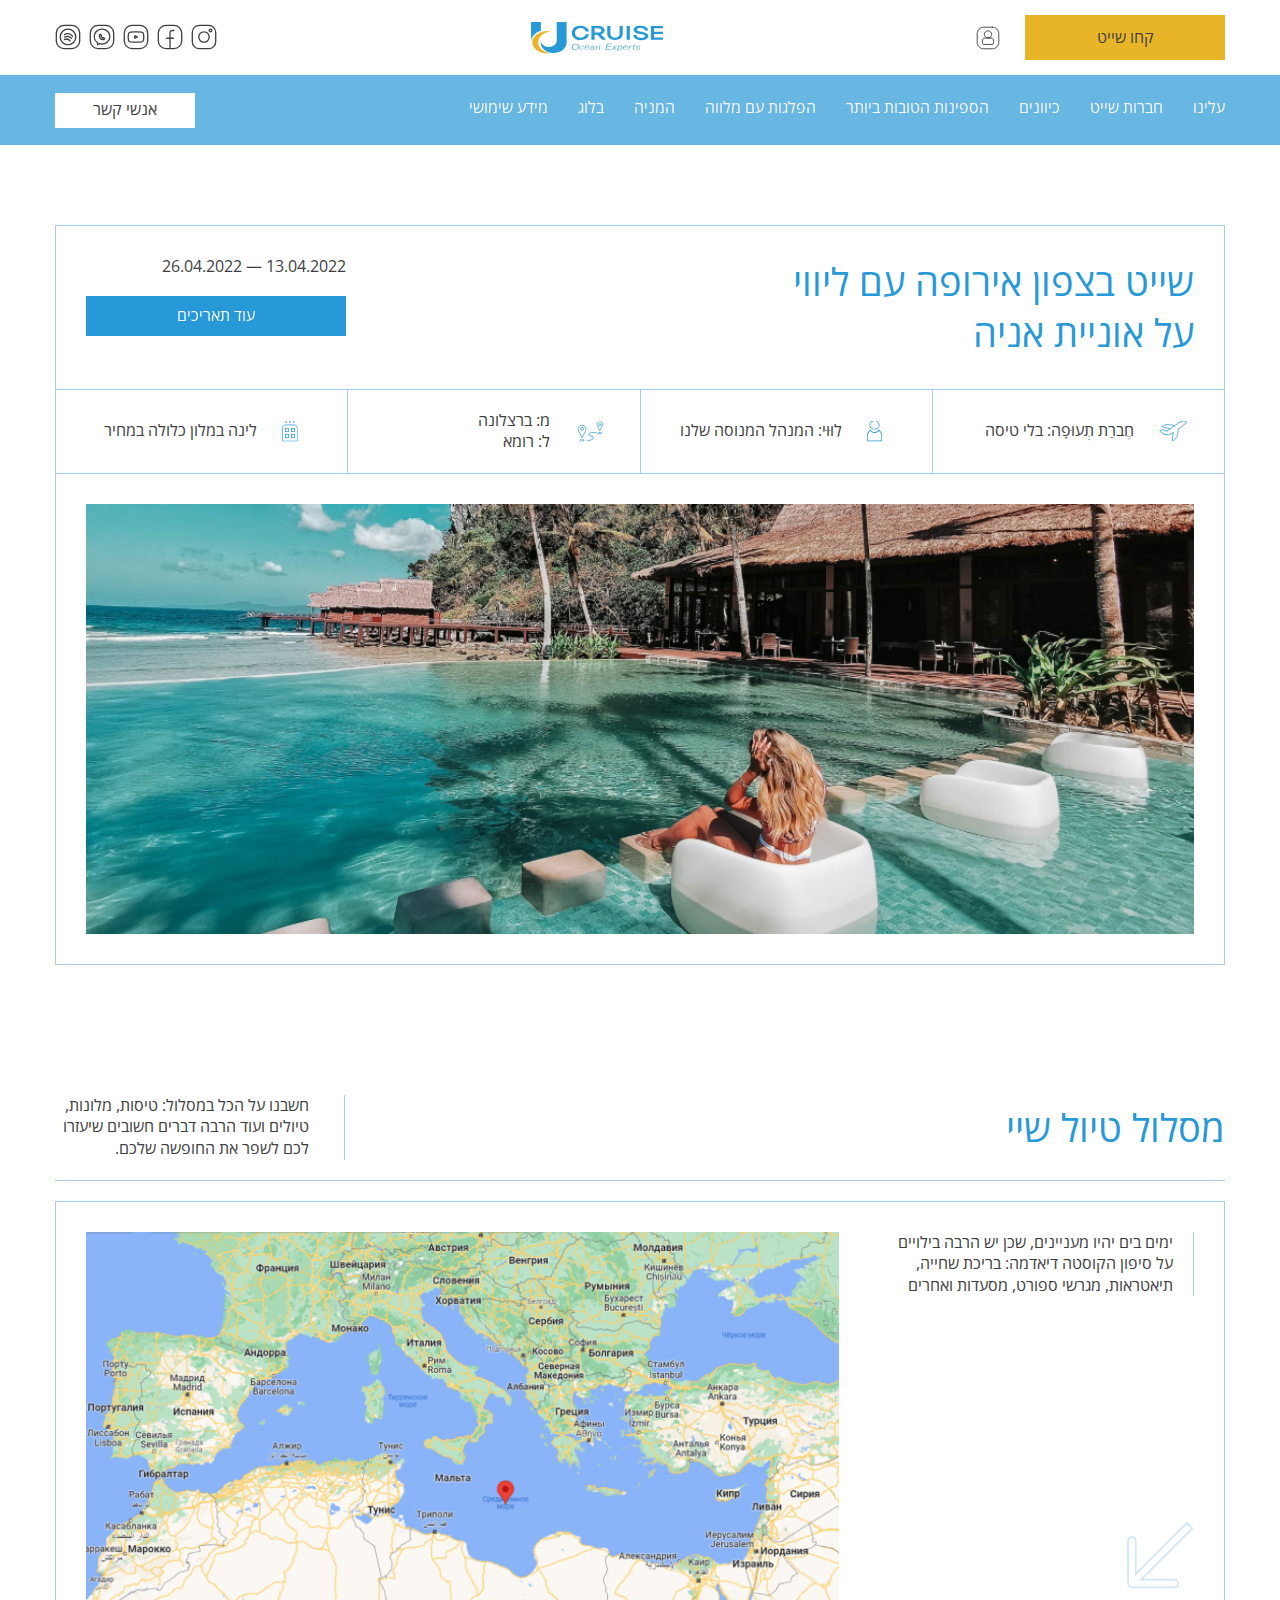
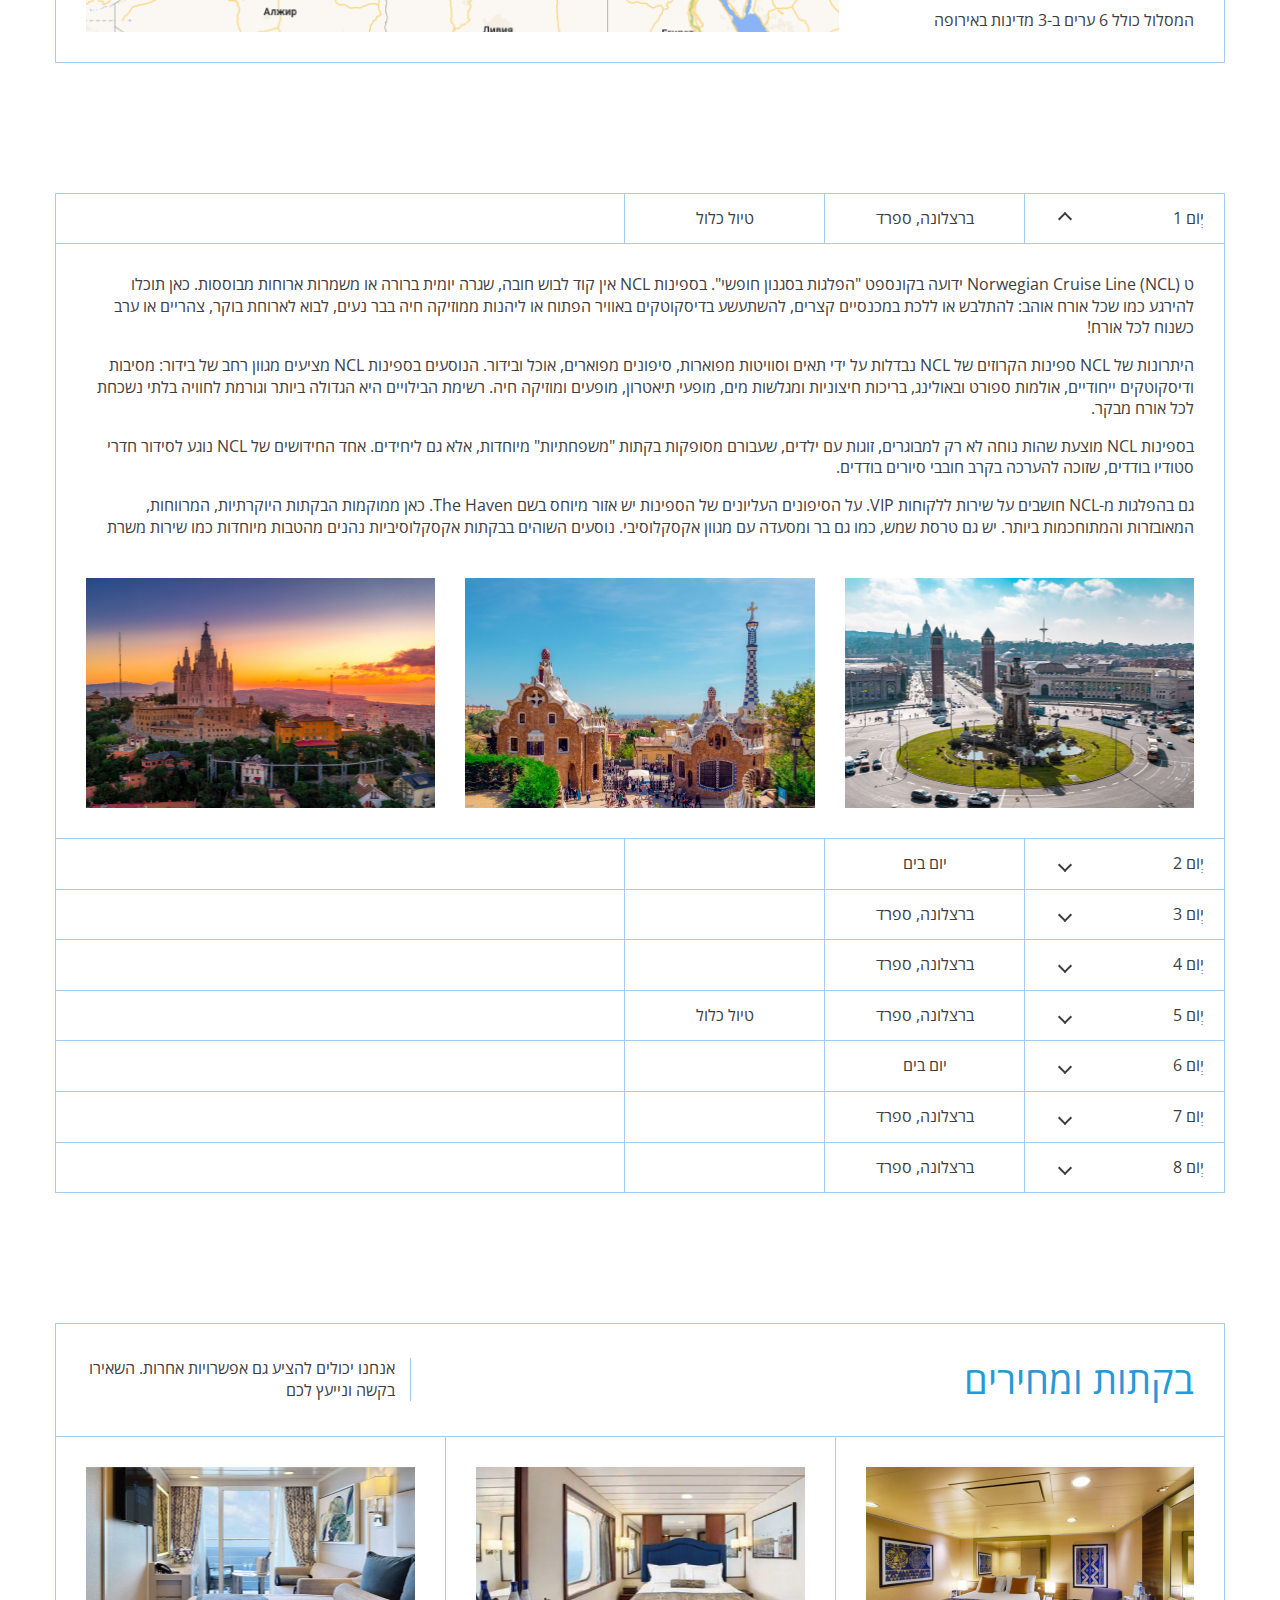
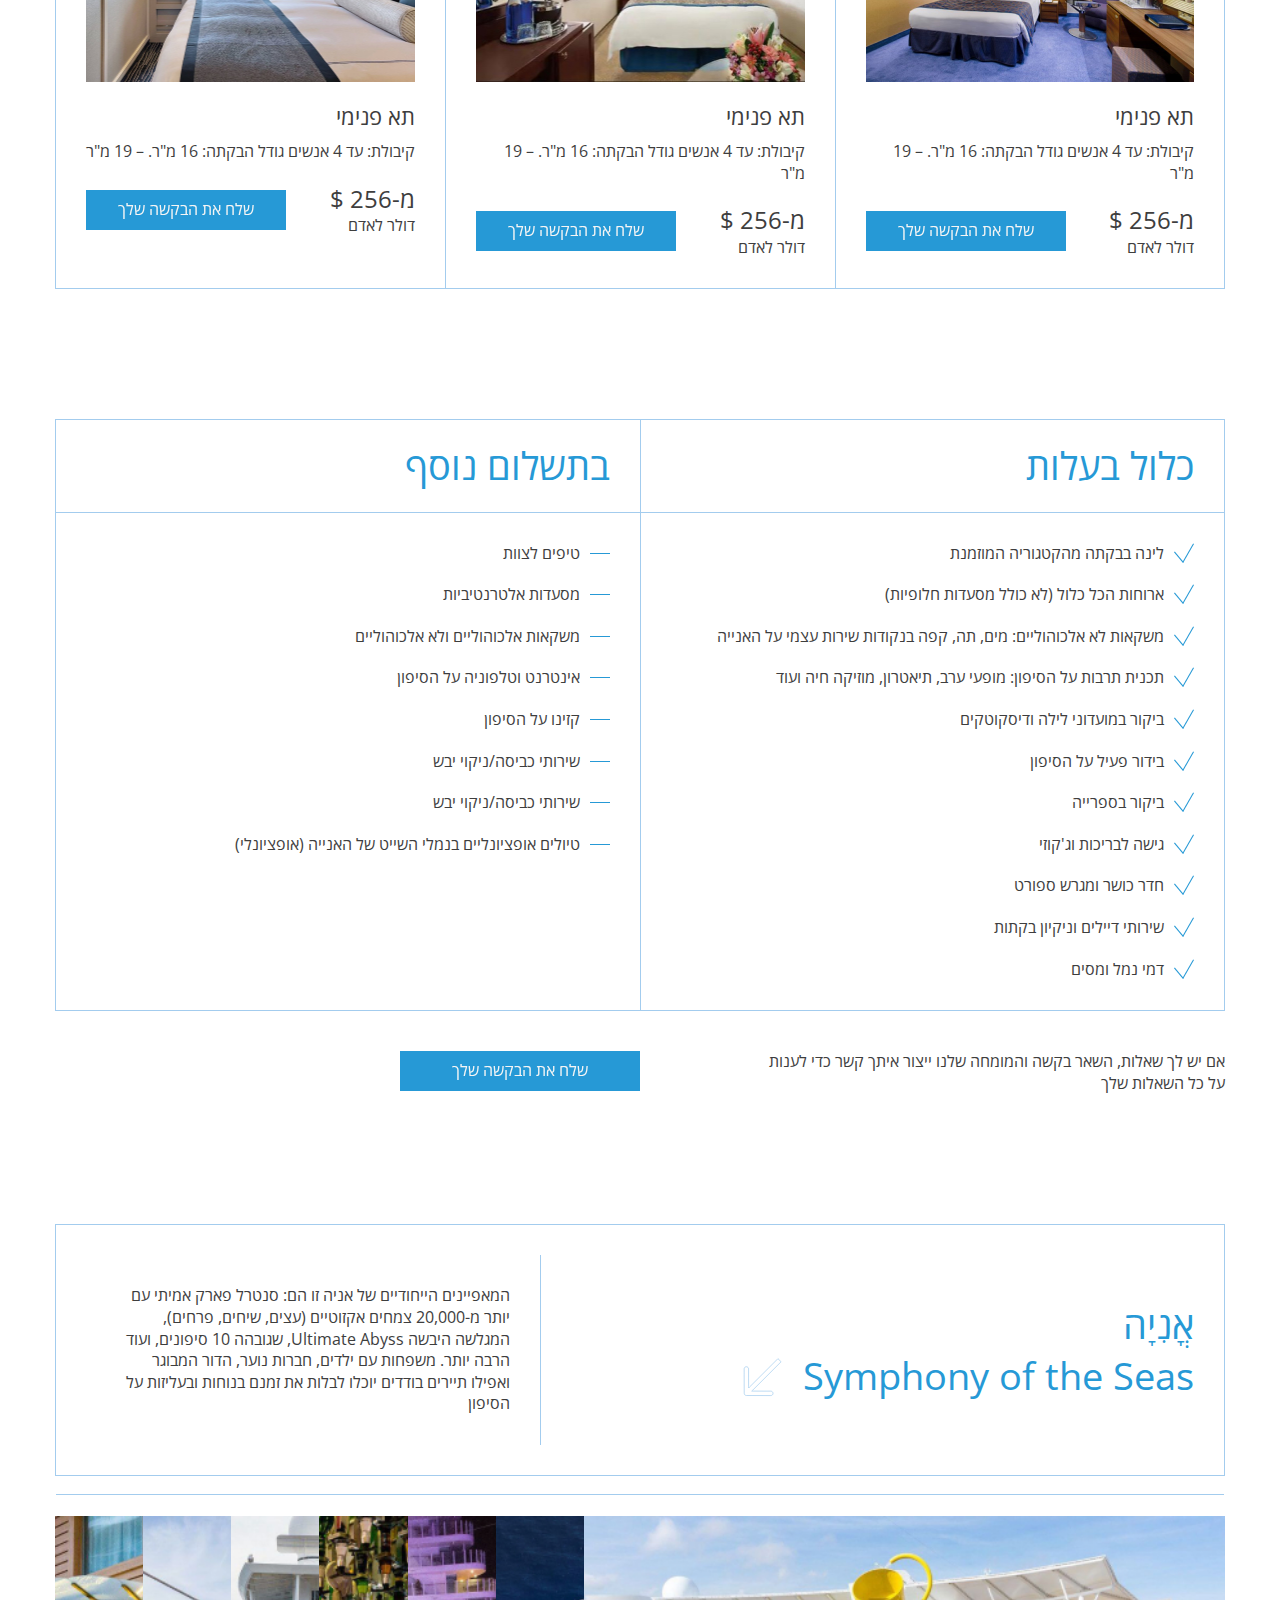
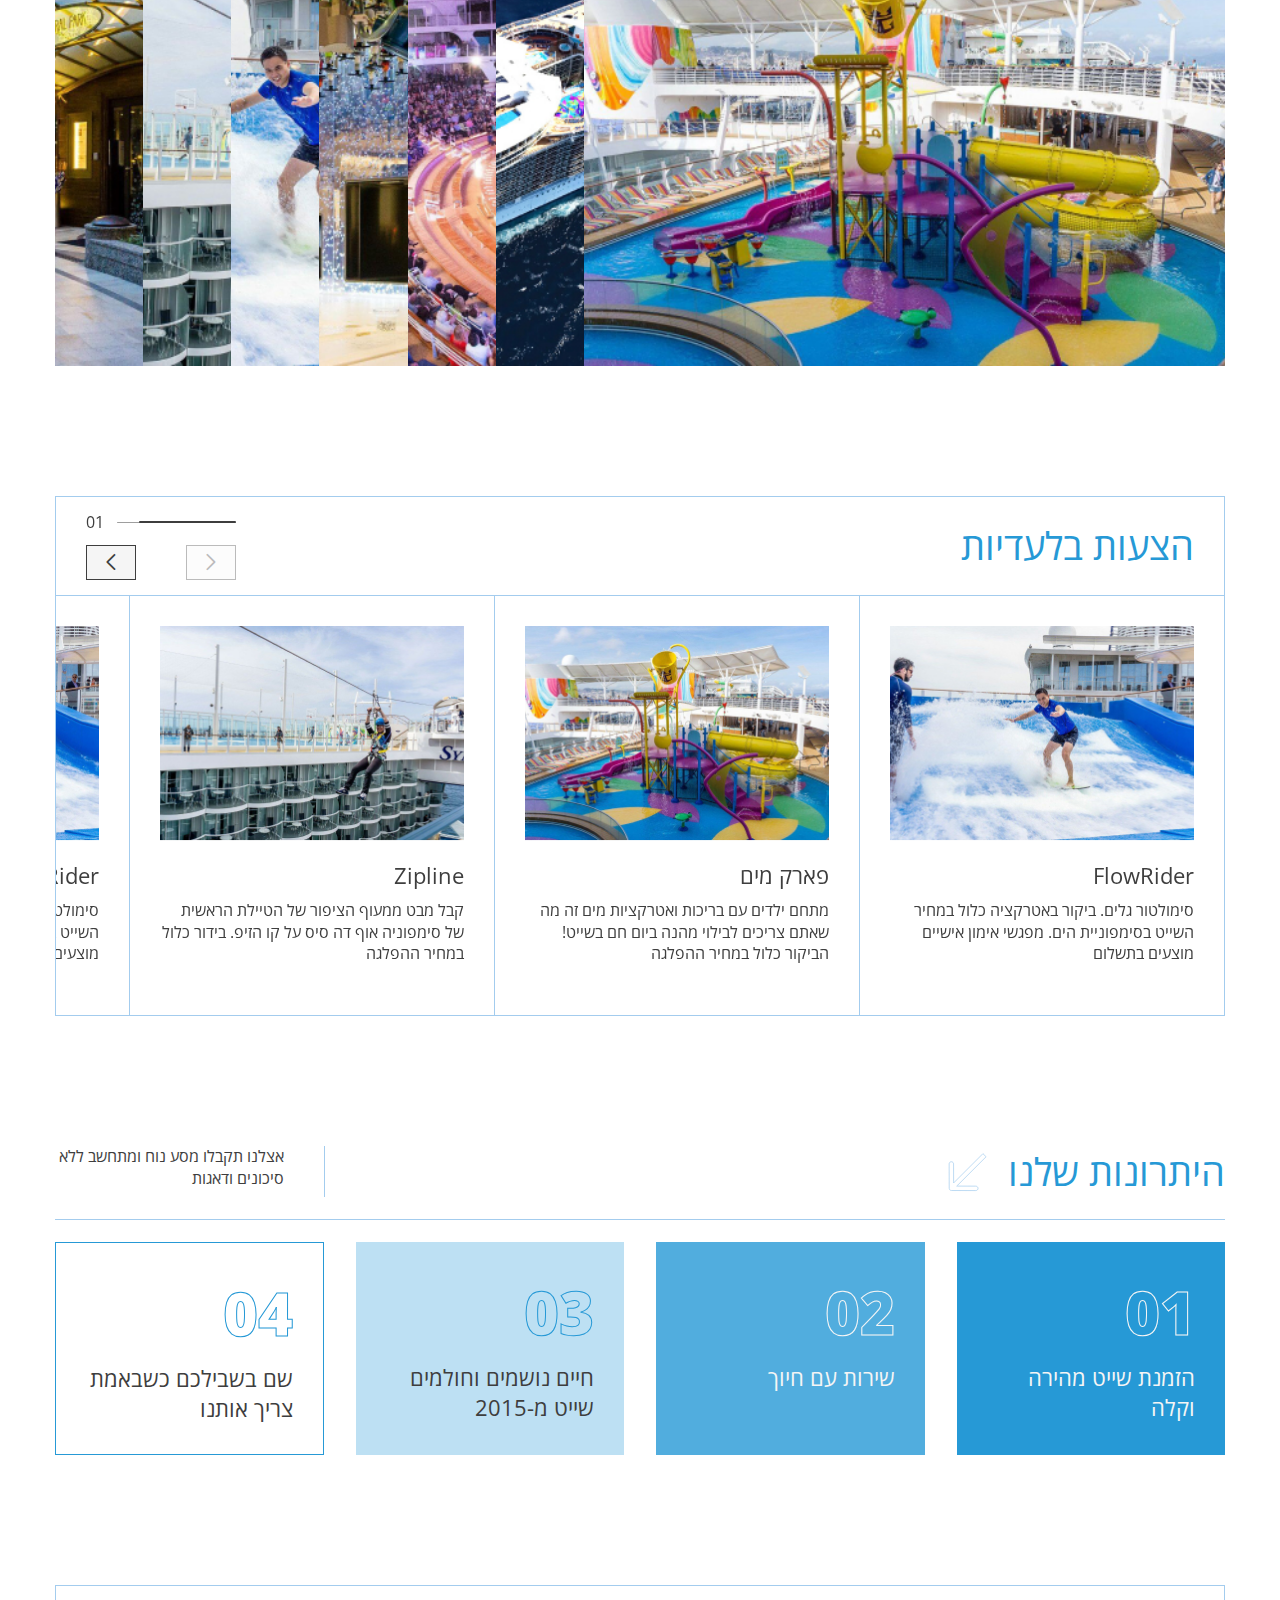
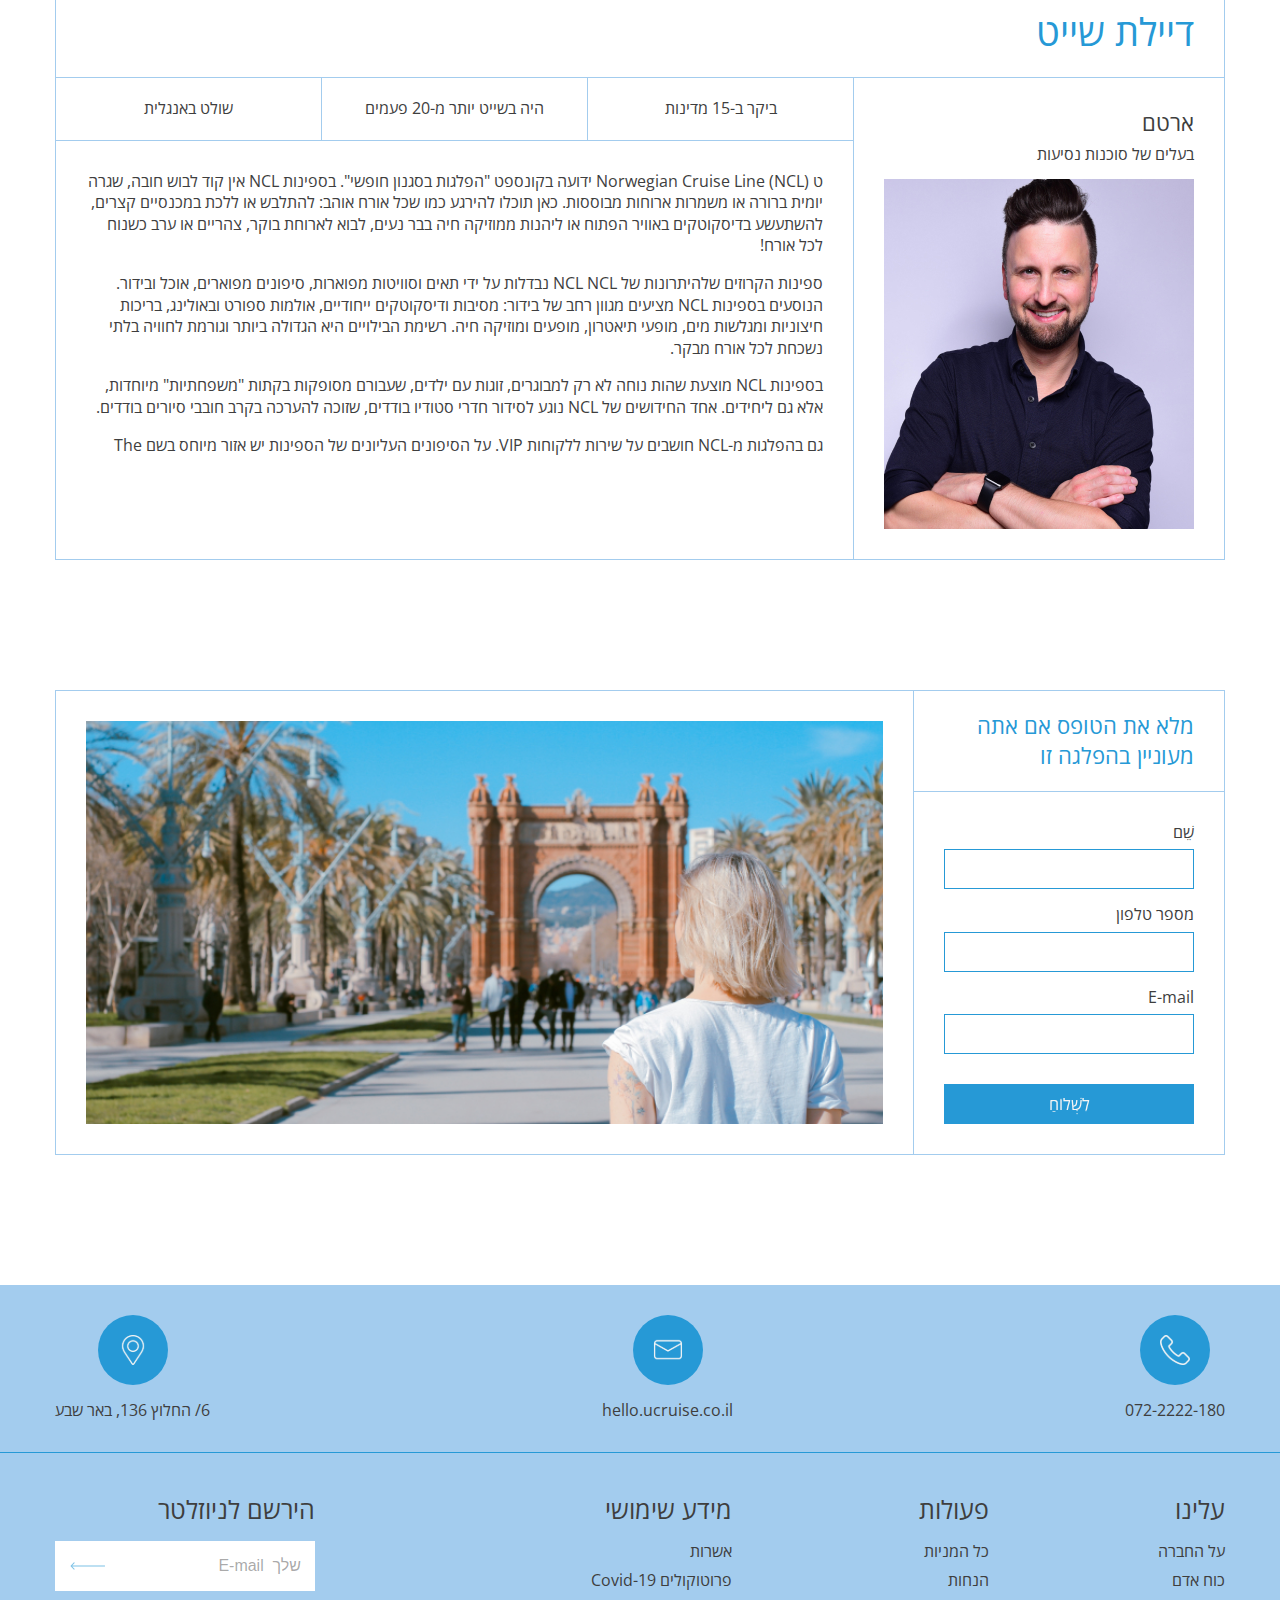
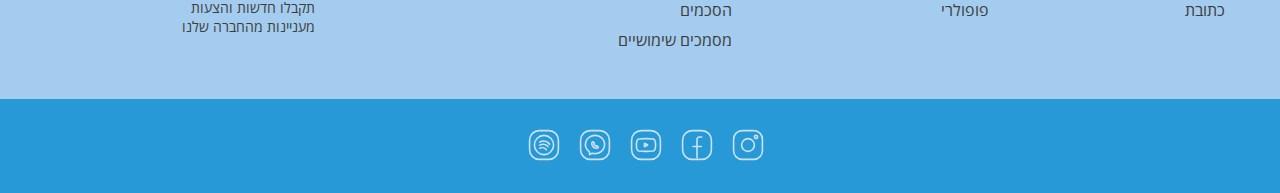
<file: accompany.html>
<!DOCTYPE html>
<html lang="en" dir="rtl">

<head>
	<meta charset="UTF-8" />
	<meta http-equiv="X-UA-Compatible" content="IE=edge" />
	<meta name="viewport" content="width=device-width, initial-scale=1.0" />

	<link rel="stylesheet" href="css/swiper.css" />
	<link rel="stylesheet" href="css/web.css" />
	<!-- <link rel="stylesheet" href="css/home.css" /> -->
	<link rel="stylesheet" href="css/accompany.css">
	<title>Accompany</title>
</head>

<body>
	<div class="wrapper">
		<header class="header">
	<div class="header-toolbar">
		<div class="header-toolbar__container  container">
			<div class="header-toolbar__right-wrap">
				<a href="##" class="header__btn-order">קחו שייט</a>
				<a href="##" class="header__btn-account"></a>
			</div>

			<a href="" class="header__logo">
			</a>

			<div class="header-toolbar__left-wrap">

				<div class="header__socials">
					<ul class="socials">
						<li class="socials__item">
							<a href="##">
								<svg width="20" height="20" viewBox="0 0 20 20" fill="none" xmlns="http://www.w3.org/2000/svg">
									<g clip-path="url(#clip0_1251_5816)">
										<path
											d="M13.642 1H6.35797C3.39885 1 1 3.39885 1 6.35797V13.642C1 16.6012 3.39885 19 6.35797 19H13.642C16.6012 19 19 16.6012 19 13.642V6.35797C19 3.39885 16.6012 1 13.642 1Z"
											stroke="#3E3E3E" stroke-linecap="round" stroke-linejoin="round" />
										<path
											d="M10 14C12.2091 14 14 12.2091 14 10C14 7.79086 12.2091 6 10 6C7.79086 6 6 7.79086 6 10C6 12.2091 7.79086 14 10 14Z"
											stroke="#3E3E3E" stroke-linecap="round" stroke-linejoin="round" />
										<path
											d="M15 6C15.5523 6 16 5.55228 16 5C16 4.44772 15.5523 4 15 4C14.4477 4 14 4.44772 14 5C14 5.55228 14.4477 6 15 6Z"
											stroke="#3E3E3E" stroke-linecap="round" stroke-linejoin="round" />
									</g>
									<defs>
										<clipPath id="clip0_1251_5816">
											<rect width="20" height="20" fill="white" />
										</clipPath>
									</defs>
								</svg>
							</a>
						</li>
						<li class="socials__item">
							<a href="##">
								<svg width="20" height="20" viewBox="0 0 20 20" fill="none" xmlns="http://www.w3.org/2000/svg">
									<g clip-path="url(#clip0_1251_5801)">
										<path
											d="M12.9723 1H7.02773C3.69871 1 1 3.69871 1 7.02773V12.9723C1 16.3013 3.69871 19 7.02773 19H12.9723C16.3013 19 19 16.3013 19 12.9723V7.02773C19 3.69871 16.3013 1 12.9723 1Z"
											stroke="#3E3E3E" stroke-linecap="round" stroke-linejoin="round" />
										<path
											d="M10 18V6.58422C10 6.16406 10.1557 5.76111 10.433 5.46401C10.7102 5.16691 11.0862 5 11.4783 5H13"
											stroke="#3E3E3E" stroke-linecap="round" stroke-linejoin="round" />
										<path d="M7.47351 10.9604H12.6923" stroke="#3E3E3E" stroke-linecap="round"
											stroke-linejoin="round" />
									</g>
									<defs>
										<clipPath id="clip0_1251_5801">
											<rect width="20" height="20" fill="white" />
										</clipPath>
									</defs>
								</svg>
							</a>
						</li>
						<li class="socials__item">
							<a href="##">
								<svg width="20" height="20" viewBox="0 0 20 20" fill="none" xmlns="http://www.w3.org/2000/svg">
									<g clip-path="url(#clip0_1251_5805)">
										<path
											d="M10 13.9926C11.4778 14.0267 12.9561 13.9432 14.4182 13.743C14.654 13.6936 14.8745 13.5962 15.0634 13.4579C15.2523 13.3196 15.4046 13.1441 15.5091 12.9445C15.5091 12.9445 16 11.9963 16 10C16 8.00371 15.5091 7.05547 15.5091 7.05547C15.3961 6.86156 15.241 6.69075 15.0535 6.55346C14.8659 6.41617 14.6498 6.31529 14.4182 6.25696C12.9561 6.05679 11.4778 5.9733 10 6.00743C8.52215 5.9733 7.04386 6.0568 5.58182 6.25697C5.34603 6.30638 5.12547 6.40384 4.93658 6.5421C4.7477 6.68036 4.59535 6.85585 4.49091 7.05548C4.49091 7.05548 4 8.00371 4 10C4 11.9963 4.49091 12.9445 4.49091 12.9445C4.60394 13.1384 4.75896 13.3093 4.94652 13.4465C5.13408 13.5838 5.35024 13.6847 5.58182 13.743C7.04386 13.9432 8.52215 14.0267 10 13.9926V13.9926Z"
											stroke="#3E3E3E" stroke-linecap="round" stroke-linejoin="round" />
										<path
											d="M9 10.8048V9.19524C9 9.16069 9.01059 9.12676 9.03069 9.09691C9.05078 9.06706 9.07967 9.04236 9.11439 9.02534C9.14911 9.00832 9.18843 8.99958 9.22833 9.00002C9.26823 9.00045 9.30728 9.01005 9.34149 9.02782L10.8905 9.83258C10.9239 9.84993 10.9515 9.87447 10.9707 9.90381C10.9899 9.93314 11 9.96628 11 10C11 10.0337 10.9899 10.0669 10.9707 10.0962C10.9515 10.1255 10.9239 10.1501 10.8905 10.1674L9.34149 10.9722C9.30728 10.99 9.26823 10.9995 9.22833 11C9.18843 11.0004 9.14911 10.9917 9.11439 10.9747C9.07967 10.9576 9.05078 10.9329 9.03069 10.9031C9.01059 10.8732 9 10.8393 9 10.8048V10.8048Z"
											stroke="#3E3E3E" stroke-linecap="round" stroke-linejoin="round" />
										<path
											d="M12.9723 1H7.02773C3.69871 1 1 3.69871 1 7.02773V12.9723C1 16.3013 3.69871 19 7.02773 19H12.9723C16.3013 19 19 16.3013 19 12.9723V7.02773C19 3.69871 16.3013 1 12.9723 1Z"
											stroke="#3E3E3E" stroke-linecap="round" stroke-linejoin="round" />
									</g>
									<defs>
										<clipPath id="clip0_1251_5805">
											<rect width="20" height="20" fill="white" />
										</clipPath>
									</defs>
								</svg>
							</a>
						</li>
						<li class="socials__item">
							<a href="##">
								<svg width="20" height="20" viewBox="0 0 20 20" fill="none" xmlns="http://www.w3.org/2000/svg">
									<g clip-path="url(#clip0_1251_5821)">
										<path
											d="M10 4.00002C8.73282 3.99904 7.49788 4.37869 6.4725 5.08448C5.44712 5.79026 4.68405 6.78587 4.29284 7.92836C3.90163 9.07085 3.90241 10.3015 4.29505 11.4435C4.68769 12.5856 5.45202 13.5803 6.47828 14.2849L6.67189 16L8.20041 15.1136C9.02552 15.3594 9.89696 15.4333 10.755 15.3301C11.613 15.2269 12.4374 14.9491 13.1716 14.5157C13.9058 14.0823 14.5324 13.5036 15.0086 12.8192C15.4848 12.1348 15.7993 11.3609 15.9305 10.5506C16.0618 9.74021 16.0066 8.91255 15.7689 8.12429C15.5311 7.33602 15.1164 6.6058 14.5532 5.98364C13.9899 5.36149 13.2914 4.86211 12.5055 4.51973C11.7196 4.17735 10.8649 4.00005 10 4L10 4.00002Z"
											stroke="#3E3E3E" stroke-linecap="round" stroke-linejoin="round" />
										<path
											d="M8.90438 8.11082L9.45322 8.65967C9.48837 8.69482 9.51625 8.73655 9.53526 8.78247C9.55428 8.82839 9.56406 8.87761 9.56405 8.92731C9.56404 8.97702 9.55424 9.02623 9.5352 9.07214C9.51616 9.11806 9.48827 9.15977 9.45311 9.1949V9.1949C9.41795 9.23003 9.39005 9.27175 9.37101 9.31766C9.35198 9.36357 9.34217 9.41279 9.34216 9.46249C9.34215 9.5122 9.35193 9.56141 9.37095 9.60734C9.38997 9.65326 9.41784 9.69499 9.45299 9.73013L10.2681 10.5452C10.3032 10.5804 10.3449 10.6082 10.3909 10.6273C10.4368 10.6463 10.486 10.6561 10.5357 10.6561C10.5853 10.6561 10.6345 10.6463 10.6805 10.6273C10.7264 10.6082 10.7681 10.5804 10.8032 10.5452L10.8034 10.545C10.8386 10.5099 10.8803 10.482 10.9262 10.463C10.9721 10.444 11.0213 10.4342 11.071 10.4342C11.1207 10.4342 11.1699 10.444 11.2158 10.463C11.2617 10.482 11.3034 10.5099 11.3386 10.545L11.8892 11.0956C11.9243 11.1308 11.9522 11.1725 11.9712 11.2184C11.9902 11.2643 12 11.3135 12 11.3632C12 11.4129 11.9902 11.4621 11.9712 11.508C11.9522 11.5539 11.9243 11.5956 11.8892 11.6307L11.6952 11.8247C11.6444 11.8755 11.5803 11.911 11.5103 11.9271V11.9271C11.0367 12.036 10.5431 12.0227 10.076 11.8885C9.60894 11.7544 9.18361 11.5037 8.83997 11.16C8.49633 10.8164 8.24565 10.3911 8.11147 9.92398C7.97729 9.45688 7.96402 8.96336 8.07289 8.48973V8.48973C8.08898 8.41971 8.12446 8.35563 8.17526 8.30483L8.36926 8.11083C8.4044 8.07569 8.44611 8.04782 8.49202 8.02881C8.53792 8.00979 8.58713 8 8.63682 8C8.68651 8 8.73571 8.00979 8.78162 8.0288C8.82753 8.04782 8.86924 8.07569 8.90438 8.11082V8.11082Z"
											stroke="#3E3E3E" stroke-linecap="round" stroke-linejoin="round" />
										<path
											d="M12.9723 1H7.02773C3.69871 1 1 3.69871 1 7.02773V12.9723C1 16.3013 3.69871 19 7.02773 19H12.9723C16.3013 19 19 16.3013 19 12.9723V7.02773C19 3.69871 16.3013 1 12.9723 1Z"
											stroke="#3E3E3E" stroke-linecap="round" stroke-linejoin="round" />
									</g>
									<defs>
										<clipPath id="clip0_1251_5821">
											<rect width="20" height="20" fill="white" />
										</clipPath>
									</defs>
								</svg>
							</a>
						</li>
						<li class="socials__item">
							<a href="##">
								<svg width="20" height="20" viewBox="0 0 20 20" fill="none" xmlns="http://www.w3.org/2000/svg">
									<g clip-path="url(#clip0_1251_5809)">
										<path
											d="M10 16C13.3137 16 16 13.3137 16 10C16 6.68629 13.3137 4 10 4C6.68629 4 4 6.68629 4 10C4 13.3137 6.68629 16 10 16Z"
											stroke="#3E3E3E" stroke-linecap="round" stroke-linejoin="round" />
										<path d="M7.27723 8.21944C9.48864 7.04926 12.0466 7.50197 13.5434 9.48891" stroke="#3E3E3E"
											stroke-linecap="round" stroke-linejoin="round" />
										<path d="M7.29878 10.0916C9.26852 9.19397 11.5001 9.50012 12.5348 10.987" stroke="#3E3E3E"
											stroke-linecap="round" stroke-linejoin="round" />
										<path d="M7.31421 12.0319C8.54223 11.444 10.4999 11.5 11.4799 13.0122" stroke="#3E3E3E"
											stroke-linecap="round" stroke-linejoin="round" />
										<path
											d="M12.9723 1H7.02773C3.69871 1 1 3.69871 1 7.02773V12.9723C1 16.3013 3.69871 19 7.02773 19H12.9723C16.3013 19 19 16.3013 19 12.9723V7.02773C19 3.69871 16.3013 1 12.9723 1Z"
											stroke="#3E3E3E" stroke-linecap="round" stroke-linejoin="round" />
									</g>
									<defs>
										<clipPath id="clip0_1251_5809">
											<rect width="20" height="20" fill="white" />
										</clipPath>
									</defs>
								</svg>
							</a>
						</li>
					</ul>
				</div>

				<div class="header__lang lang">
					<div class="lang__head">
						<div class="lang__item">
							<span class="lang__item-name">עברית</span>
							<span class="lang__item-img">
								<img src="img/icons/flag-is.jpg" alt="">
							</span>
						</div>
					</div>

					<div class="lang__list">
						<div class="lang__item">
							<span class="lang__item-name">English</span>
							<span class="lang__item-img">
								<img src="img/icons/flag-en.jpg" alt="">
							</span>
						</div>
						<div class="lang__item">
							<span class="lang__item-name">עברית</span>
							<span class="lang__item-img">
								<img src="img/icons/flag-is.jpg" alt="">
							</span>
						</div>
					</div>
				</div>

			</div>

		</div>
	</div>

	<div class="header__menu">
		<div class="container">
			<nav class="menu">
				<ul class="menu__list">

					<li class="menu__item">
						<span class="menu__item-name">
							<a href="##">עלינו</a>
						</span>
					</li>

					<li class="menu__item">
						<span class="menu__item-name">חברות שייט </span>
						<ul class="menu__item-list">
							<li>
								<a href="##" class="menu__item-link">link1</a>
							</li>
							<li>
								<a href="##" class="menu__item-link">link2</a>
							</li>
						</ul>
					</li>

					<li class="menu__item">
						<span class="menu__item-name">כיוונים </span>
						<ul class="menu__item-list">
							<li>
								<a href="##" class="menu__item-link">link1</a>
							</li>
							<li>
								<a href="##" class="menu__item-link">link2</a>
							</li>
						</ul>
					</li>

					<li class="menu__item">
						<span class="menu__item-name">הספינות הטובות ביותר </span>
						<ul class="menu__item-list">
							<li>
								<a href="##" class="menu__item-link">link1</a>
							</li>
							<li>
								<a href="##" class="menu__item-link">link2</a>
							</li>
						</ul>
					</li>

					<li class="menu__item">
						<span class="menu__item-name">הפלגות עם מלווה </span>
						<ul class="menu__item-list">
							<li>
								<a href="##" class="menu__item-link">link1</a>
							</li>
							<li>
								<a href="##" class="menu__item-link">link2</a>
							</li>
						</ul>
					</li>

					<li class="menu__item">
						<span class="menu__item-name">המניה </span>
						<ul class="menu__item-list">
							<li>
								<a href="##" class="menu__item-link">link1</a>
							</li>
							<li>
								<a href="##" class="menu__item-link">link2</a>
							</li>
						</ul>
					</li>
					<li class="menu__item">
						<span class="menu__item-name"> בלוג </span>
						<ul class="menu__item-list">
							<li>
								<a href="##" class="menu__item-link">link1</a>
							</li>
							<li>
								<a href="##" class="menu__item-link">link2</a>
							</li>
						</ul>
					</li>
					<li class="menu__item">
						<span class="menu__item-name">מידע שימושי </span>
						<ul class="menu__item-list">
							<li>
								<a href="##" class="menu__item-link">link1</a>
							</li>
							<li>
								<a href="##" class="menu__item-link">link2</a>
							</li>
						</ul>
					</li>

					<li class="menu__socials-mobile"></li>

					<li class="menu__contacts-info">
						<a href="tel:+0722222180">072-2222-180</a>
						<a href="mailto:hello.ucruise.co.il">hello.ucruise.co.il</a>
						<span>6/ החלוץ 136, באר שבע</span>
					</li>

				</ul>
				<a href="##" class="menu__contacts">
					<span>אנשי קשר </span>
				</a>
				<div class="menu__icon">
					<span></span>
					<span></span>
					<span></span>
				</div>
			</nav>
		</div>
	</div>
</header>

		<main>

			<section class="acompany-promo">
				<div class="container">
					<div class="acompany-promo__wrap">

						<div class="acompany-promo__head">
							<h2 class="acompany-promo__title title">שייט בצפון אירופה עם ליווי על אוניית אניה</h2>
							<div class="acompany-promo__head-left">
								<div class="acompany-promo__dates">13.04.2022 — 26.04.2022</div>
								<div class="acompany-promo__btn main-btn">עוד תאריכים</div>
							</div>
						</div>

						<ul class="acompany-promo__info">
							<li class="acompany-promo__info-item">
								<div class="acompany-promo__icon acompany-promo__icon_1"></div>
								<p>חֶברַת תְעוּפָה:
									בלי טיסה</p>
							</li>
							<li class="acompany-promo__info-item">
								<div class="acompany-promo__icon acompany-promo__icon_2"></div>
								<p>לִוּוּי:
									המנהל המנוסה שלנו</p>
							</li>
							<li class="acompany-promo__info-item">
								<div class="acompany-promo__icon acompany-promo__icon_3"></div>
								<p>
									<span> מ: ברצלונה </span>
									<span> ל: רומא</span>
								</p>
							</li>
							<li class="acompany-promo__info-item">
								<div class="acompany-promo__icon acompany-promo__icon_4"></div>
								<p>לינה במלון כלולה במחיר</p>
							</li>
						</ul>

						<div class="acompany-promo__img bgi" style="background-image: url(img/accompany/accompany-promo.jpg);">
						</div>
					</div>
				</div>
			</section>

			<section class="route">
				<div class="container">
					<div class="route__wrap">
						<div class="route__head">
							<h2 class="route__title title">מסלול טיול שיי </h2>
							<div class="route__head-desc">חשבנו על הכל במסלול: טיסות, מלונות, טיולים ועוד הרבה דברים חשובים שיעזרו לכם
								לשפר את החופשה שלכם.</div>
						</div>
						<div class="route__body">

							<div class="route__text-desc">ימים בים יהיו מעניינים, שכן יש הרבה בילויים על סיפון הקוסטה דיאדמה: בריכת
								שחייה, תיאטראות, מגרשי ספורט, מסעדות ואחרים</div>
							<strong class="route__text-label">המסלול כולל 6 ערים ב-3 מדינות באירופה</strong>

							<div class="route__map bgi" style="background-image: url(img/accompany/map-cruise.jpg);"></div>
						</div>
					</div>
			</section>

			<section class="days">
				<div class="container">
					<div class="days__wrap">
						<details class="days__day" open="true">
	<summary class="days__day-head">
		<div class="days__day-row">
			<div class="days__day-head-item days__day-name">יְוֹם 1</div>
			<div class="days__day-head-item days__day-region">ברצלונה, ספרד</div>
			<div class="days__day-head-item days__day-excursion">טיול כלול</div>
		</div>
	</summary>
	<div class="days__day-body">
		<div class="days__day-text text">
			<p>ט Norwegian Cruise Line (NCL) ידועה בקונספט "הפלגות בסגנון חופשי". בספינות NCL אין קוד לבוש חובה,
				שגרה יומית ברורה או משמרות ארוחות מבוססות. כאן תוכלו להירגע כמו שכל אורח אוהב: להתלבש או ללכת
				במכנסיים קצרים, להשתעשע בדיסקוטקים באוויר הפתוח או ליהנות ממוזיקה חיה בבר נעים, לבוא לארוחת בוקר,
				צהריים או ערב כשנוח לכל אורח! </p>
			<p>היתרונות של NCL

				ספינות הקרוזים של NCL נבדלות על ידי תאים וסוויטות מפוארות, סיפונים מפוארים, אוכל ובידור. הנוסעים
				בספינות NCL מציעים מגוון רחב של בידור: מסיבות ודיסקוטקים ייחודיים, אולמות ספורט ובאולינג, בריכות
				חיצוניות ומגלשות מים, מופעי תיאטרון, מופעים ומוזיקה חיה. רשימת הבילויים היא הגדולה ביותר וגורמת
				לחוויה בלתי נשכחת לכל אורח מבקר.</p>
			<p>בספינות NCL מוצעת שהות נוחה לא רק למבוגרים, זוגות עם ילדים, שעבורם מסופקות בקתות "משפחתיות"
				מיוחדות, אלא גם ליחידים. אחד החידושים של NCL נוגע לסידור חדרי סטודיו בודדים, שזוכה להערכה בקרב חובבי
				סיורים בודדים.</p>
			<p>גם בהפלגות מ-NCL חושבים על שירות ללקוחות VIP. על הסיפונים העליונים של הספינות יש אזור מיוחס בשם The
				Haven. כאן ממוקמות הבקתות היוקרתיות, המרווחות, המאובזרות והמתוחכמות ביותר. יש גם טרסת שמש, כמו גם בר
				ומסעדה עם מגוון אקסקלוסיבי. נוסעים השוהים בבקתות אקסקלוסיביות נהנים מהטבות מיוחדות כמו שירות משרת
			</p>
			<div class="text__btn-show-all"></div>
		</div>
		<div class="days__images">
			<div class="days__image bgi" style="background-image: url('img/accompany/days-1.jpg');"></div>
			<div class="days__image bgi" style="background-image: url('img/accompany/days-2.jpg');"></div>
			<div class="days__image bgi" style="background-image: url('img/accompany/days-3.jpg');"></div>
		</div>
	</div>
</details>
						<details class="days__day" >
	<summary class="days__day-head">
		<div class="days__day-row">
			<div class="days__day-head-item days__day-name">יְוֹם 2</div>
			<div class="days__day-head-item days__day-region">יום בים</div>
			<div class="days__day-head-item days__day-excursion"></div>
		</div>
	</summary>
	<div class="days__day-body">
		<div class="days__day-text text">
			<p>ט Norwegian Cruise Line (NCL) ידועה בקונספט "הפלגות בסגנון חופשי". בספינות NCL אין קוד לבוש חובה,
				שגרה יומית ברורה או משמרות ארוחות מבוססות. כאן תוכלו להירגע כמו שכל אורח אוהב: להתלבש או ללכת
				במכנסיים קצרים, להשתעשע בדיסקוטקים באוויר הפתוח או ליהנות ממוזיקה חיה בבר נעים, לבוא לארוחת בוקר,
				צהריים או ערב כשנוח לכל אורח! </p>
			<p>היתרונות של NCL

				ספינות הקרוזים של NCL נבדלות על ידי תאים וסוויטות מפוארות, סיפונים מפוארים, אוכל ובידור. הנוסעים
				בספינות NCL מציעים מגוון רחב של בידור: מסיבות ודיסקוטקים ייחודיים, אולמות ספורט ובאולינג, בריכות
				חיצוניות ומגלשות מים, מופעי תיאטרון, מופעים ומוזיקה חיה. רשימת הבילויים היא הגדולה ביותר וגורמת
				לחוויה בלתי נשכחת לכל אורח מבקר.</p>
			<p>בספינות NCL מוצעת שהות נוחה לא רק למבוגרים, זוגות עם ילדים, שעבורם מסופקות בקתות "משפחתיות"
				מיוחדות, אלא גם ליחידים. אחד החידושים של NCL נוגע לסידור חדרי סטודיו בודדים, שזוכה להערכה בקרב חובבי
				סיורים בודדים.</p>
			<p>גם בהפלגות מ-NCL חושבים על שירות ללקוחות VIP. על הסיפונים העליונים של הספינות יש אזור מיוחס בשם The
				Haven. כאן ממוקמות הבקתות היוקרתיות, המרווחות, המאובזרות והמתוחכמות ביותר. יש גם טרסת שמש, כמו גם בר
				ומסעדה עם מגוון אקסקלוסיבי. נוסעים השוהים בבקתות אקסקלוסיביות נהנים מהטבות מיוחדות כמו שירות משרת
			</p>
			<div class="text__btn-show-all"></div>
		</div>
		<div class="days__images">
			<div class="days__image bgi" style="background-image: url('img/accompany/days-1.jpg');"></div>
			<div class="days__image bgi" style="background-image: url('img/accompany/days-2.jpg');"></div>
			<div class="days__image bgi" style="background-image: url('img/accompany/days-3.jpg');"></div>
		</div>
	</div>
</details>
						<details class="days__day" >
	<summary class="days__day-head">
		<div class="days__day-row">
			<div class="days__day-head-item days__day-name">יְוֹם 3</div>
			<div class="days__day-head-item days__day-region">ברצלונה, ספרד</div>
			<div class="days__day-head-item days__day-excursion"></div>
		</div>
	</summary>
	<div class="days__day-body">
		<div class="days__day-text text">
			<p>ט Norwegian Cruise Line (NCL) ידועה בקונספט "הפלגות בסגנון חופשי". בספינות NCL אין קוד לבוש חובה,
				שגרה יומית ברורה או משמרות ארוחות מבוססות. כאן תוכלו להירגע כמו שכל אורח אוהב: להתלבש או ללכת
				במכנסיים קצרים, להשתעשע בדיסקוטקים באוויר הפתוח או ליהנות ממוזיקה חיה בבר נעים, לבוא לארוחת בוקר,
				צהריים או ערב כשנוח לכל אורח! </p>
			<p>היתרונות של NCL

				ספינות הקרוזים של NCL נבדלות על ידי תאים וסוויטות מפוארות, סיפונים מפוארים, אוכל ובידור. הנוסעים
				בספינות NCL מציעים מגוון רחב של בידור: מסיבות ודיסקוטקים ייחודיים, אולמות ספורט ובאולינג, בריכות
				חיצוניות ומגלשות מים, מופעי תיאטרון, מופעים ומוזיקה חיה. רשימת הבילויים היא הגדולה ביותר וגורמת
				לחוויה בלתי נשכחת לכל אורח מבקר.</p>
			<p>בספינות NCL מוצעת שהות נוחה לא רק למבוגרים, זוגות עם ילדים, שעבורם מסופקות בקתות "משפחתיות"
				מיוחדות, אלא גם ליחידים. אחד החידושים של NCL נוגע לסידור חדרי סטודיו בודדים, שזוכה להערכה בקרב חובבי
				סיורים בודדים.</p>
			<p>גם בהפלגות מ-NCL חושבים על שירות ללקוחות VIP. על הסיפונים העליונים של הספינות יש אזור מיוחס בשם The
				Haven. כאן ממוקמות הבקתות היוקרתיות, המרווחות, המאובזרות והמתוחכמות ביותר. יש גם טרסת שמש, כמו גם בר
				ומסעדה עם מגוון אקסקלוסיבי. נוסעים השוהים בבקתות אקסקלוסיביות נהנים מהטבות מיוחדות כמו שירות משרת
			</p>
			<div class="text__btn-show-all"></div>
		</div>
		<div class="days__images">
			<div class="days__image bgi" style="background-image: url('img/accompany/days-1.jpg');"></div>
			<div class="days__image bgi" style="background-image: url('img/accompany/days-2.jpg');"></div>
			<div class="days__image bgi" style="background-image: url('img/accompany/days-3.jpg');"></div>
		</div>
	</div>
</details>
						<details class="days__day" >
	<summary class="days__day-head">
		<div class="days__day-row">
			<div class="days__day-head-item days__day-name">יְוֹם 4</div>
			<div class="days__day-head-item days__day-region">ברצלונה, ספרד</div>
			<div class="days__day-head-item days__day-excursion"></div>
		</div>
	</summary>
	<div class="days__day-body">
		<div class="days__day-text text">
			<p>ט Norwegian Cruise Line (NCL) ידועה בקונספט "הפלגות בסגנון חופשי". בספינות NCL אין קוד לבוש חובה,
				שגרה יומית ברורה או משמרות ארוחות מבוססות. כאן תוכלו להירגע כמו שכל אורח אוהב: להתלבש או ללכת
				במכנסיים קצרים, להשתעשע בדיסקוטקים באוויר הפתוח או ליהנות ממוזיקה חיה בבר נעים, לבוא לארוחת בוקר,
				צהריים או ערב כשנוח לכל אורח! </p>
			<p>היתרונות של NCL

				ספינות הקרוזים של NCL נבדלות על ידי תאים וסוויטות מפוארות, סיפונים מפוארים, אוכל ובידור. הנוסעים
				בספינות NCL מציעים מגוון רחב של בידור: מסיבות ודיסקוטקים ייחודיים, אולמות ספורט ובאולינג, בריכות
				חיצוניות ומגלשות מים, מופעי תיאטרון, מופעים ומוזיקה חיה. רשימת הבילויים היא הגדולה ביותר וגורמת
				לחוויה בלתי נשכחת לכל אורח מבקר.</p>
			<p>בספינות NCL מוצעת שהות נוחה לא רק למבוגרים, זוגות עם ילדים, שעבורם מסופקות בקתות "משפחתיות"
				מיוחדות, אלא גם ליחידים. אחד החידושים של NCL נוגע לסידור חדרי סטודיו בודדים, שזוכה להערכה בקרב חובבי
				סיורים בודדים.</p>
			<p>גם בהפלגות מ-NCL חושבים על שירות ללקוחות VIP. על הסיפונים העליונים של הספינות יש אזור מיוחס בשם The
				Haven. כאן ממוקמות הבקתות היוקרתיות, המרווחות, המאובזרות והמתוחכמות ביותר. יש גם טרסת שמש, כמו גם בר
				ומסעדה עם מגוון אקסקלוסיבי. נוסעים השוהים בבקתות אקסקלוסיביות נהנים מהטבות מיוחדות כמו שירות משרת
			</p>
			<div class="text__btn-show-all"></div>
		</div>
		<div class="days__images">
			<div class="days__image bgi" style="background-image: url('img/accompany/days-1.jpg');"></div>
			<div class="days__image bgi" style="background-image: url('img/accompany/days-2.jpg');"></div>
			<div class="days__image bgi" style="background-image: url('img/accompany/days-3.jpg');"></div>
		</div>
	</div>
</details>
						<details class="days__day" >
	<summary class="days__day-head">
		<div class="days__day-row">
			<div class="days__day-head-item days__day-name">יְוֹם 5</div>
			<div class="days__day-head-item days__day-region">ברצלונה, ספרד</div>
			<div class="days__day-head-item days__day-excursion">טיול כלול</div>
		</div>
	</summary>
	<div class="days__day-body">
		<div class="days__day-text text">
			<p>ט Norwegian Cruise Line (NCL) ידועה בקונספט "הפלגות בסגנון חופשי". בספינות NCL אין קוד לבוש חובה,
				שגרה יומית ברורה או משמרות ארוחות מבוססות. כאן תוכלו להירגע כמו שכל אורח אוהב: להתלבש או ללכת
				במכנסיים קצרים, להשתעשע בדיסקוטקים באוויר הפתוח או ליהנות ממוזיקה חיה בבר נעים, לבוא לארוחת בוקר,
				צהריים או ערב כשנוח לכל אורח! </p>
			<p>היתרונות של NCL

				ספינות הקרוזים של NCL נבדלות על ידי תאים וסוויטות מפוארות, סיפונים מפוארים, אוכל ובידור. הנוסעים
				בספינות NCL מציעים מגוון רחב של בידור: מסיבות ודיסקוטקים ייחודיים, אולמות ספורט ובאולינג, בריכות
				חיצוניות ומגלשות מים, מופעי תיאטרון, מופעים ומוזיקה חיה. רשימת הבילויים היא הגדולה ביותר וגורמת
				לחוויה בלתי נשכחת לכל אורח מבקר.</p>
			<p>בספינות NCL מוצעת שהות נוחה לא רק למבוגרים, זוגות עם ילדים, שעבורם מסופקות בקתות "משפחתיות"
				מיוחדות, אלא גם ליחידים. אחד החידושים של NCL נוגע לסידור חדרי סטודיו בודדים, שזוכה להערכה בקרב חובבי
				סיורים בודדים.</p>
			<p>גם בהפלגות מ-NCL חושבים על שירות ללקוחות VIP. על הסיפונים העליונים של הספינות יש אזור מיוחס בשם The
				Haven. כאן ממוקמות הבקתות היוקרתיות, המרווחות, המאובזרות והמתוחכמות ביותר. יש גם טרסת שמש, כמו גם בר
				ומסעדה עם מגוון אקסקלוסיבי. נוסעים השוהים בבקתות אקסקלוסיביות נהנים מהטבות מיוחדות כמו שירות משרת
			</p>
			<div class="text__btn-show-all"></div>
		</div>
		<div class="days__images">
			<div class="days__image bgi" style="background-image: url('img/accompany/days-1.jpg');"></div>
			<div class="days__image bgi" style="background-image: url('img/accompany/days-2.jpg');"></div>
			<div class="days__image bgi" style="background-image: url('img/accompany/days-3.jpg');"></div>
		</div>
	</div>
</details>
						<details class="days__day" >
	<summary class="days__day-head">
		<div class="days__day-row">
			<div class="days__day-head-item days__day-name">יְוֹם 6</div>
			<div class="days__day-head-item days__day-region">יום בים</div>
			<div class="days__day-head-item days__day-excursion"></div>
		</div>
	</summary>
	<div class="days__day-body">
		<div class="days__day-text text">
			<p>ט Norwegian Cruise Line (NCL) ידועה בקונספט "הפלגות בסגנון חופשי". בספינות NCL אין קוד לבוש חובה,
				שגרה יומית ברורה או משמרות ארוחות מבוססות. כאן תוכלו להירגע כמו שכל אורח אוהב: להתלבש או ללכת
				במכנסיים קצרים, להשתעשע בדיסקוטקים באוויר הפתוח או ליהנות ממוזיקה חיה בבר נעים, לבוא לארוחת בוקר,
				צהריים או ערב כשנוח לכל אורח! </p>
			<p>היתרונות של NCL

				ספינות הקרוזים של NCL נבדלות על ידי תאים וסוויטות מפוארות, סיפונים מפוארים, אוכל ובידור. הנוסעים
				בספינות NCL מציעים מגוון רחב של בידור: מסיבות ודיסקוטקים ייחודיים, אולמות ספורט ובאולינג, בריכות
				חיצוניות ומגלשות מים, מופעי תיאטרון, מופעים ומוזיקה חיה. רשימת הבילויים היא הגדולה ביותר וגורמת
				לחוויה בלתי נשכחת לכל אורח מבקר.</p>
			<p>בספינות NCL מוצעת שהות נוחה לא רק למבוגרים, זוגות עם ילדים, שעבורם מסופקות בקתות "משפחתיות"
				מיוחדות, אלא גם ליחידים. אחד החידושים של NCL נוגע לסידור חדרי סטודיו בודדים, שזוכה להערכה בקרב חובבי
				סיורים בודדים.</p>
			<p>גם בהפלגות מ-NCL חושבים על שירות ללקוחות VIP. על הסיפונים העליונים של הספינות יש אזור מיוחס בשם The
				Haven. כאן ממוקמות הבקתות היוקרתיות, המרווחות, המאובזרות והמתוחכמות ביותר. יש גם טרסת שמש, כמו גם בר
				ומסעדה עם מגוון אקסקלוסיבי. נוסעים השוהים בבקתות אקסקלוסיביות נהנים מהטבות מיוחדות כמו שירות משרת
			</p>
			<div class="text__btn-show-all"></div>
		</div>
		<div class="days__images">
			<div class="days__image bgi" style="background-image: url('img/accompany/days-1.jpg');"></div>
			<div class="days__image bgi" style="background-image: url('img/accompany/days-2.jpg');"></div>
			<div class="days__image bgi" style="background-image: url('img/accompany/days-3.jpg');"></div>
		</div>
	</div>
</details>
						<details class="days__day" >
	<summary class="days__day-head">
		<div class="days__day-row">
			<div class="days__day-head-item days__day-name">יְוֹם 7</div>
			<div class="days__day-head-item days__day-region">ברצלונה, ספרד</div>
			<div class="days__day-head-item days__day-excursion"></div>
		</div>
	</summary>
	<div class="days__day-body">
		<div class="days__day-text text">
			<p>ט Norwegian Cruise Line (NCL) ידועה בקונספט "הפלגות בסגנון חופשי". בספינות NCL אין קוד לבוש חובה,
				שגרה יומית ברורה או משמרות ארוחות מבוססות. כאן תוכלו להירגע כמו שכל אורח אוהב: להתלבש או ללכת
				במכנסיים קצרים, להשתעשע בדיסקוטקים באוויר הפתוח או ליהנות ממוזיקה חיה בבר נעים, לבוא לארוחת בוקר,
				צהריים או ערב כשנוח לכל אורח! </p>
			<p>היתרונות של NCL

				ספינות הקרוזים של NCL נבדלות על ידי תאים וסוויטות מפוארות, סיפונים מפוארים, אוכל ובידור. הנוסעים
				בספינות NCL מציעים מגוון רחב של בידור: מסיבות ודיסקוטקים ייחודיים, אולמות ספורט ובאולינג, בריכות
				חיצוניות ומגלשות מים, מופעי תיאטרון, מופעים ומוזיקה חיה. רשימת הבילויים היא הגדולה ביותר וגורמת
				לחוויה בלתי נשכחת לכל אורח מבקר.</p>
			<p>בספינות NCL מוצעת שהות נוחה לא רק למבוגרים, זוגות עם ילדים, שעבורם מסופקות בקתות "משפחתיות"
				מיוחדות, אלא גם ליחידים. אחד החידושים של NCL נוגע לסידור חדרי סטודיו בודדים, שזוכה להערכה בקרב חובבי
				סיורים בודדים.</p>
			<p>גם בהפלגות מ-NCL חושבים על שירות ללקוחות VIP. על הסיפונים העליונים של הספינות יש אזור מיוחס בשם The
				Haven. כאן ממוקמות הבקתות היוקרתיות, המרווחות, המאובזרות והמתוחכמות ביותר. יש גם טרסת שמש, כמו גם בר
				ומסעדה עם מגוון אקסקלוסיבי. נוסעים השוהים בבקתות אקסקלוסיביות נהנים מהטבות מיוחדות כמו שירות משרת
			</p>
			<div class="text__btn-show-all"></div>
		</div>
		<div class="days__images">
			<div class="days__image bgi" style="background-image: url('img/accompany/days-1.jpg');"></div>
			<div class="days__image bgi" style="background-image: url('img/accompany/days-2.jpg');"></div>
			<div class="days__image bgi" style="background-image: url('img/accompany/days-3.jpg');"></div>
		</div>
	</div>
</details>
						<details class="days__day" >
	<summary class="days__day-head">
		<div class="days__day-row">
			<div class="days__day-head-item days__day-name">יְוֹם 8</div>
			<div class="days__day-head-item days__day-region">ברצלונה, ספרד</div>
			<div class="days__day-head-item days__day-excursion"></div>
		</div>
	</summary>
	<div class="days__day-body">
		<div class="days__day-text text">
			<p>ט Norwegian Cruise Line (NCL) ידועה בקונספט "הפלגות בסגנון חופשי". בספינות NCL אין קוד לבוש חובה,
				שגרה יומית ברורה או משמרות ארוחות מבוססות. כאן תוכלו להירגע כמו שכל אורח אוהב: להתלבש או ללכת
				במכנסיים קצרים, להשתעשע בדיסקוטקים באוויר הפתוח או ליהנות ממוזיקה חיה בבר נעים, לבוא לארוחת בוקר,
				צהריים או ערב כשנוח לכל אורח! </p>
			<p>היתרונות של NCL

				ספינות הקרוזים של NCL נבדלות על ידי תאים וסוויטות מפוארות, סיפונים מפוארים, אוכל ובידור. הנוסעים
				בספינות NCL מציעים מגוון רחב של בידור: מסיבות ודיסקוטקים ייחודיים, אולמות ספורט ובאולינג, בריכות
				חיצוניות ומגלשות מים, מופעי תיאטרון, מופעים ומוזיקה חיה. רשימת הבילויים היא הגדולה ביותר וגורמת
				לחוויה בלתי נשכחת לכל אורח מבקר.</p>
			<p>בספינות NCL מוצעת שהות נוחה לא רק למבוגרים, זוגות עם ילדים, שעבורם מסופקות בקתות "משפחתיות"
				מיוחדות, אלא גם ליחידים. אחד החידושים של NCL נוגע לסידור חדרי סטודיו בודדים, שזוכה להערכה בקרב חובבי
				סיורים בודדים.</p>
			<p>גם בהפלגות מ-NCL חושבים על שירות ללקוחות VIP. על הסיפונים העליונים של הספינות יש אזור מיוחס בשם The
				Haven. כאן ממוקמות הבקתות היוקרתיות, המרווחות, המאובזרות והמתוחכמות ביותר. יש גם טרסת שמש, כמו גם בר
				ומסעדה עם מגוון אקסקלוסיבי. נוסעים השוהים בבקתות אקסקלוסיביות נהנים מהטבות מיוחדות כמו שירות משרת
			</p>
			<div class="text__btn-show-all"></div>
		</div>
		<div class="days__images">
			<div class="days__image bgi" style="background-image: url('img/accompany/days-1.jpg');"></div>
			<div class="days__image bgi" style="background-image: url('img/accompany/days-2.jpg');"></div>
			<div class="days__image bgi" style="background-image: url('img/accompany/days-3.jpg');"></div>
		</div>
	</div>
</details>
					</div>
				</div>
			</section>

			<section class="cabins">
				<div class="container">
					<div class="cabins__wrap">
						<div class="cabins__head">
							<div class="cabins__title title">בקתות ומחירים</div>
							<div class="cabins__head-label">אנחנו יכולים להציע גם אפשרויות אחרות. השאירו בקשה ונייעץ לכם</div>
						</div>
						<ul class="cabins__list">
							<li class="cabins__item">
								<div class="card">
									<div class="card__img" style="background-image: url('img/accompany/room-1.jpg');"></div>
									<div class="card__content">
										<div class="card__name">תא פנימי</div>
										<div class="card__text">קיבולת: עד 4 אנשים
											גודל הבקתה: 16 מ"ר. – 19 מ"ר</div>
									</div>
									<div class="card__row">
										<div class="card__price_2">
											<span>מ-256 $ </span>
											<span>דולר לאדם</span>
										</div>
										<a href="##" class="card__btn main-btn">שלח את הבקשה שלך</a>
									</div>
								</div>
							</li>
							<li class="cabins__item">
								<div class="card">
									<div class="card__img" style="background-image: url('img/accompany/room-2.jpg');"></div>
									<div class="card__content">
										<div class="card__name">תא פנימי</div>
										<div class="card__text">קיבולת: עד 4 אנשים
											גודל הבקתה: 16 מ"ר. – 19 מ"ר</div>
									</div>
									<div class="card__row">
										<div class="card__price_2">
											<span>מ-256 $ </span>
											<span>דולר לאדם</span>
										</div>
										<a href="##" class="card__btn main-btn">שלח את הבקשה שלך</a>
									</div>
							</li>
							<li class="cabins__item">
								<div class="card">
									<div class="card__img" style="background-image: url('img/accompany/room-3.jpg');"></div>
									<div class="card__content">
										<div class="card__name">תא פנימי</div>
										<div class="card__text">קיבולת: עד 4 אנשים
											גודל הבקתה: 16 מ"ר. – 19 מ"ר</div>
									</div>
									<div class="card__row">
										<div class="card__price_2">
											<span>מ-256 $ </span>
											<span>דולר לאדם</span>
										</div>
										<a href="##" class="card__btn main-btn">שלח את הבקשה שלך</a>
									</div>
							</li>
						</ul>
					</div>
				</div>
			</section>

			<section class="includes">
				<div class="container">
					<div class="includes__wrap">
						<div class="includes__columns">
							<div class="includes__column yes">
								<div class="includes__title title">כלול בעלות</div>
								<ul class="includes__list">
									<li class="includes__item">לינה בבקתה מהקטגוריה המוזמנת</li>
									<li class="includes__item">ארוחות הכל כלול (לא כולל מסעדות חלופיות)</li>
									<li class="includes__item">משקאות לא אלכוהוליים: מים, תה, קפה בנקודות שירות עצמי על האנייה</li>
									<li class="includes__item">תכנית תרבות על הסיפון: מופעי ערב, תיאטרון, מוזיקה חיה ועוד</li>
									<li class="includes__item">ביקור במועדוני לילה ודיסקוטקים</li>
									<li class="includes__item">בידור פעיל על הסיפון</li>
									<li class="includes__item">ביקור בספרייה</li>
									<li class="includes__item">גישה לבריכות וג'קוזי</li>
									<li class="includes__item">חדר כושר ומגרש ספורט</li>
									<li class="includes__item">שירותי דיילים וניקיון בקתות</li>
									<li class="includes__item">דמי נמל ומסים</li>
								</ul>
							</div>
							<div class="includes__column no">
								<div class="includes__title title">בתשלום נוסף</div>
								<ul class="includes__list">
									<li class="includes__item">טיפים לצוות</li>
									<li class="includes__item">מסעדות אלטרנטיביות</li>
									<li class="includes__item">משקאות אלכוהוליים ולא אלכוהוליים</li>
									<li class="includes__item">אינטרנט וטלפוניה על הסיפון</li>
									<li class="includes__item">קזינו על הסיפון</li>
									<li class="includes__item">שירותי כביסה/ניקוי יבש</li>
									<li class="includes__item">שירותי כביסה/ניקוי יבש</li>
									<li class="includes__item">טיולים אופציונליים בנמלי השייט של האנייה (אופציונלי)</li>
								</ul>
							</div>
						</div>
						<div class="includes__order">
							<div class="includes__order-column">
								<div class="includes__order-text">אם יש לך שאלות, השאר בקשה והמומחה שלנו ייצור איתך קשר כדי לענות על כל
									השאלות שלך</div>
							</div>
							<div class="includes__order-column">
								<a href="##" class="includes__order-btn main-btn">שלח את הבקשה שלך</a>
							</div>
						</div>
					</div>
				</div>
			</section>

			<section class="play-gallery">
				<div class="container">
					<div class="play-gallery__head">
						<h2 class="play-gallery__title title title_arrow">אֳנִיָה
							<br>
							Symphony of the Seas
						</h2>
						<div class="play-gallery__label">המאפיינים הייחודיים של אניה זו הם: סנטרל פארק אמיתי עם יותר מ-20,000 צמחים
							אקזוטיים (עצים, שיחים, פרחים), המגלשה היבשה Ultimate Abyss, שגובהה 10 סיפונים, ועוד הרבה יותר. משפחות עם
							ילדים, חברות נוער, הדור המבוגר ואפילו תיירים בודדים יוכלו לבלות את זמנם בנוחות ובעליזות על הסיפון</div>
					</div>

					<div class="gallery">
						<div class="gallery__card active">
							<div class="gallery__img bgi" style="background-image: url(img/accompany/accompany-play-1.jpg);"></div>
						</div>
						<div class="gallery__card">
							<div class="gallery__img bgi" style="background-image: url(img/accompany/accompany-play-2.jpg);"></div>
						</div>
						<div class="gallery__card">
							<div class="gallery__img bgi" style="background-image: url(img/accompany/accompany-play-3.jpg);"></div>
						</div>
						<div class="gallery__card">
							<div class="gallery__img bgi" style="background-image: url(img/accompany/accompany-play-4.jpg);"></div>
						</div>
						<div class="gallery__card">
							<div class="gallery__img bgi" style="background-image: url(img/accompany/accompany-play-5.jpg);"></div>
						</div>
						<div class="gallery__card">
							<div class="gallery__img bgi" style="background-image: url(img/accompany/accompany-play-6.jpg);"></div>
						</div>
						<div class="gallery__card">
							<div class="gallery__img bgi" style="background-image: url(img/accompany/accompany-play-7.jpg);"></div>
						</div>
					</div>
				</div>
			</section>

			<section class="slider-row cards-play">
				<div class="container">
					<div class="slider-row__content">
						<div class="slider-row__head">
							<div class="slider-row__title title">הצעות בלעדיות</div>
							<div class="slider-row__nav">
								<div class="swiper__pagination-wrap">
									<div class="cards-play__swiper-scrollbar swiper-scrollbar"></div>
									<div class="cards-play__swiper-pagination swiper-pagination"></div>
								</div>
								<div class="swiper__buttons-wrap">
									<div class="cards-play__btn-prew swiper-button-prev"></div>
									<div class="cards-play__btn-next swiper-button-next"></div>
								</div>
							</div>
						</div>
						<div class="slider-row__swiper cards-play__swiper">
							<div class="swiper-wrapper">
								<div class="swiper-slide">
									<div class="card">
										<div class="card__img" style="background-image: url('img/accompany/play-1.jpg');"></div>
										<div class="card__content">
											<div class="card__name">FlowRider</div>
											<div class="card__text">סימולטור גלים. ביקור באטרקציה כלול במחיר השייט בסימפוניית הים. מפגשי אימון
												אישיים מוצעים בתשלום</div>
										</div>
									</div>
								</div>

								<div class="swiper-slide">
									<div class="card">
										<div class="card__img" style="background-image: url('img/accompany/play-2.jpg');"></div>
										<div class="card__content">
											<div class="card__name">פארק מים</div>
											<div class="card__text">מתחם ילדים עם בריכות ואטרקציות מים זה מה שאתם צריכים לבילוי מהנה ביום חם
												בשייט! הביקור כלול במחיר ההפלגה</div>
										</div>
									</div>
								</div>

								<div class="swiper-slide">
									<div class="card">
										<div class="card__img" style="background-image: url('img/accompany/play-3.jpg');"></div>
										<div class="card__content">
											<div class="card__name">Zipline</div>
											<div class="card__text">קבל מבט ממעוף הציפור של הטיילת הראשית של סימפוניה אוף דה סיס על קו הזיפ.
												בידור כלול במחיר ההפלגה</div>
										</div>
									</div>
								</div>

								<div class="swiper-slide">
									<div class="card">
										<div class="card__img" style="background-image: url('img/accompany/play-1.jpg');"></div>
										<div class="card__content">
											<div class="card__name">FlowRider</div>
											<div class="card__text">סימולטור גלים. ביקור באטרקציה כלול במחיר השייט בסימפוניית הים. מפגשי אימון
												אישיים מוצעים בתשלום</div>
										</div>
									</div>
								</div>

							</div>
						</div>
					</div>
				</div>
			</section>

			<section class="benefits">
				<div class="container">
					<div class="benefits__head">
						<h2 class="benefits__title title title_arrow">היתרונות שלנו</h2>
						<div class="benefits__label">אצלנו תקבלו מסע נוח ומתחשב ללא סיכונים ודאגות</div>
					</div>
					<ol class="benefits__list">
						<li class="benefits__item">
							<span>01</span>
							<strong>הזמנת שייט מהירה וקלה</strong>
						</li>
						<li class="benefits__item">
							<span>02</span>
							<strong>שירות עם חיוך</strong>
						</li>
						<li class="benefits__item">
							<span>03</span>
							<strong>חיים נושמים וחולמים שייט מ-2015</strong>
						</li>
						<li class="benefits__item">
							<span>04</span>
							<strong>שם בשבילכם כשבאמת צריך אותנו</strong>
						</li>
					</ol>
				</div>
			</section>

			<section class="guide">
				<div class="container">
					<div class="guide__wrap">
						<h2 class="guide__title title">דיילת שייט</h2>
						<div class="guide__body">
							<div class="guide__person">
								<div class="guide__name">ארטם</div>
								<div class="guide__owner">בעלים של סוכנות נסיעות</div>
								<div class="guide__img bgi" style="background-image: url(img/accompany/guide.jpg);"></div>
							</div>
							<div class="guide__info">
								<div class="guide__info-item">ביקר ב-15 מדינות</div>
								<div class="guide__info-item">היה בשייט יותר מ-20 פעמים</div>
								<div class="guide__info-item">שולט באנגלית</div>
							</div>
							<div class="guide__text">
								<p>ט Norwegian Cruise Line (NCL) ידועה בקונספט "הפלגות בסגנון חופשי". בספינות NCL אין קוד לבוש חובה,
									שגרה יומית ברורה או משמרות ארוחות מבוססות. כאן תוכלו להירגע כמו שכל אורח אוהב: להתלבש או ללכת במכנסיים
									קצרים, להשתעשע בדיסקוטקים באוויר הפתוח או ליהנות ממוזיקה חיה בבר נעים, לבוא לארוחת בוקר, צהריים או ערב
									כשנוח לכל אורח!</p>
								<p>ספינות הקרוזים שלהיתרונות של NCL
									NCL נבדלות על ידי תאים וסוויטות מפוארות, סיפונים מפוארים, אוכל ובידור. הנוסעים בספינות NCL מציעים
									מגוון רחב של בידור: מסיבות ודיסקוטקים ייחודיים, אולמות ספורט ובאולינג, בריכות חיצוניות ומגלשות מים,
									מופעי תיאטרון, מופעים ומוזיקה חיה. רשימת הבילויים היא הגדולה ביותר וגורמת לחוויה בלתי נשכחת לכל אורח
									מבקר.</p>
								<p>בספינות NCL מוצעת שהות נוחה לא רק למבוגרים, זוגות עם ילדים, שעבורם מסופקות בקתות "משפחתיות" מיוחדות,
									אלא גם ליחידים. אחד החידושים של NCL נוגע לסידור חדרי סטודיו בודדים, שזוכה להערכה בקרב חובבי סיורים
									בודדים.</p>
								<p>גם בהפלגות מ-NCL חושבים על שירות ללקוחות VIP. על הסיפונים העליונים של הספינות יש אזור מיוחס בשם The
								</p>
							</div>
						</div>
					</div>
				</div>
			</section>

			<section class="order">
				<div class="container">
					<div class="order__wrap">
						<h3 class="order__title title">מלא את הטופס אם אתה מעוניין בהפלגה זו</h3>
						<form class="order__form">
							<label class="order__form-label">
								<span class="order__form-label-title">שֵׁם</span>
								<input type="text" class="order__form-input">
							</label>
							<label class="order__form-label">
								<span class="order__form-label-title">מספר טלפון</span>
								<input type="tel" class="order__form-input">
							</label>
							<label class="order__form-label">
								<span class="order__form-label-title">E-mail</span>
								<input type="email" class="order__form-input">
							</label>
							<button type="submit" class="order__form-btn-submit main-btn">לִשְׁלוֹחַ</button>
						</form>
						<div class="order__img-wrap">
							<div class="order__img bgi" style="background-image: url(img/accompany/accompany-order.jpg);"></div>
						</div>
					</div>
				</div>
			</section>

		</main>

		<footer class="footer">

	<div class="footer-contacts">
		<div class="footer-contacts__body container">
			<div class="footer-contacts__item">
				<span class="footer-contacts__icon">
					<img src="img/icons/call.svg" alt="map">
				</span>
				<a href="tel:+0722222180" class="footer-contacts__link link-hover">072-2222-180</a>
			</div>
			<div class="footer-contacts__item">
				<span class="footer-contacts__icon">
					<img src="img/icons/mail.svg" alt="map">
				</span>
				<a href="mailto:hello.ucruise.co.il" class="footer-contacts__link link-hover">hello.ucruise.co.il</a>
			</div>
			<div class="footer-contacts__item">
				<span class="footer-contacts__icon">
					<img src="img/icons/map.svg" alt="map">
				</span>
				<span href="##" class="footer-contacts__link">6/ החלוץ 136, באר שבע</span>
			</div>
		</div>
	</div>

	<div class="footer-content">
		<div class="footer-content__body container">

			<div class="footer-content__links">

				<details class="footer-content__details" open="true">
					<summary class="footer-content__summary">
						<h3 class="footer-content__title">עלינו</h3>
					</summary>
					<ul class="footer-content__list">
						<li class="footer-content__item">
							<a class="footer-content__link link-hover" href="##">על החברה</a>
						</li>
						<li class="footer-content__item">
							<a class="footer-content__link link-hover" href="##">כוח אדם</a>
						</li>
						<li class="footer-content__item">
							<a class="footer-content__link link-hover" href="##">כתובת</a>
						</li>
					</ul>
				</details>


				<details class="footer-content__details" open="true">
					<summary class="footer-content__summary">
						<h3 class="footer-content__title">פעולות</h3>
					</summary>
					<ul class="footer-content__list">
						<li class="footer-content__item">
							<a class="footer-content__link link-hover" href="##">כל המניות</a>
						</li>
						<li class="footer-content__item">
							<a class="footer-content__link link-hover" href="##">הנחות</a>
						</li>
						<li class="footer-content__item">
							<a class="footer-content__link link-hover" href="##">פופולרי</a>
						</li>
					</ul>
				</details>


				<details class="footer-content__details" open="true">
					<summary class="footer-content__summary">
						<h3 class="footer-content__title">מידע שימושי</h3>
					</summary>
					<ul class="footer-content__list">
						<li class="footer-content__item">
							<a class="footer-content__link link-hover" href="##">אשרות</a>
						</li>
						<li class="footer-content__item">
							<a class="footer-content__link link-hover" href="##">פרוטוקולים Covid-19</a>
						</li>
						<li class="footer-content__item">
							<a class="footer-content__link link-hover" href="##">הסכמים</a>
						</li>
						<li class="footer-content__item">
							<a class="footer-content__link link-hover" href="##">מסמכים שימושיים</a>
						</li>
					</ul>
				</details>
			</div>


			<div class="footer-content__email">
				<h3 class="footer-content__title">הירשם לניוזלטר</h3>
				<form class="footer-content__form">
					<input type="email" class="footer-content__input" placeholder="שלך  E-mail">
					<button type="submit" class="footer-content__submit"></button>
				</form>
				<div class="footer-content__email-text">תקבלו חדשות והצעות מעניינות מהחברה שלנו</div>
			</div>
		</div>
	</div>

	<div class="footer-socials">
		<div class="container">
			<ul class="socials">
				<li class="socials__item">
					<a href="##">
						<svg width="20" height="20" viewBox="0 0 20 20" fill="none" xmlns="http://www.w3.org/2000/svg">
							<g clip-path="url(#clip0_1251_5816)">
								<path
									d="M13.642 1H6.35797C3.39885 1 1 3.39885 1 6.35797V13.642C1 16.6012 3.39885 19 6.35797 19H13.642C16.6012 19 19 16.6012 19 13.642V6.35797C19 3.39885 16.6012 1 13.642 1Z"
									stroke="#3E3E3E" stroke-linecap="round" stroke-linejoin="round" />
								<path
									d="M10 14C12.2091 14 14 12.2091 14 10C14 7.79086 12.2091 6 10 6C7.79086 6 6 7.79086 6 10C6 12.2091 7.79086 14 10 14Z"
									stroke="#3E3E3E" stroke-linecap="round" stroke-linejoin="round" />
								<path
									d="M15 6C15.5523 6 16 5.55228 16 5C16 4.44772 15.5523 4 15 4C14.4477 4 14 4.44772 14 5C14 5.55228 14.4477 6 15 6Z"
									stroke="#3E3E3E" stroke-linecap="round" stroke-linejoin="round" />
							</g>
							<defs>
								<clipPath id="clip0_1251_5816">
									<rect width="20" height="20" fill="white" />
								</clipPath>
							</defs>
						</svg>
					</a>
				</li>
				<li class="socials__item">
					<a href="##">
						<svg width="20" height="20" viewBox="0 0 20 20" fill="none" xmlns="http://www.w3.org/2000/svg">
							<g clip-path="url(#clip0_1251_5801)">
								<path
									d="M12.9723 1H7.02773C3.69871 1 1 3.69871 1 7.02773V12.9723C1 16.3013 3.69871 19 7.02773 19H12.9723C16.3013 19 19 16.3013 19 12.9723V7.02773C19 3.69871 16.3013 1 12.9723 1Z"
									stroke="#3E3E3E" stroke-linecap="round" stroke-linejoin="round" />
								<path
									d="M10 18V6.58422C10 6.16406 10.1557 5.76111 10.433 5.46401C10.7102 5.16691 11.0862 5 11.4783 5H13"
									stroke="#3E3E3E" stroke-linecap="round" stroke-linejoin="round" />
								<path d="M7.47351 10.9604H12.6923" stroke="#3E3E3E" stroke-linecap="round" stroke-linejoin="round" />
							</g>
							<defs>
								<clipPath id="clip0_1251_5801">
									<rect width="20" height="20" fill="white" />
								</clipPath>
							</defs>
						</svg>
					</a>
				</li>
				<li class="socials__item">
					<a href="##">
						<svg width="20" height="20" viewBox="0 0 20 20" fill="none" xmlns="http://www.w3.org/2000/svg">
							<g clip-path="url(#clip0_1251_5805)">
								<path
									d="M10 13.9926C11.4778 14.0267 12.9561 13.9432 14.4182 13.743C14.654 13.6936 14.8745 13.5962 15.0634 13.4579C15.2523 13.3196 15.4046 13.1441 15.5091 12.9445C15.5091 12.9445 16 11.9963 16 10C16 8.00371 15.5091 7.05547 15.5091 7.05547C15.3961 6.86156 15.241 6.69075 15.0535 6.55346C14.8659 6.41617 14.6498 6.31529 14.4182 6.25696C12.9561 6.05679 11.4778 5.9733 10 6.00743C8.52215 5.9733 7.04386 6.0568 5.58182 6.25697C5.34603 6.30638 5.12547 6.40384 4.93658 6.5421C4.7477 6.68036 4.59535 6.85585 4.49091 7.05548C4.49091 7.05548 4 8.00371 4 10C4 11.9963 4.49091 12.9445 4.49091 12.9445C4.60394 13.1384 4.75896 13.3093 4.94652 13.4465C5.13408 13.5838 5.35024 13.6847 5.58182 13.743C7.04386 13.9432 8.52215 14.0267 10 13.9926V13.9926Z"
									stroke="#3E3E3E" stroke-linecap="round" stroke-linejoin="round" />
								<path
									d="M9 10.8048V9.19524C9 9.16069 9.01059 9.12676 9.03069 9.09691C9.05078 9.06706 9.07967 9.04236 9.11439 9.02534C9.14911 9.00832 9.18843 8.99958 9.22833 9.00002C9.26823 9.00045 9.30728 9.01005 9.34149 9.02782L10.8905 9.83258C10.9239 9.84993 10.9515 9.87447 10.9707 9.90381C10.9899 9.93314 11 9.96628 11 10C11 10.0337 10.9899 10.0669 10.9707 10.0962C10.9515 10.1255 10.9239 10.1501 10.8905 10.1674L9.34149 10.9722C9.30728 10.99 9.26823 10.9995 9.22833 11C9.18843 11.0004 9.14911 10.9917 9.11439 10.9747C9.07967 10.9576 9.05078 10.9329 9.03069 10.9031C9.01059 10.8732 9 10.8393 9 10.8048V10.8048Z"
									stroke="#3E3E3E" stroke-linecap="round" stroke-linejoin="round" />
								<path
									d="M12.9723 1H7.02773C3.69871 1 1 3.69871 1 7.02773V12.9723C1 16.3013 3.69871 19 7.02773 19H12.9723C16.3013 19 19 16.3013 19 12.9723V7.02773C19 3.69871 16.3013 1 12.9723 1Z"
									stroke="#3E3E3E" stroke-linecap="round" stroke-linejoin="round" />
							</g>
							<defs>
								<clipPath id="clip0_1251_5805">
									<rect width="20" height="20" fill="white" />
								</clipPath>
							</defs>
						</svg>
					</a>
				</li>
				<li class="socials__item">
					<a href="##">
						<svg width="20" height="20" viewBox="0 0 20 20" fill="none" xmlns="http://www.w3.org/2000/svg">
							<g clip-path="url(#clip0_1251_5821)">
								<path
									d="M10 4.00002C8.73282 3.99904 7.49788 4.37869 6.4725 5.08448C5.44712 5.79026 4.68405 6.78587 4.29284 7.92836C3.90163 9.07085 3.90241 10.3015 4.29505 11.4435C4.68769 12.5856 5.45202 13.5803 6.47828 14.2849L6.67189 16L8.20041 15.1136C9.02552 15.3594 9.89696 15.4333 10.755 15.3301C11.613 15.2269 12.4374 14.9491 13.1716 14.5157C13.9058 14.0823 14.5324 13.5036 15.0086 12.8192C15.4848 12.1348 15.7993 11.3609 15.9305 10.5506C16.0618 9.74021 16.0066 8.91255 15.7689 8.12429C15.5311 7.33602 15.1164 6.6058 14.5532 5.98364C13.9899 5.36149 13.2914 4.86211 12.5055 4.51973C11.7196 4.17735 10.8649 4.00005 10 4L10 4.00002Z"
									stroke="#3E3E3E" stroke-linecap="round" stroke-linejoin="round" />
								<path
									d="M8.90438 8.11082L9.45322 8.65967C9.48837 8.69482 9.51625 8.73655 9.53526 8.78247C9.55428 8.82839 9.56406 8.87761 9.56405 8.92731C9.56404 8.97702 9.55424 9.02623 9.5352 9.07214C9.51616 9.11806 9.48827 9.15977 9.45311 9.1949V9.1949C9.41795 9.23003 9.39005 9.27175 9.37101 9.31766C9.35198 9.36357 9.34217 9.41279 9.34216 9.46249C9.34215 9.5122 9.35193 9.56141 9.37095 9.60734C9.38997 9.65326 9.41784 9.69499 9.45299 9.73013L10.2681 10.5452C10.3032 10.5804 10.3449 10.6082 10.3909 10.6273C10.4368 10.6463 10.486 10.6561 10.5357 10.6561C10.5853 10.6561 10.6345 10.6463 10.6805 10.6273C10.7264 10.6082 10.7681 10.5804 10.8032 10.5452L10.8034 10.545C10.8386 10.5099 10.8803 10.482 10.9262 10.463C10.9721 10.444 11.0213 10.4342 11.071 10.4342C11.1207 10.4342 11.1699 10.444 11.2158 10.463C11.2617 10.482 11.3034 10.5099 11.3386 10.545L11.8892 11.0956C11.9243 11.1308 11.9522 11.1725 11.9712 11.2184C11.9902 11.2643 12 11.3135 12 11.3632C12 11.4129 11.9902 11.4621 11.9712 11.508C11.9522 11.5539 11.9243 11.5956 11.8892 11.6307L11.6952 11.8247C11.6444 11.8755 11.5803 11.911 11.5103 11.9271V11.9271C11.0367 12.036 10.5431 12.0227 10.076 11.8885C9.60894 11.7544 9.18361 11.5037 8.83997 11.16C8.49633 10.8164 8.24565 10.3911 8.11147 9.92398C7.97729 9.45688 7.96402 8.96336 8.07289 8.48973V8.48973C8.08898 8.41971 8.12446 8.35563 8.17526 8.30483L8.36926 8.11083C8.4044 8.07569 8.44611 8.04782 8.49202 8.02881C8.53792 8.00979 8.58713 8 8.63682 8C8.68651 8 8.73571 8.00979 8.78162 8.0288C8.82753 8.04782 8.86924 8.07569 8.90438 8.11082V8.11082Z"
									stroke="#3E3E3E" stroke-linecap="round" stroke-linejoin="round" />
								<path
									d="M12.9723 1H7.02773C3.69871 1 1 3.69871 1 7.02773V12.9723C1 16.3013 3.69871 19 7.02773 19H12.9723C16.3013 19 19 16.3013 19 12.9723V7.02773C19 3.69871 16.3013 1 12.9723 1Z"
									stroke="#3E3E3E" stroke-linecap="round" stroke-linejoin="round" />
							</g>
							<defs>
								<clipPath id="clip0_1251_5821">
									<rect width="20" height="20" fill="white" />
								</clipPath>
							</defs>
						</svg>
					</a>
				</li>
				<li class="socials__item">
					<a href="##">
						<svg width="20" height="20" viewBox="0 0 20 20" fill="none" xmlns="http://www.w3.org/2000/svg">
							<g clip-path="url(#clip0_1251_5809)">
								<path
									d="M10 16C13.3137 16 16 13.3137 16 10C16 6.68629 13.3137 4 10 4C6.68629 4 4 6.68629 4 10C4 13.3137 6.68629 16 10 16Z"
									stroke="#3E3E3E" stroke-linecap="round" stroke-linejoin="round" />
								<path d="M7.27723 8.21944C9.48864 7.04926 12.0466 7.50197 13.5434 9.48891" stroke="#3E3E3E"
									stroke-linecap="round" stroke-linejoin="round" />
								<path d="M7.29878 10.0916C9.26852 9.19397 11.5001 9.50012 12.5348 10.987" stroke="#3E3E3E"
									stroke-linecap="round" stroke-linejoin="round" />
								<path d="M7.31421 12.0319C8.54223 11.444 10.4999 11.5 11.4799 13.0122" stroke="#3E3E3E"
									stroke-linecap="round" stroke-linejoin="round" />
								<path
									d="M12.9723 1H7.02773C3.69871 1 1 3.69871 1 7.02773V12.9723C1 16.3013 3.69871 19 7.02773 19H12.9723C16.3013 19 19 16.3013 19 12.9723V7.02773C19 3.69871 16.3013 1 12.9723 1Z"
									stroke="#3E3E3E" stroke-linecap="round" stroke-linejoin="round" />
							</g>
							<defs>
								<clipPath id="clip0_1251_5809">
									<rect width="20" height="20" fill="white" />
								</clipPath>
							</defs>
						</svg>
					</a>
				</li>
			</ul>
		</div>
	</div>

</footer>
	</div>

	<script src="js/swiper-bundle.min.js"></script>
	<script src="js/main.js"></script>
	<script src="js/accompany.js"></script>
</body>

</html>
</file>
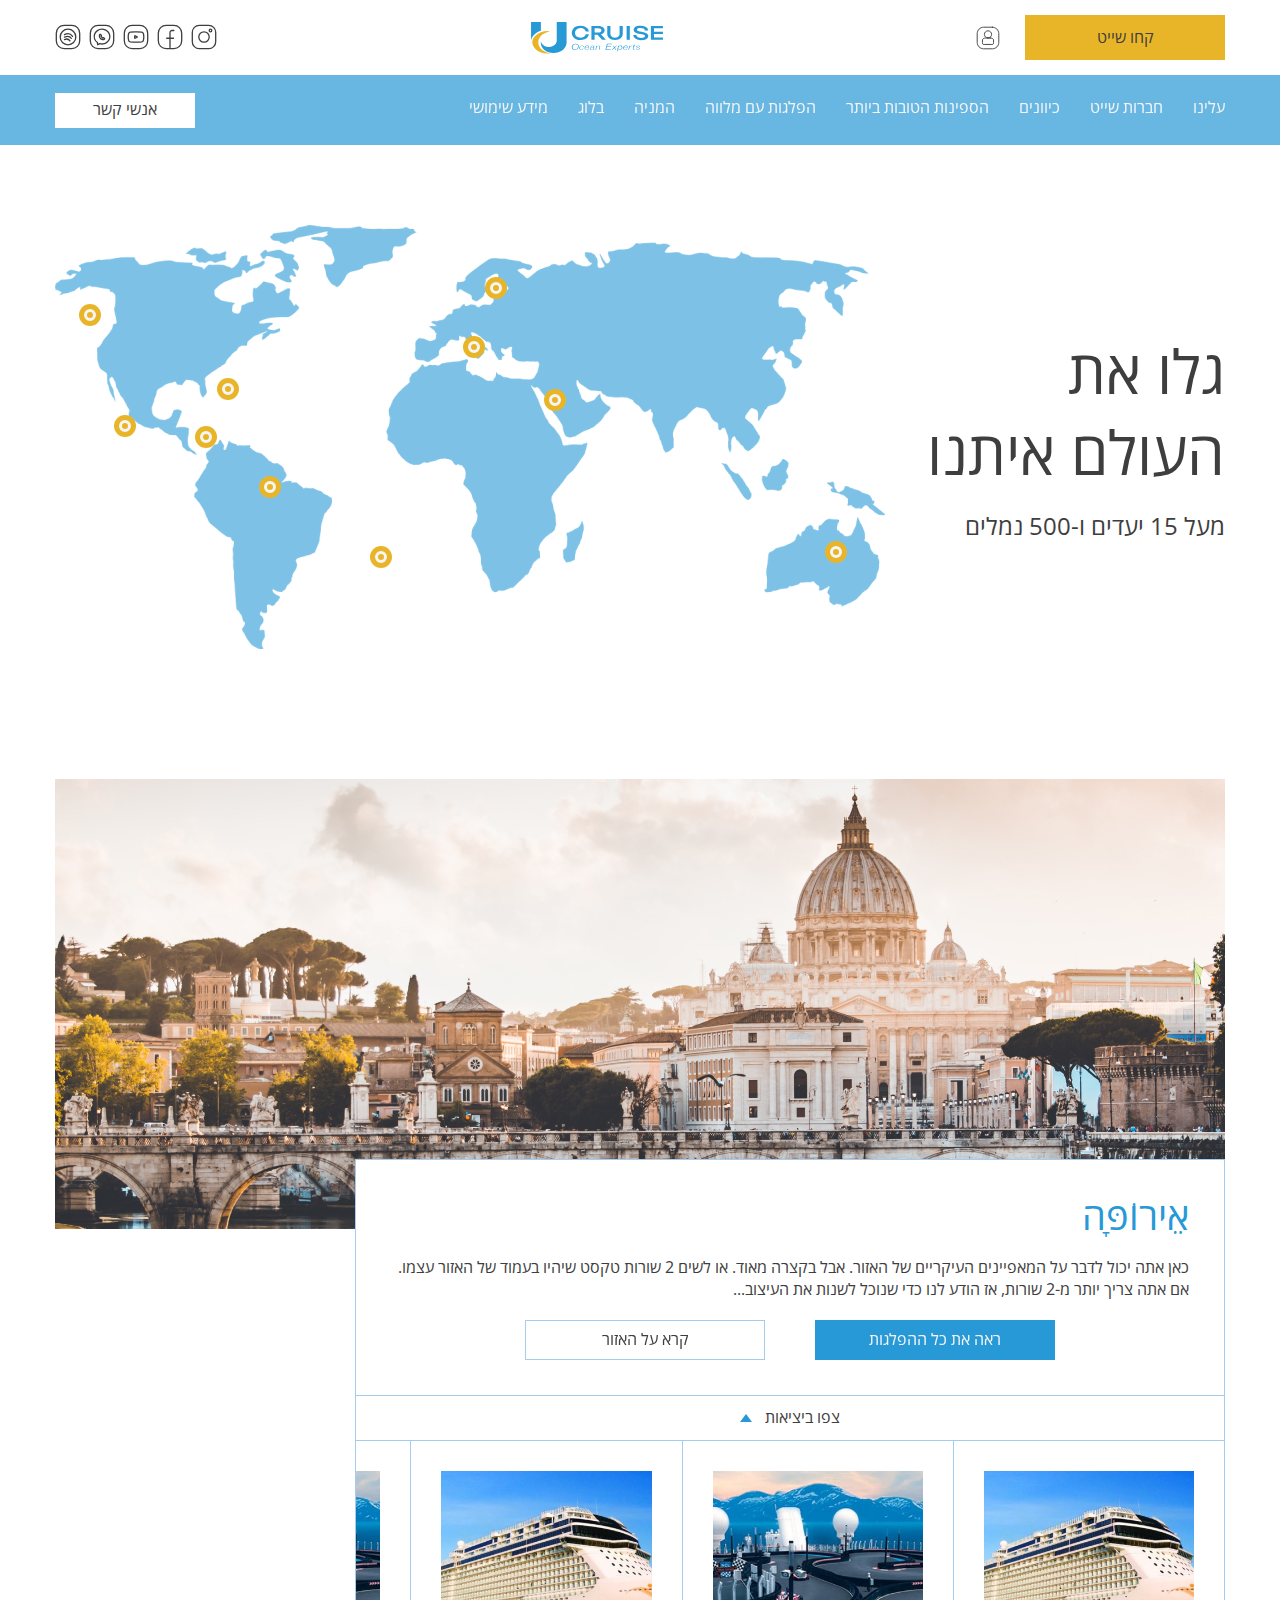
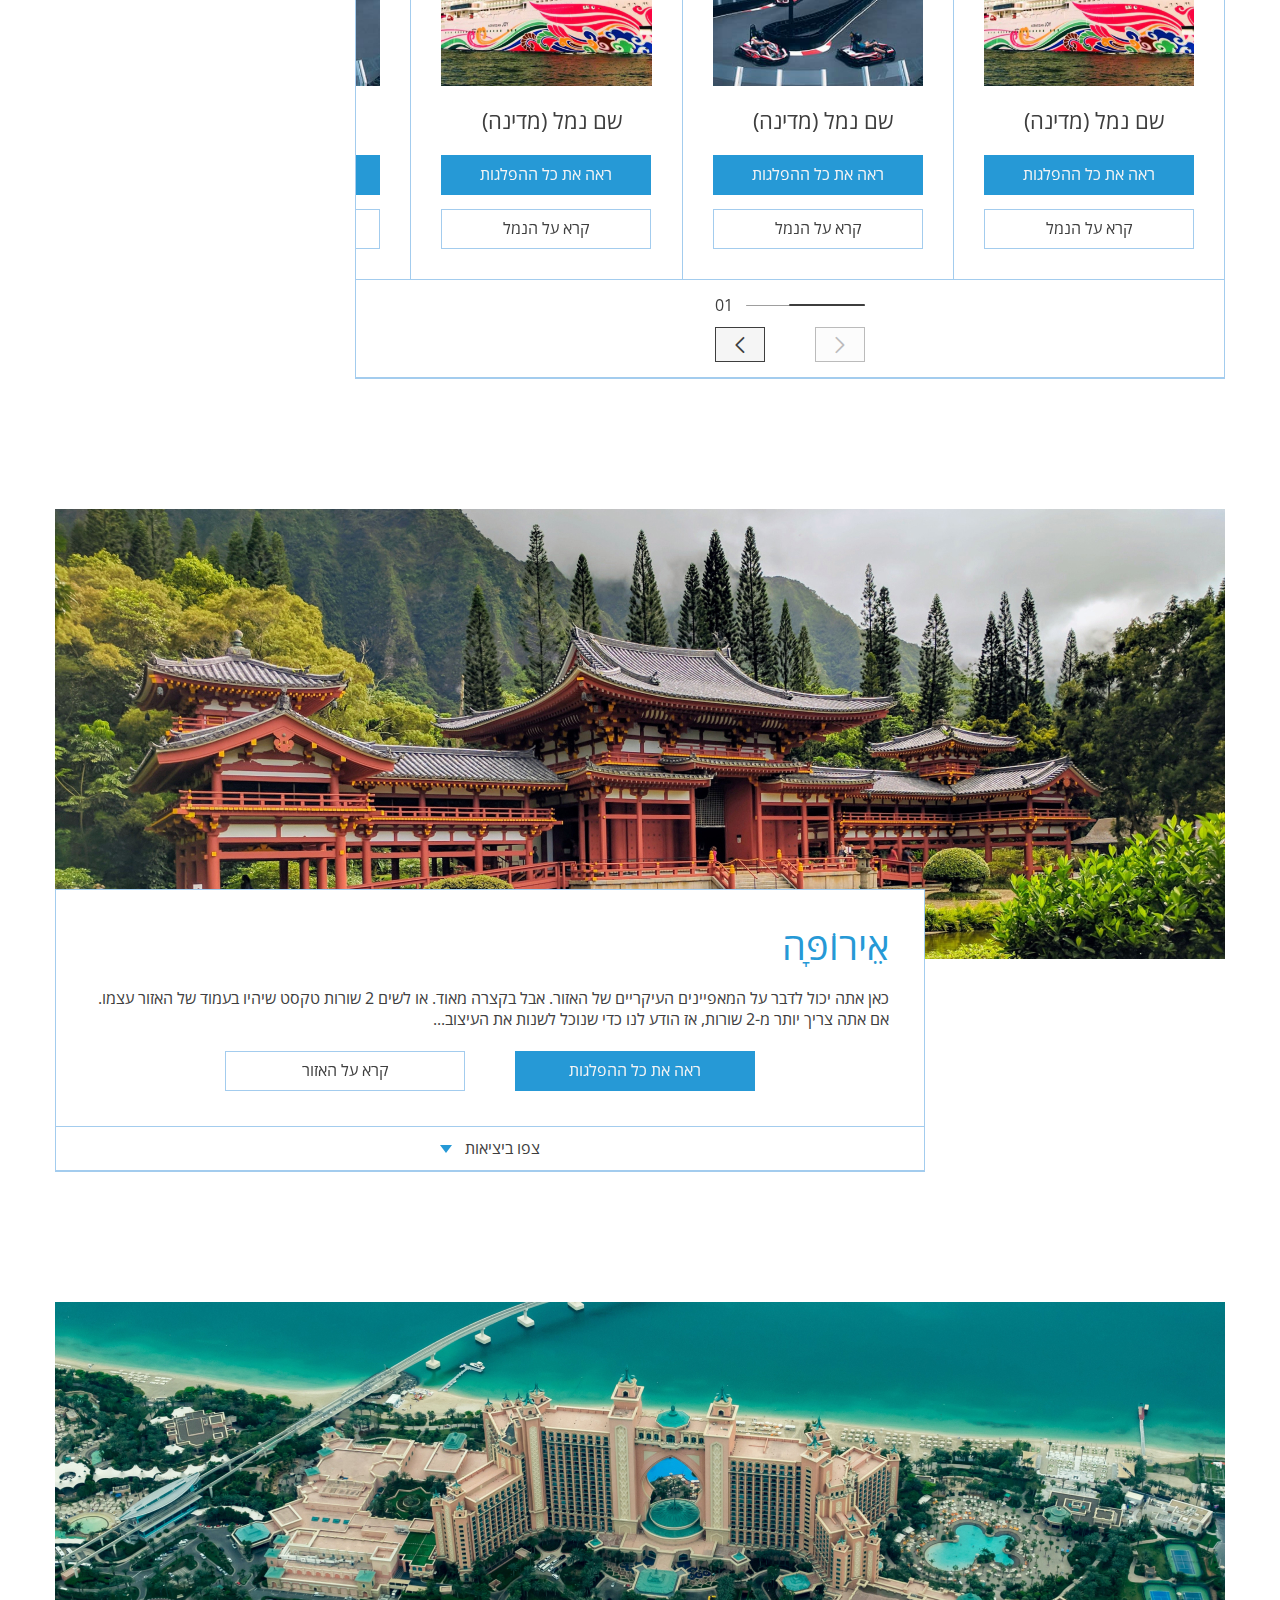
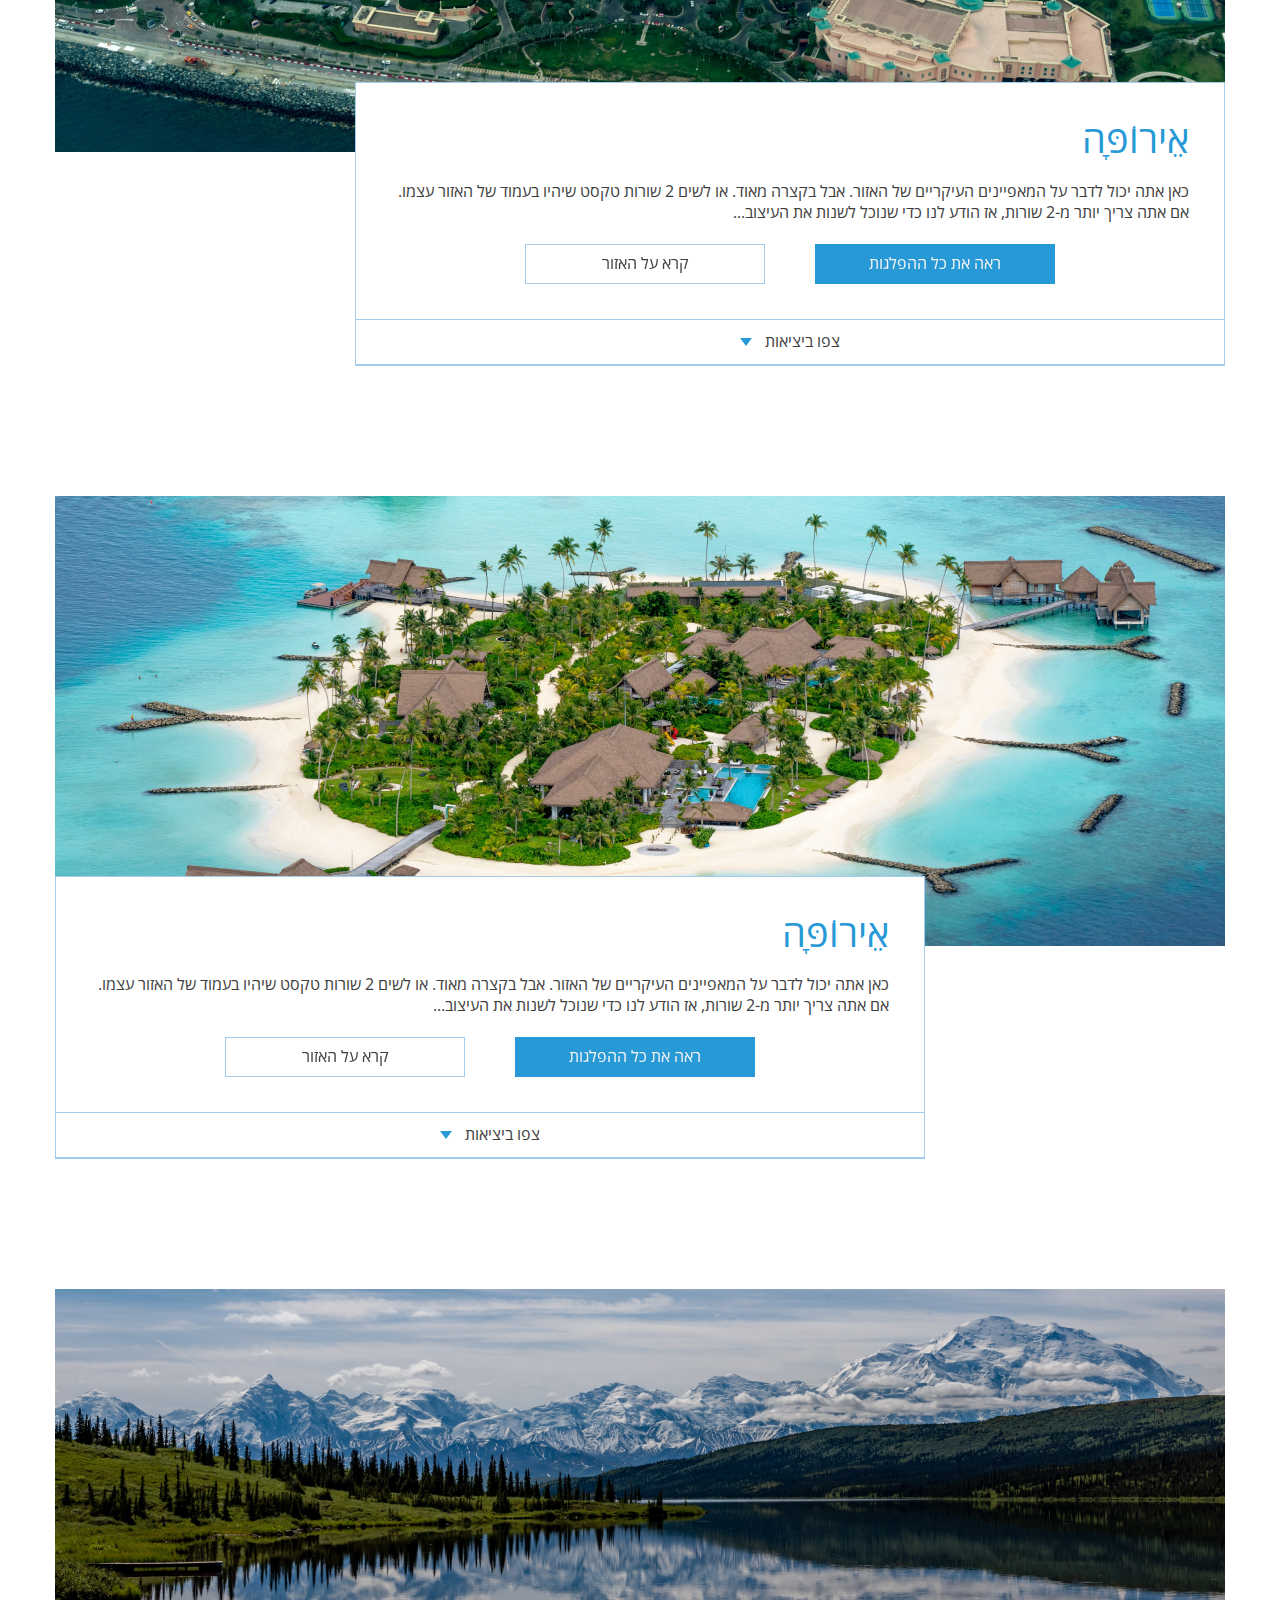
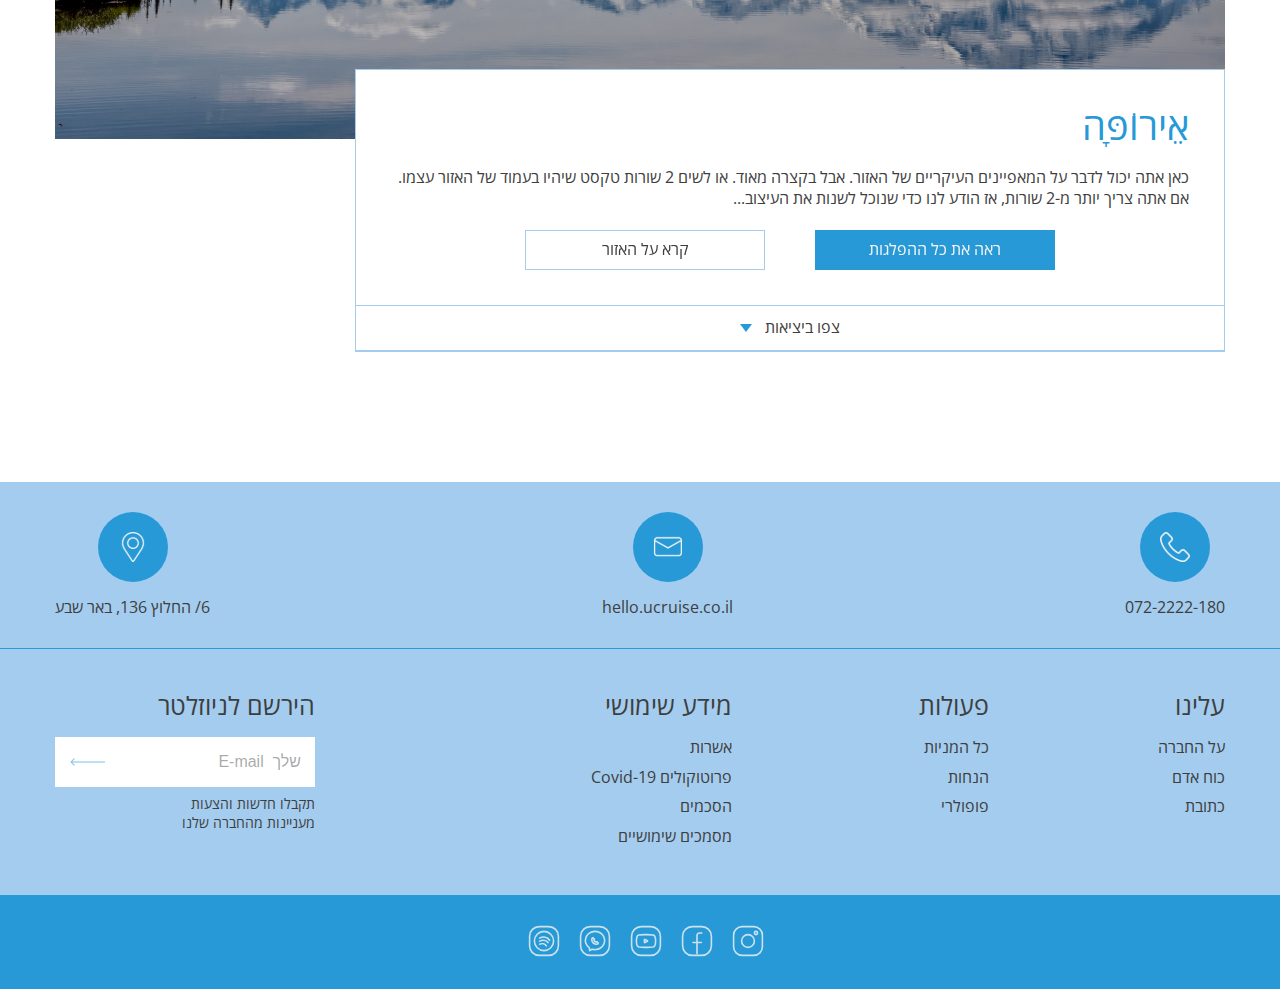
<file: all-regions.html>
<!DOCTYPE html>
<html lang="en" dir="rtl">

<head>
	<meta charset="UTF-8" />
	<meta http-equiv="X-UA-Compatible" content="IE=edge" />
	<meta name="viewport" content="width=device-width, initial-scale=1.0" />

	<link rel="stylesheet" href="css/swiper.css" />
	<link rel="stylesheet" href="css/web.css" />
	<link rel="stylesheet" href="css/all-regions.css" />
	<title>All regions</title>
</head>

<body>
	<div class="wrapper">
		<header class="header">
	<div class="header-toolbar">
		<div class="header-toolbar__container  container">
			<div class="header-toolbar__right-wrap">
				<a href="##" class="header__btn-order">קחו שייט</a>
				<a href="##" class="header__btn-account"></a>
			</div>

			<a href="" class="header__logo">
			</a>

			<div class="header-toolbar__left-wrap">

				<div class="header__socials">
					<ul class="socials">
						<li class="socials__item">
							<a href="##">
								<svg width="20" height="20" viewBox="0 0 20 20" fill="none" xmlns="http://www.w3.org/2000/svg">
									<g clip-path="url(#clip0_1251_5816)">
										<path
											d="M13.642 1H6.35797C3.39885 1 1 3.39885 1 6.35797V13.642C1 16.6012 3.39885 19 6.35797 19H13.642C16.6012 19 19 16.6012 19 13.642V6.35797C19 3.39885 16.6012 1 13.642 1Z"
											stroke="#3E3E3E" stroke-linecap="round" stroke-linejoin="round" />
										<path
											d="M10 14C12.2091 14 14 12.2091 14 10C14 7.79086 12.2091 6 10 6C7.79086 6 6 7.79086 6 10C6 12.2091 7.79086 14 10 14Z"
											stroke="#3E3E3E" stroke-linecap="round" stroke-linejoin="round" />
										<path
											d="M15 6C15.5523 6 16 5.55228 16 5C16 4.44772 15.5523 4 15 4C14.4477 4 14 4.44772 14 5C14 5.55228 14.4477 6 15 6Z"
											stroke="#3E3E3E" stroke-linecap="round" stroke-linejoin="round" />
									</g>
									<defs>
										<clipPath id="clip0_1251_5816">
											<rect width="20" height="20" fill="white" />
										</clipPath>
									</defs>
								</svg>
							</a>
						</li>
						<li class="socials__item">
							<a href="##">
								<svg width="20" height="20" viewBox="0 0 20 20" fill="none" xmlns="http://www.w3.org/2000/svg">
									<g clip-path="url(#clip0_1251_5801)">
										<path
											d="M12.9723 1H7.02773C3.69871 1 1 3.69871 1 7.02773V12.9723C1 16.3013 3.69871 19 7.02773 19H12.9723C16.3013 19 19 16.3013 19 12.9723V7.02773C19 3.69871 16.3013 1 12.9723 1Z"
											stroke="#3E3E3E" stroke-linecap="round" stroke-linejoin="round" />
										<path
											d="M10 18V6.58422C10 6.16406 10.1557 5.76111 10.433 5.46401C10.7102 5.16691 11.0862 5 11.4783 5H13"
											stroke="#3E3E3E" stroke-linecap="round" stroke-linejoin="round" />
										<path d="M7.47351 10.9604H12.6923" stroke="#3E3E3E" stroke-linecap="round"
											stroke-linejoin="round" />
									</g>
									<defs>
										<clipPath id="clip0_1251_5801">
											<rect width="20" height="20" fill="white" />
										</clipPath>
									</defs>
								</svg>
							</a>
						</li>
						<li class="socials__item">
							<a href="##">
								<svg width="20" height="20" viewBox="0 0 20 20" fill="none" xmlns="http://www.w3.org/2000/svg">
									<g clip-path="url(#clip0_1251_5805)">
										<path
											d="M10 13.9926C11.4778 14.0267 12.9561 13.9432 14.4182 13.743C14.654 13.6936 14.8745 13.5962 15.0634 13.4579C15.2523 13.3196 15.4046 13.1441 15.5091 12.9445C15.5091 12.9445 16 11.9963 16 10C16 8.00371 15.5091 7.05547 15.5091 7.05547C15.3961 6.86156 15.241 6.69075 15.0535 6.55346C14.8659 6.41617 14.6498 6.31529 14.4182 6.25696C12.9561 6.05679 11.4778 5.9733 10 6.00743C8.52215 5.9733 7.04386 6.0568 5.58182 6.25697C5.34603 6.30638 5.12547 6.40384 4.93658 6.5421C4.7477 6.68036 4.59535 6.85585 4.49091 7.05548C4.49091 7.05548 4 8.00371 4 10C4 11.9963 4.49091 12.9445 4.49091 12.9445C4.60394 13.1384 4.75896 13.3093 4.94652 13.4465C5.13408 13.5838 5.35024 13.6847 5.58182 13.743C7.04386 13.9432 8.52215 14.0267 10 13.9926V13.9926Z"
											stroke="#3E3E3E" stroke-linecap="round" stroke-linejoin="round" />
										<path
											d="M9 10.8048V9.19524C9 9.16069 9.01059 9.12676 9.03069 9.09691C9.05078 9.06706 9.07967 9.04236 9.11439 9.02534C9.14911 9.00832 9.18843 8.99958 9.22833 9.00002C9.26823 9.00045 9.30728 9.01005 9.34149 9.02782L10.8905 9.83258C10.9239 9.84993 10.9515 9.87447 10.9707 9.90381C10.9899 9.93314 11 9.96628 11 10C11 10.0337 10.9899 10.0669 10.9707 10.0962C10.9515 10.1255 10.9239 10.1501 10.8905 10.1674L9.34149 10.9722C9.30728 10.99 9.26823 10.9995 9.22833 11C9.18843 11.0004 9.14911 10.9917 9.11439 10.9747C9.07967 10.9576 9.05078 10.9329 9.03069 10.9031C9.01059 10.8732 9 10.8393 9 10.8048V10.8048Z"
											stroke="#3E3E3E" stroke-linecap="round" stroke-linejoin="round" />
										<path
											d="M12.9723 1H7.02773C3.69871 1 1 3.69871 1 7.02773V12.9723C1 16.3013 3.69871 19 7.02773 19H12.9723C16.3013 19 19 16.3013 19 12.9723V7.02773C19 3.69871 16.3013 1 12.9723 1Z"
											stroke="#3E3E3E" stroke-linecap="round" stroke-linejoin="round" />
									</g>
									<defs>
										<clipPath id="clip0_1251_5805">
											<rect width="20" height="20" fill="white" />
										</clipPath>
									</defs>
								</svg>
							</a>
						</li>
						<li class="socials__item">
							<a href="##">
								<svg width="20" height="20" viewBox="0 0 20 20" fill="none" xmlns="http://www.w3.org/2000/svg">
									<g clip-path="url(#clip0_1251_5821)">
										<path
											d="M10 4.00002C8.73282 3.99904 7.49788 4.37869 6.4725 5.08448C5.44712 5.79026 4.68405 6.78587 4.29284 7.92836C3.90163 9.07085 3.90241 10.3015 4.29505 11.4435C4.68769 12.5856 5.45202 13.5803 6.47828 14.2849L6.67189 16L8.20041 15.1136C9.02552 15.3594 9.89696 15.4333 10.755 15.3301C11.613 15.2269 12.4374 14.9491 13.1716 14.5157C13.9058 14.0823 14.5324 13.5036 15.0086 12.8192C15.4848 12.1348 15.7993 11.3609 15.9305 10.5506C16.0618 9.74021 16.0066 8.91255 15.7689 8.12429C15.5311 7.33602 15.1164 6.6058 14.5532 5.98364C13.9899 5.36149 13.2914 4.86211 12.5055 4.51973C11.7196 4.17735 10.8649 4.00005 10 4L10 4.00002Z"
											stroke="#3E3E3E" stroke-linecap="round" stroke-linejoin="round" />
										<path
											d="M8.90438 8.11082L9.45322 8.65967C9.48837 8.69482 9.51625 8.73655 9.53526 8.78247C9.55428 8.82839 9.56406 8.87761 9.56405 8.92731C9.56404 8.97702 9.55424 9.02623 9.5352 9.07214C9.51616 9.11806 9.48827 9.15977 9.45311 9.1949V9.1949C9.41795 9.23003 9.39005 9.27175 9.37101 9.31766C9.35198 9.36357 9.34217 9.41279 9.34216 9.46249C9.34215 9.5122 9.35193 9.56141 9.37095 9.60734C9.38997 9.65326 9.41784 9.69499 9.45299 9.73013L10.2681 10.5452C10.3032 10.5804 10.3449 10.6082 10.3909 10.6273C10.4368 10.6463 10.486 10.6561 10.5357 10.6561C10.5853 10.6561 10.6345 10.6463 10.6805 10.6273C10.7264 10.6082 10.7681 10.5804 10.8032 10.5452L10.8034 10.545C10.8386 10.5099 10.8803 10.482 10.9262 10.463C10.9721 10.444 11.0213 10.4342 11.071 10.4342C11.1207 10.4342 11.1699 10.444 11.2158 10.463C11.2617 10.482 11.3034 10.5099 11.3386 10.545L11.8892 11.0956C11.9243 11.1308 11.9522 11.1725 11.9712 11.2184C11.9902 11.2643 12 11.3135 12 11.3632C12 11.4129 11.9902 11.4621 11.9712 11.508C11.9522 11.5539 11.9243 11.5956 11.8892 11.6307L11.6952 11.8247C11.6444 11.8755 11.5803 11.911 11.5103 11.9271V11.9271C11.0367 12.036 10.5431 12.0227 10.076 11.8885C9.60894 11.7544 9.18361 11.5037 8.83997 11.16C8.49633 10.8164 8.24565 10.3911 8.11147 9.92398C7.97729 9.45688 7.96402 8.96336 8.07289 8.48973V8.48973C8.08898 8.41971 8.12446 8.35563 8.17526 8.30483L8.36926 8.11083C8.4044 8.07569 8.44611 8.04782 8.49202 8.02881C8.53792 8.00979 8.58713 8 8.63682 8C8.68651 8 8.73571 8.00979 8.78162 8.0288C8.82753 8.04782 8.86924 8.07569 8.90438 8.11082V8.11082Z"
											stroke="#3E3E3E" stroke-linecap="round" stroke-linejoin="round" />
										<path
											d="M12.9723 1H7.02773C3.69871 1 1 3.69871 1 7.02773V12.9723C1 16.3013 3.69871 19 7.02773 19H12.9723C16.3013 19 19 16.3013 19 12.9723V7.02773C19 3.69871 16.3013 1 12.9723 1Z"
											stroke="#3E3E3E" stroke-linecap="round" stroke-linejoin="round" />
									</g>
									<defs>
										<clipPath id="clip0_1251_5821">
											<rect width="20" height="20" fill="white" />
										</clipPath>
									</defs>
								</svg>
							</a>
						</li>
						<li class="socials__item">
							<a href="##">
								<svg width="20" height="20" viewBox="0 0 20 20" fill="none" xmlns="http://www.w3.org/2000/svg">
									<g clip-path="url(#clip0_1251_5809)">
										<path
											d="M10 16C13.3137 16 16 13.3137 16 10C16 6.68629 13.3137 4 10 4C6.68629 4 4 6.68629 4 10C4 13.3137 6.68629 16 10 16Z"
											stroke="#3E3E3E" stroke-linecap="round" stroke-linejoin="round" />
										<path d="M7.27723 8.21944C9.48864 7.04926 12.0466 7.50197 13.5434 9.48891" stroke="#3E3E3E"
											stroke-linecap="round" stroke-linejoin="round" />
										<path d="M7.29878 10.0916C9.26852 9.19397 11.5001 9.50012 12.5348 10.987" stroke="#3E3E3E"
											stroke-linecap="round" stroke-linejoin="round" />
										<path d="M7.31421 12.0319C8.54223 11.444 10.4999 11.5 11.4799 13.0122" stroke="#3E3E3E"
											stroke-linecap="round" stroke-linejoin="round" />
										<path
											d="M12.9723 1H7.02773C3.69871 1 1 3.69871 1 7.02773V12.9723C1 16.3013 3.69871 19 7.02773 19H12.9723C16.3013 19 19 16.3013 19 12.9723V7.02773C19 3.69871 16.3013 1 12.9723 1Z"
											stroke="#3E3E3E" stroke-linecap="round" stroke-linejoin="round" />
									</g>
									<defs>
										<clipPath id="clip0_1251_5809">
											<rect width="20" height="20" fill="white" />
										</clipPath>
									</defs>
								</svg>
							</a>
						</li>
					</ul>
				</div>

				<div class="header__lang lang">
					<div class="lang__head">
						<div class="lang__item">
							<span class="lang__item-name">עברית</span>
							<span class="lang__item-img">
								<img src="img/icons/flag-is.jpg" alt="">
							</span>
						</div>
					</div>

					<div class="lang__list">
						<div class="lang__item">
							<span class="lang__item-name">English</span>
							<span class="lang__item-img">
								<img src="img/icons/flag-en.jpg" alt="">
							</span>
						</div>
						<div class="lang__item">
							<span class="lang__item-name">עברית</span>
							<span class="lang__item-img">
								<img src="img/icons/flag-is.jpg" alt="">
							</span>
						</div>
					</div>
				</div>

			</div>

		</div>
	</div>

	<div class="header__menu">
		<div class="container">
			<nav class="menu">
				<ul class="menu__list">

					<li class="menu__item">
						<span class="menu__item-name">
							<a href="##">עלינו</a>
						</span>
					</li>

					<li class="menu__item">
						<span class="menu__item-name">חברות שייט </span>
						<ul class="menu__item-list">
							<li>
								<a href="##" class="menu__item-link">link1</a>
							</li>
							<li>
								<a href="##" class="menu__item-link">link2</a>
							</li>
						</ul>
					</li>

					<li class="menu__item">
						<span class="menu__item-name">כיוונים </span>
						<ul class="menu__item-list">
							<li>
								<a href="##" class="menu__item-link">link1</a>
							</li>
							<li>
								<a href="##" class="menu__item-link">link2</a>
							</li>
						</ul>
					</li>

					<li class="menu__item">
						<span class="menu__item-name">הספינות הטובות ביותר </span>
						<ul class="menu__item-list">
							<li>
								<a href="##" class="menu__item-link">link1</a>
							</li>
							<li>
								<a href="##" class="menu__item-link">link2</a>
							</li>
						</ul>
					</li>

					<li class="menu__item">
						<span class="menu__item-name">הפלגות עם מלווה </span>
						<ul class="menu__item-list">
							<li>
								<a href="##" class="menu__item-link">link1</a>
							</li>
							<li>
								<a href="##" class="menu__item-link">link2</a>
							</li>
						</ul>
					</li>

					<li class="menu__item">
						<span class="menu__item-name">המניה </span>
						<ul class="menu__item-list">
							<li>
								<a href="##" class="menu__item-link">link1</a>
							</li>
							<li>
								<a href="##" class="menu__item-link">link2</a>
							</li>
						</ul>
					</li>
					<li class="menu__item">
						<span class="menu__item-name"> בלוג </span>
						<ul class="menu__item-list">
							<li>
								<a href="##" class="menu__item-link">link1</a>
							</li>
							<li>
								<a href="##" class="menu__item-link">link2</a>
							</li>
						</ul>
					</li>
					<li class="menu__item">
						<span class="menu__item-name">מידע שימושי </span>
						<ul class="menu__item-list">
							<li>
								<a href="##" class="menu__item-link">link1</a>
							</li>
							<li>
								<a href="##" class="menu__item-link">link2</a>
							</li>
						</ul>
					</li>

					<li class="menu__socials-mobile"></li>

					<li class="menu__contacts-info">
						<a href="tel:+0722222180">072-2222-180</a>
						<a href="mailto:hello.ucruise.co.il">hello.ucruise.co.il</a>
						<span>6/ החלוץ 136, באר שבע</span>
					</li>

				</ul>
				<a href="##" class="menu__contacts">
					<span>אנשי קשר </span>
				</a>
				<div class="menu__icon">
					<span></span>
					<span></span>
					<span></span>
				</div>
			</nav>
		</div>
	</div>
</header>

		<main>
			<section class="map">
				<div class="container">
					<div class="map__container">
						<div class="map__text">
							<h1 class="map__title">גלו את העולם איתנו</h1>
							<span class="map__subtitle">מעל 15 יעדים ו-500 נמלים</span>
						</div>
						<div class="map__image-wrap">
							<div class="map__points-list">
								<div class="map__point-item">
									<div class="map__point"></div>
									<span class="map__point-name">region 1</span>
								</div>
								<div class="map__point-item">
									<div class="map__point"></div>
									<span class="map__point-name">region 2</span>
								</div>
								<div class="map__point-item">
									<div class="map__point"></div>
									<span class="map__point-name">region 3</span>
								</div>
								<div class="map__point-item">
									<div class="map__point"></div>
									<span class="map__point-name">region 4</span>
								</div>
								<div class="map__point-item">
									<div class="map__point"></div>
									<span class="map__point-name">region 5</span>
								</div>
								<div class="map__point-item">
									<div class="map__point"></div>
									<span class="map__point-name">region 6</span>
								</div>
								<div class="map__point-item">
									<div class="map__point"></div>
									<span class="map__point-name">region 7</span>
								</div>
								<div class="map__point-item">
									<div class="map__point"></div>
									<span class="map__point-name">region 8</span>
								</div>
								<div class="map__point-item">
									<div class="map__point"></div>
									<span class="map__point-name">region 9</span>
								</div>
								<div class="map__point-item">
									<div class="map__point"></div>
									<span class="map__point-name">region 10</span>
								</div>
							</div>
						</div>
					</div>
				</div>
			</section>

			<section class="region-block region-block-1">
				<div class="container">
					<div class="region-block__container">
						<div class="region-block__image" style="background-image: url(img/all-regions/all-regions-1.jpg);"></div>
						<div class="region-block__info open">
							<div class="region-block__head">
								<h2 class="region-block__title title">אֵירוֹפָּה</h2>
								<div class="region-block__text">כאן אתה יכול לדבר על המאפיינים העיקריים של האזור. אבל בקצרה מאוד. או
									לשים 2 שורות טקסט שיהיו בעמוד של האזור עצמו. אם אתה צריך יותר מ-2 שורות, אז הודע לנו כדי שנוכל לשנות
									את העיצוב...</div>
								<div class="region-block__buttons">
									<a href="##" class="region-block__btn main-btn">ראה את כל ההפלגות</a>
									<a href="##" class="region-block__btn white-btn">קרא על האזור</a>
								</div>
							</div>

							<div class="region-block__ports ports">
								<div class="ports__head">
									<div class="ports__btn-more">צפו ביציאות</div>
								</div>

								<div class="ports__slider">
									<div class="slider-row cards-port">
	<div class="slider-row__content">

		<div class="slider-row__swiper cards-port__swiper">
			<div class="cards-port__swiper-wrapper swiper-wrapper">
				<div class="swiper-slide">
	<div class="card">
		<div class="card__img" style="background-image: url('img/cruise-photo-1.jpg');"></div>
		<div class="card__content">
			<div class="card__name">שם נמל (מדינה)</div>
		</div>
		<a href="##" class="card__btn main-btn">ראה את כל ההפלגות</a>
		<a href="##" class="card__btn white-btn">קרא על הנמל</a>
	</div>
</div>
				<div class="swiper-slide">
	<div class="card">
		<div class="card__img" style="background-image: url('img/cruise-photo-2.jpg');"></div>
		<div class="card__content">
			<div class="card__name">שם נמל (מדינה)</div>
		</div>
		<a href="##" class="card__btn main-btn">ראה את כל ההפלגות</a>
		<a href="##" class="card__btn white-btn">קרא על הנמל</a>
	</div>
</div>
				<div class="swiper-slide">
	<div class="card">
		<div class="card__img" style="background-image: url('img/cruise-photo-1.jpg');"></div>
		<div class="card__content">
			<div class="card__name">שם נמל (מדינה)</div>
		</div>
		<a href="##" class="card__btn main-btn">ראה את כל ההפלגות</a>
		<a href="##" class="card__btn white-btn">קרא על הנמל</a>
	</div>
</div>
				<div class="swiper-slide">
	<div class="card">
		<div class="card__img" style="background-image: url('img/cruise-photo-2.jpg');"></div>
		<div class="card__content">
			<div class="card__name">שם נמל (מדינה)</div>
		</div>
		<a href="##" class="card__btn main-btn">ראה את כל ההפלגות</a>
		<a href="##" class="card__btn white-btn">קרא על הנמל</a>
	</div>
</div>
				<div class="swiper-slide">
	<div class="card">
		<div class="card__img" style="background-image: url('img/cruise-photo-1.jpg');"></div>
		<div class="card__content">
			<div class="card__name">שם נמל (מדינה)</div>
		</div>
		<a href="##" class="card__btn main-btn">ראה את כל ההפלגות</a>
		<a href="##" class="card__btn white-btn">קרא על הנמל</a>
	</div>
</div>
			</div>
		</div>

		<div class="slider-row__head">
			<div class="slider-row__nav">
				<div class="swiper__pagination-wrap">
					<div class="cards-port__swiper-scrollbar swiper-scrollbar"></div>
					<div class="cards-port__swiper-pagination swiper-pagination"></div>
				</div>
				<div class="swiper__buttons-wrap">
					<div class="cards-port__btn-prew swiper-button-prev"></div>
					<div class="cards-port__btn-next swiper-button-next"></div>
				</div>
			</div>
		</div>
	</div>
</div>
								</div>
							</div>
						</div>
					</div>
				</div>
			</section>

			<section class="region-block region-block-2">
				<div class="container">
					<div class="region-block__container">
						<div class="region-block__image" style="background-image: url(img/all-regions/all-regions-2.jpg);"></div>
						<div class="region-block__info">
							<div class="region-block__head">
								<h2 class="region-block__title title">אֵירוֹפָּה</h2>
								<div class="region-block__text">כאן אתה יכול לדבר על המאפיינים העיקריים של האזור. אבל בקצרה מאוד. או
									לשים 2 שורות טקסט שיהיו בעמוד של האזור עצמו. אם אתה צריך יותר מ-2 שורות, אז הודע לנו כדי שנוכל לשנות
									את העיצוב...</div>
								<div class="region-block__buttons">
									<a href="##" class="region-block__btn main-btn">ראה את כל ההפלגות</a>
									<a href="##" class="region-block__btn white-btn">קרא על האזור</a>
								</div>
							</div>

							<div class="region-block__ports ports">
								<div class="ports__head">
									<div class="ports__btn-more">צפו ביציאות</div>
								</div>

								<div class="ports__slider">
									<div class="slider-row cards-port">
	<div class="slider-row__content">

		<div class="slider-row__swiper cards-port__swiper">
			<div class="cards-port__swiper-wrapper swiper-wrapper">
				<div class="swiper-slide">
	<div class="card">
		<div class="card__img" style="background-image: url('img/cruise-photo-1.jpg');"></div>
		<div class="card__content">
			<div class="card__name">שם נמל (מדינה)</div>
		</div>
		<a href="##" class="card__btn main-btn">ראה את כל ההפלגות</a>
		<a href="##" class="card__btn white-btn">קרא על הנמל</a>
	</div>
</div>
				<div class="swiper-slide">
	<div class="card">
		<div class="card__img" style="background-image: url('img/cruise-photo-2.jpg');"></div>
		<div class="card__content">
			<div class="card__name">שם נמל (מדינה)</div>
		</div>
		<a href="##" class="card__btn main-btn">ראה את כל ההפלגות</a>
		<a href="##" class="card__btn white-btn">קרא על הנמל</a>
	</div>
</div>
				<div class="swiper-slide">
	<div class="card">
		<div class="card__img" style="background-image: url('img/cruise-photo-1.jpg');"></div>
		<div class="card__content">
			<div class="card__name">שם נמל (מדינה)</div>
		</div>
		<a href="##" class="card__btn main-btn">ראה את כל ההפלגות</a>
		<a href="##" class="card__btn white-btn">קרא על הנמל</a>
	</div>
</div>
				<div class="swiper-slide">
	<div class="card">
		<div class="card__img" style="background-image: url('img/cruise-photo-2.jpg');"></div>
		<div class="card__content">
			<div class="card__name">שם נמל (מדינה)</div>
		</div>
		<a href="##" class="card__btn main-btn">ראה את כל ההפלגות</a>
		<a href="##" class="card__btn white-btn">קרא על הנמל</a>
	</div>
</div>
				<div class="swiper-slide">
	<div class="card">
		<div class="card__img" style="background-image: url('img/cruise-photo-1.jpg');"></div>
		<div class="card__content">
			<div class="card__name">שם נמל (מדינה)</div>
		</div>
		<a href="##" class="card__btn main-btn">ראה את כל ההפלגות</a>
		<a href="##" class="card__btn white-btn">קרא על הנמל</a>
	</div>
</div>
			</div>
		</div>

		<div class="slider-row__head">
			<div class="slider-row__nav">
				<div class="swiper__pagination-wrap">
					<div class="cards-port__swiper-scrollbar swiper-scrollbar"></div>
					<div class="cards-port__swiper-pagination swiper-pagination"></div>
				</div>
				<div class="swiper__buttons-wrap">
					<div class="cards-port__btn-prew swiper-button-prev"></div>
					<div class="cards-port__btn-next swiper-button-next"></div>
				</div>
			</div>
		</div>
	</div>
</div>
								</div>
							</div>
						</div>
					</div>
				</div>
			</section>

			<section class="region-block region-block-3">
				<div class="container">
					<div class="region-block__container">
						<div class="region-block__image" style="background-image: url(img/all-regions/all-regions-3.jpg);"></div>
						<div class="region-block__info">
							<div class="region-block__head">
								<h2 class="region-block__title title">אֵירוֹפָּה</h2>
								<div class="region-block__text">כאן אתה יכול לדבר על המאפיינים העיקריים של האזור. אבל בקצרה מאוד. או
									לשים 2 שורות טקסט שיהיו בעמוד של האזור עצמו. אם אתה צריך יותר מ-2 שורות, אז הודע לנו כדי שנוכל לשנות
									את העיצוב...</div>
								<div class="region-block__buttons">
									<a href="##" class="region-block__btn main-btn">ראה את כל ההפלגות</a>
									<a href="##" class="region-block__btn white-btn">קרא על האזור</a>
								</div>
							</div>

							<div class="region-block__ports ports">
								<div class="ports__head">
									<div class="ports__btn-more">צפו ביציאות</div>
								</div>

								<div class="ports__slider">
									<div class="slider-row cards-port">
	<div class="slider-row__content">

		<div class="slider-row__swiper cards-port__swiper">
			<div class="cards-port__swiper-wrapper swiper-wrapper">
				<div class="swiper-slide">
	<div class="card">
		<div class="card__img" style="background-image: url('img/cruise-photo-1.jpg');"></div>
		<div class="card__content">
			<div class="card__name">שם נמל (מדינה)</div>
		</div>
		<a href="##" class="card__btn main-btn">ראה את כל ההפלגות</a>
		<a href="##" class="card__btn white-btn">קרא על הנמל</a>
	</div>
</div>
				<div class="swiper-slide">
	<div class="card">
		<div class="card__img" style="background-image: url('img/cruise-photo-2.jpg');"></div>
		<div class="card__content">
			<div class="card__name">שם נמל (מדינה)</div>
		</div>
		<a href="##" class="card__btn main-btn">ראה את כל ההפלגות</a>
		<a href="##" class="card__btn white-btn">קרא על הנמל</a>
	</div>
</div>
				<div class="swiper-slide">
	<div class="card">
		<div class="card__img" style="background-image: url('img/cruise-photo-1.jpg');"></div>
		<div class="card__content">
			<div class="card__name">שם נמל (מדינה)</div>
		</div>
		<a href="##" class="card__btn main-btn">ראה את כל ההפלגות</a>
		<a href="##" class="card__btn white-btn">קרא על הנמל</a>
	</div>
</div>
				<div class="swiper-slide">
	<div class="card">
		<div class="card__img" style="background-image: url('img/cruise-photo-2.jpg');"></div>
		<div class="card__content">
			<div class="card__name">שם נמל (מדינה)</div>
		</div>
		<a href="##" class="card__btn main-btn">ראה את כל ההפלגות</a>
		<a href="##" class="card__btn white-btn">קרא על הנמל</a>
	</div>
</div>
				<div class="swiper-slide">
	<div class="card">
		<div class="card__img" style="background-image: url('img/cruise-photo-1.jpg');"></div>
		<div class="card__content">
			<div class="card__name">שם נמל (מדינה)</div>
		</div>
		<a href="##" class="card__btn main-btn">ראה את כל ההפלגות</a>
		<a href="##" class="card__btn white-btn">קרא על הנמל</a>
	</div>
</div>
			</div>
		</div>

		<div class="slider-row__head">
			<div class="slider-row__nav">
				<div class="swiper__pagination-wrap">
					<div class="cards-port__swiper-scrollbar swiper-scrollbar"></div>
					<div class="cards-port__swiper-pagination swiper-pagination"></div>
				</div>
				<div class="swiper__buttons-wrap">
					<div class="cards-port__btn-prew swiper-button-prev"></div>
					<div class="cards-port__btn-next swiper-button-next"></div>
				</div>
			</div>
		</div>
	</div>
</div>
								</div>
							</div>
						</div>
					</div>
				</div>
			</section>

			<section class="region-block region-block-4">
				<div class="container">
					<div class="region-block__container">
						<div class="region-block__image" style="background-image: url(img/all-regions/all-regions-4.jpg);"></div>
						<div class="region-block__info">
							<div class="region-block__head">
								<h2 class="region-block__title title">אֵירוֹפָּה</h2>
								<div class="region-block__text">כאן אתה יכול לדבר על המאפיינים העיקריים של האזור. אבל בקצרה מאוד. או
									לשים 2 שורות טקסט שיהיו בעמוד של האזור עצמו. אם אתה צריך יותר מ-2 שורות, אז הודע לנו כדי שנוכל לשנות
									את העיצוב...</div>
								<div class="region-block__buttons">
									<a href="##" class="region-block__btn main-btn">ראה את כל ההפלגות</a>
									<a href="##" class="region-block__btn white-btn">קרא על האזור</a>
								</div>
							</div>

							<div class="region-block__ports ports">
								<div class="ports__head">
									<div class="ports__btn-more">צפו ביציאות</div>
								</div>

								<div class="ports__slider">
									<div class="slider-row cards-port">
	<div class="slider-row__content">

		<div class="slider-row__swiper cards-port__swiper">
			<div class="cards-port__swiper-wrapper swiper-wrapper">
				<div class="swiper-slide">
	<div class="card">
		<div class="card__img" style="background-image: url('img/cruise-photo-1.jpg');"></div>
		<div class="card__content">
			<div class="card__name">שם נמל (מדינה)</div>
		</div>
		<a href="##" class="card__btn main-btn">ראה את כל ההפלגות</a>
		<a href="##" class="card__btn white-btn">קרא על הנמל</a>
	</div>
</div>
				<div class="swiper-slide">
	<div class="card">
		<div class="card__img" style="background-image: url('img/cruise-photo-2.jpg');"></div>
		<div class="card__content">
			<div class="card__name">שם נמל (מדינה)</div>
		</div>
		<a href="##" class="card__btn main-btn">ראה את כל ההפלגות</a>
		<a href="##" class="card__btn white-btn">קרא על הנמל</a>
	</div>
</div>
				<div class="swiper-slide">
	<div class="card">
		<div class="card__img" style="background-image: url('img/cruise-photo-1.jpg');"></div>
		<div class="card__content">
			<div class="card__name">שם נמל (מדינה)</div>
		</div>
		<a href="##" class="card__btn main-btn">ראה את כל ההפלגות</a>
		<a href="##" class="card__btn white-btn">קרא על הנמל</a>
	</div>
</div>
				<div class="swiper-slide">
	<div class="card">
		<div class="card__img" style="background-image: url('img/cruise-photo-2.jpg');"></div>
		<div class="card__content">
			<div class="card__name">שם נמל (מדינה)</div>
		</div>
		<a href="##" class="card__btn main-btn">ראה את כל ההפלגות</a>
		<a href="##" class="card__btn white-btn">קרא על הנמל</a>
	</div>
</div>
				<div class="swiper-slide">
	<div class="card">
		<div class="card__img" style="background-image: url('img/cruise-photo-1.jpg');"></div>
		<div class="card__content">
			<div class="card__name">שם נמל (מדינה)</div>
		</div>
		<a href="##" class="card__btn main-btn">ראה את כל ההפלגות</a>
		<a href="##" class="card__btn white-btn">קרא על הנמל</a>
	</div>
</div>
			</div>
		</div>

		<div class="slider-row__head">
			<div class="slider-row__nav">
				<div class="swiper__pagination-wrap">
					<div class="cards-port__swiper-scrollbar swiper-scrollbar"></div>
					<div class="cards-port__swiper-pagination swiper-pagination"></div>
				</div>
				<div class="swiper__buttons-wrap">
					<div class="cards-port__btn-prew swiper-button-prev"></div>
					<div class="cards-port__btn-next swiper-button-next"></div>
				</div>
			</div>
		</div>
	</div>
</div>
								</div>
							</div>
						</div>
					</div>
				</div>
			</section>

			<section class="region-block region-block-5">
				<div class="container">
					<div class="region-block__container">
						<div class="region-block__image" style="background-image: url(img/all-regions/all-regions-5.jpg);"></div>
						<div class="region-block__info">
							<div class="region-block__head">
								<h2 class="region-block__title title">אֵירוֹפָּה</h2>
								<div class="region-block__text">כאן אתה יכול לדבר על המאפיינים העיקריים של האזור. אבל בקצרה מאוד. או
									לשים 2 שורות טקסט שיהיו בעמוד של האזור עצמו. אם אתה צריך יותר מ-2 שורות, אז הודע לנו כדי שנוכל לשנות
									את העיצוב...</div>
								<div class="region-block__buttons">
									<a href="##" class="region-block__btn main-btn">ראה את כל ההפלגות</a>
									<a href="##" class="region-block__btn white-btn">קרא על האזור</a>
								</div>
							</div>

							<div class="region-block__ports ports">
								<div class="ports__head">
									<div class="ports__btn-more">צפו ביציאות</div>
								</div>

								<div class="ports__slider">
									<div class="slider-row cards-port">
	<div class="slider-row__content">

		<div class="slider-row__swiper cards-port__swiper">
			<div class="cards-port__swiper-wrapper swiper-wrapper">
				<div class="swiper-slide">
	<div class="card">
		<div class="card__img" style="background-image: url('img/cruise-photo-1.jpg');"></div>
		<div class="card__content">
			<div class="card__name">שם נמל (מדינה)</div>
		</div>
		<a href="##" class="card__btn main-btn">ראה את כל ההפלגות</a>
		<a href="##" class="card__btn white-btn">קרא על הנמל</a>
	</div>
</div>
				<div class="swiper-slide">
	<div class="card">
		<div class="card__img" style="background-image: url('img/cruise-photo-2.jpg');"></div>
		<div class="card__content">
			<div class="card__name">שם נמל (מדינה)</div>
		</div>
		<a href="##" class="card__btn main-btn">ראה את כל ההפלגות</a>
		<a href="##" class="card__btn white-btn">קרא על הנמל</a>
	</div>
</div>
				<div class="swiper-slide">
	<div class="card">
		<div class="card__img" style="background-image: url('img/cruise-photo-1.jpg');"></div>
		<div class="card__content">
			<div class="card__name">שם נמל (מדינה)</div>
		</div>
		<a href="##" class="card__btn main-btn">ראה את כל ההפלגות</a>
		<a href="##" class="card__btn white-btn">קרא על הנמל</a>
	</div>
</div>
				<div class="swiper-slide">
	<div class="card">
		<div class="card__img" style="background-image: url('img/cruise-photo-2.jpg');"></div>
		<div class="card__content">
			<div class="card__name">שם נמל (מדינה)</div>
		</div>
		<a href="##" class="card__btn main-btn">ראה את כל ההפלגות</a>
		<a href="##" class="card__btn white-btn">קרא על הנמל</a>
	</div>
</div>
				<div class="swiper-slide">
	<div class="card">
		<div class="card__img" style="background-image: url('img/cruise-photo-1.jpg');"></div>
		<div class="card__content">
			<div class="card__name">שם נמל (מדינה)</div>
		</div>
		<a href="##" class="card__btn main-btn">ראה את כל ההפלגות</a>
		<a href="##" class="card__btn white-btn">קרא על הנמל</a>
	</div>
</div>
			</div>
		</div>

		<div class="slider-row__head">
			<div class="slider-row__nav">
				<div class="swiper__pagination-wrap">
					<div class="cards-port__swiper-scrollbar swiper-scrollbar"></div>
					<div class="cards-port__swiper-pagination swiper-pagination"></div>
				</div>
				<div class="swiper__buttons-wrap">
					<div class="cards-port__btn-prew swiper-button-prev"></div>
					<div class="cards-port__btn-next swiper-button-next"></div>
				</div>
			</div>
		</div>
	</div>
</div>
								</div>
							</div>
						</div>
					</div>
				</div>
			</section>

		</main>

		<footer class="footer">

	<div class="footer-contacts">
		<div class="footer-contacts__body container">
			<div class="footer-contacts__item">
				<span class="footer-contacts__icon">
					<img src="img/icons/call.svg" alt="map">
				</span>
				<a href="tel:+0722222180" class="footer-contacts__link link-hover">072-2222-180</a>
			</div>
			<div class="footer-contacts__item">
				<span class="footer-contacts__icon">
					<img src="img/icons/mail.svg" alt="map">
				</span>
				<a href="mailto:hello.ucruise.co.il" class="footer-contacts__link link-hover">hello.ucruise.co.il</a>
			</div>
			<div class="footer-contacts__item">
				<span class="footer-contacts__icon">
					<img src="img/icons/map.svg" alt="map">
				</span>
				<span href="##" class="footer-contacts__link">6/ החלוץ 136, באר שבע</span>
			</div>
		</div>
	</div>

	<div class="footer-content">
		<div class="footer-content__body container">

			<div class="footer-content__links">

				<details class="footer-content__details" open="true">
					<summary class="footer-content__summary">
						<h3 class="footer-content__title">עלינו</h3>
					</summary>
					<ul class="footer-content__list">
						<li class="footer-content__item">
							<a class="footer-content__link link-hover" href="##">על החברה</a>
						</li>
						<li class="footer-content__item">
							<a class="footer-content__link link-hover" href="##">כוח אדם</a>
						</li>
						<li class="footer-content__item">
							<a class="footer-content__link link-hover" href="##">כתובת</a>
						</li>
					</ul>
				</details>


				<details class="footer-content__details" open="true">
					<summary class="footer-content__summary">
						<h3 class="footer-content__title">פעולות</h3>
					</summary>
					<ul class="footer-content__list">
						<li class="footer-content__item">
							<a class="footer-content__link link-hover" href="##">כל המניות</a>
						</li>
						<li class="footer-content__item">
							<a class="footer-content__link link-hover" href="##">הנחות</a>
						</li>
						<li class="footer-content__item">
							<a class="footer-content__link link-hover" href="##">פופולרי</a>
						</li>
					</ul>
				</details>


				<details class="footer-content__details" open="true">
					<summary class="footer-content__summary">
						<h3 class="footer-content__title">מידע שימושי</h3>
					</summary>
					<ul class="footer-content__list">
						<li class="footer-content__item">
							<a class="footer-content__link link-hover" href="##">אשרות</a>
						</li>
						<li class="footer-content__item">
							<a class="footer-content__link link-hover" href="##">פרוטוקולים Covid-19</a>
						</li>
						<li class="footer-content__item">
							<a class="footer-content__link link-hover" href="##">הסכמים</a>
						</li>
						<li class="footer-content__item">
							<a class="footer-content__link link-hover" href="##">מסמכים שימושיים</a>
						</li>
					</ul>
				</details>
			</div>


			<div class="footer-content__email">
				<h3 class="footer-content__title">הירשם לניוזלטר</h3>
				<form class="footer-content__form">
					<input type="email" class="footer-content__input" placeholder="שלך  E-mail">
					<button type="submit" class="footer-content__submit"></button>
				</form>
				<div class="footer-content__email-text">תקבלו חדשות והצעות מעניינות מהחברה שלנו</div>
			</div>
		</div>
	</div>

	<div class="footer-socials">
		<div class="container">
			<ul class="socials">
				<li class="socials__item">
					<a href="##">
						<svg width="20" height="20" viewBox="0 0 20 20" fill="none" xmlns="http://www.w3.org/2000/svg">
							<g clip-path="url(#clip0_1251_5816)">
								<path
									d="M13.642 1H6.35797C3.39885 1 1 3.39885 1 6.35797V13.642C1 16.6012 3.39885 19 6.35797 19H13.642C16.6012 19 19 16.6012 19 13.642V6.35797C19 3.39885 16.6012 1 13.642 1Z"
									stroke="#3E3E3E" stroke-linecap="round" stroke-linejoin="round" />
								<path
									d="M10 14C12.2091 14 14 12.2091 14 10C14 7.79086 12.2091 6 10 6C7.79086 6 6 7.79086 6 10C6 12.2091 7.79086 14 10 14Z"
									stroke="#3E3E3E" stroke-linecap="round" stroke-linejoin="round" />
								<path
									d="M15 6C15.5523 6 16 5.55228 16 5C16 4.44772 15.5523 4 15 4C14.4477 4 14 4.44772 14 5C14 5.55228 14.4477 6 15 6Z"
									stroke="#3E3E3E" stroke-linecap="round" stroke-linejoin="round" />
							</g>
							<defs>
								<clipPath id="clip0_1251_5816">
									<rect width="20" height="20" fill="white" />
								</clipPath>
							</defs>
						</svg>
					</a>
				</li>
				<li class="socials__item">
					<a href="##">
						<svg width="20" height="20" viewBox="0 0 20 20" fill="none" xmlns="http://www.w3.org/2000/svg">
							<g clip-path="url(#clip0_1251_5801)">
								<path
									d="M12.9723 1H7.02773C3.69871 1 1 3.69871 1 7.02773V12.9723C1 16.3013 3.69871 19 7.02773 19H12.9723C16.3013 19 19 16.3013 19 12.9723V7.02773C19 3.69871 16.3013 1 12.9723 1Z"
									stroke="#3E3E3E" stroke-linecap="round" stroke-linejoin="round" />
								<path
									d="M10 18V6.58422C10 6.16406 10.1557 5.76111 10.433 5.46401C10.7102 5.16691 11.0862 5 11.4783 5H13"
									stroke="#3E3E3E" stroke-linecap="round" stroke-linejoin="round" />
								<path d="M7.47351 10.9604H12.6923" stroke="#3E3E3E" stroke-linecap="round" stroke-linejoin="round" />
							</g>
							<defs>
								<clipPath id="clip0_1251_5801">
									<rect width="20" height="20" fill="white" />
								</clipPath>
							</defs>
						</svg>
					</a>
				</li>
				<li class="socials__item">
					<a href="##">
						<svg width="20" height="20" viewBox="0 0 20 20" fill="none" xmlns="http://www.w3.org/2000/svg">
							<g clip-path="url(#clip0_1251_5805)">
								<path
									d="M10 13.9926C11.4778 14.0267 12.9561 13.9432 14.4182 13.743C14.654 13.6936 14.8745 13.5962 15.0634 13.4579C15.2523 13.3196 15.4046 13.1441 15.5091 12.9445C15.5091 12.9445 16 11.9963 16 10C16 8.00371 15.5091 7.05547 15.5091 7.05547C15.3961 6.86156 15.241 6.69075 15.0535 6.55346C14.8659 6.41617 14.6498 6.31529 14.4182 6.25696C12.9561 6.05679 11.4778 5.9733 10 6.00743C8.52215 5.9733 7.04386 6.0568 5.58182 6.25697C5.34603 6.30638 5.12547 6.40384 4.93658 6.5421C4.7477 6.68036 4.59535 6.85585 4.49091 7.05548C4.49091 7.05548 4 8.00371 4 10C4 11.9963 4.49091 12.9445 4.49091 12.9445C4.60394 13.1384 4.75896 13.3093 4.94652 13.4465C5.13408 13.5838 5.35024 13.6847 5.58182 13.743C7.04386 13.9432 8.52215 14.0267 10 13.9926V13.9926Z"
									stroke="#3E3E3E" stroke-linecap="round" stroke-linejoin="round" />
								<path
									d="M9 10.8048V9.19524C9 9.16069 9.01059 9.12676 9.03069 9.09691C9.05078 9.06706 9.07967 9.04236 9.11439 9.02534C9.14911 9.00832 9.18843 8.99958 9.22833 9.00002C9.26823 9.00045 9.30728 9.01005 9.34149 9.02782L10.8905 9.83258C10.9239 9.84993 10.9515 9.87447 10.9707 9.90381C10.9899 9.93314 11 9.96628 11 10C11 10.0337 10.9899 10.0669 10.9707 10.0962C10.9515 10.1255 10.9239 10.1501 10.8905 10.1674L9.34149 10.9722C9.30728 10.99 9.26823 10.9995 9.22833 11C9.18843 11.0004 9.14911 10.9917 9.11439 10.9747C9.07967 10.9576 9.05078 10.9329 9.03069 10.9031C9.01059 10.8732 9 10.8393 9 10.8048V10.8048Z"
									stroke="#3E3E3E" stroke-linecap="round" stroke-linejoin="round" />
								<path
									d="M12.9723 1H7.02773C3.69871 1 1 3.69871 1 7.02773V12.9723C1 16.3013 3.69871 19 7.02773 19H12.9723C16.3013 19 19 16.3013 19 12.9723V7.02773C19 3.69871 16.3013 1 12.9723 1Z"
									stroke="#3E3E3E" stroke-linecap="round" stroke-linejoin="round" />
							</g>
							<defs>
								<clipPath id="clip0_1251_5805">
									<rect width="20" height="20" fill="white" />
								</clipPath>
							</defs>
						</svg>
					</a>
				</li>
				<li class="socials__item">
					<a href="##">
						<svg width="20" height="20" viewBox="0 0 20 20" fill="none" xmlns="http://www.w3.org/2000/svg">
							<g clip-path="url(#clip0_1251_5821)">
								<path
									d="M10 4.00002C8.73282 3.99904 7.49788 4.37869 6.4725 5.08448C5.44712 5.79026 4.68405 6.78587 4.29284 7.92836C3.90163 9.07085 3.90241 10.3015 4.29505 11.4435C4.68769 12.5856 5.45202 13.5803 6.47828 14.2849L6.67189 16L8.20041 15.1136C9.02552 15.3594 9.89696 15.4333 10.755 15.3301C11.613 15.2269 12.4374 14.9491 13.1716 14.5157C13.9058 14.0823 14.5324 13.5036 15.0086 12.8192C15.4848 12.1348 15.7993 11.3609 15.9305 10.5506C16.0618 9.74021 16.0066 8.91255 15.7689 8.12429C15.5311 7.33602 15.1164 6.6058 14.5532 5.98364C13.9899 5.36149 13.2914 4.86211 12.5055 4.51973C11.7196 4.17735 10.8649 4.00005 10 4L10 4.00002Z"
									stroke="#3E3E3E" stroke-linecap="round" stroke-linejoin="round" />
								<path
									d="M8.90438 8.11082L9.45322 8.65967C9.48837 8.69482 9.51625 8.73655 9.53526 8.78247C9.55428 8.82839 9.56406 8.87761 9.56405 8.92731C9.56404 8.97702 9.55424 9.02623 9.5352 9.07214C9.51616 9.11806 9.48827 9.15977 9.45311 9.1949V9.1949C9.41795 9.23003 9.39005 9.27175 9.37101 9.31766C9.35198 9.36357 9.34217 9.41279 9.34216 9.46249C9.34215 9.5122 9.35193 9.56141 9.37095 9.60734C9.38997 9.65326 9.41784 9.69499 9.45299 9.73013L10.2681 10.5452C10.3032 10.5804 10.3449 10.6082 10.3909 10.6273C10.4368 10.6463 10.486 10.6561 10.5357 10.6561C10.5853 10.6561 10.6345 10.6463 10.6805 10.6273C10.7264 10.6082 10.7681 10.5804 10.8032 10.5452L10.8034 10.545C10.8386 10.5099 10.8803 10.482 10.9262 10.463C10.9721 10.444 11.0213 10.4342 11.071 10.4342C11.1207 10.4342 11.1699 10.444 11.2158 10.463C11.2617 10.482 11.3034 10.5099 11.3386 10.545L11.8892 11.0956C11.9243 11.1308 11.9522 11.1725 11.9712 11.2184C11.9902 11.2643 12 11.3135 12 11.3632C12 11.4129 11.9902 11.4621 11.9712 11.508C11.9522 11.5539 11.9243 11.5956 11.8892 11.6307L11.6952 11.8247C11.6444 11.8755 11.5803 11.911 11.5103 11.9271V11.9271C11.0367 12.036 10.5431 12.0227 10.076 11.8885C9.60894 11.7544 9.18361 11.5037 8.83997 11.16C8.49633 10.8164 8.24565 10.3911 8.11147 9.92398C7.97729 9.45688 7.96402 8.96336 8.07289 8.48973V8.48973C8.08898 8.41971 8.12446 8.35563 8.17526 8.30483L8.36926 8.11083C8.4044 8.07569 8.44611 8.04782 8.49202 8.02881C8.53792 8.00979 8.58713 8 8.63682 8C8.68651 8 8.73571 8.00979 8.78162 8.0288C8.82753 8.04782 8.86924 8.07569 8.90438 8.11082V8.11082Z"
									stroke="#3E3E3E" stroke-linecap="round" stroke-linejoin="round" />
								<path
									d="M12.9723 1H7.02773C3.69871 1 1 3.69871 1 7.02773V12.9723C1 16.3013 3.69871 19 7.02773 19H12.9723C16.3013 19 19 16.3013 19 12.9723V7.02773C19 3.69871 16.3013 1 12.9723 1Z"
									stroke="#3E3E3E" stroke-linecap="round" stroke-linejoin="round" />
							</g>
							<defs>
								<clipPath id="clip0_1251_5821">
									<rect width="20" height="20" fill="white" />
								</clipPath>
							</defs>
						</svg>
					</a>
				</li>
				<li class="socials__item">
					<a href="##">
						<svg width="20" height="20" viewBox="0 0 20 20" fill="none" xmlns="http://www.w3.org/2000/svg">
							<g clip-path="url(#clip0_1251_5809)">
								<path
									d="M10 16C13.3137 16 16 13.3137 16 10C16 6.68629 13.3137 4 10 4C6.68629 4 4 6.68629 4 10C4 13.3137 6.68629 16 10 16Z"
									stroke="#3E3E3E" stroke-linecap="round" stroke-linejoin="round" />
								<path d="M7.27723 8.21944C9.48864 7.04926 12.0466 7.50197 13.5434 9.48891" stroke="#3E3E3E"
									stroke-linecap="round" stroke-linejoin="round" />
								<path d="M7.29878 10.0916C9.26852 9.19397 11.5001 9.50012 12.5348 10.987" stroke="#3E3E3E"
									stroke-linecap="round" stroke-linejoin="round" />
								<path d="M7.31421 12.0319C8.54223 11.444 10.4999 11.5 11.4799 13.0122" stroke="#3E3E3E"
									stroke-linecap="round" stroke-linejoin="round" />
								<path
									d="M12.9723 1H7.02773C3.69871 1 1 3.69871 1 7.02773V12.9723C1 16.3013 3.69871 19 7.02773 19H12.9723C16.3013 19 19 16.3013 19 12.9723V7.02773C19 3.69871 16.3013 1 12.9723 1Z"
									stroke="#3E3E3E" stroke-linecap="round" stroke-linejoin="round" />
							</g>
							<defs>
								<clipPath id="clip0_1251_5809">
									<rect width="20" height="20" fill="white" />
								</clipPath>
							</defs>
						</svg>
					</a>
				</li>
			</ul>
		</div>
	</div>

</footer>
	</div>

	<script src="js/swiper-bundle.min.js"></script>
	<script src="js/main.js"></script>
	<script src="js/all-regions.js"></script>
</body>

</html>
</file>
<file: css/web.css>
@import url(https://fonts.googleapis.com/css?family=Open+Sans:regular,italic,600,800&display=swap);

:root {
  --color-black: #3E3E3E;
  --color-white: #F5F5F5;
  --color-yellow: #E9B528;
  --color-blue: #2699D6;
  --color-light-blue: #A3CCEE;
}

html {
  box-sizing: border-box;
}

*,
*:before,
*:after {
  box-sizing: border-box;
  padding: 0px;
  margin: 0px;
  border: 0px;
}

:focus,
:active {
  outline: none;
}

a:focus,
a:active {
  outline: none;
}

aside,
nav,
footer,
header,
section {
  display: block;
}

html,
body {
  height: 100%;
}

body {
  line-height: 1;
  -ms-text-size-adjust: 100%;
  -moz-text-size-adjust: 100%;
  -webkit-text-size-adjust: 100%;
}

button {
  cursor: pointer;
  box-sizing: border-box;
  font-family: "Open Sans";
}

button::-moz-focus-inner {
  padding: 0;
  border: 0;
}

a {
  color: inherit;
}

a,
a:visited {
  text-decoration: none;
}

a:hover {
  text-decoration: none;
}

li {
  list-style: none;
}

img {
  vertical-align: top;
}

h1,
h2,
h3,
h4,
h5,
h6 {
  font-weight: inherit;
  font-size: inherit;
}

body {
  color: var(--color-black);
  font-size: 16px;
  line-height: 1.35;
  font-family: "Open Sans";
}

body.lock {
  overflow: hidden;
}

body.lock main {
  -webkit-filter: blur(6px);
          filter: blur(6px);
}

body::-webkit-scrollbar {
  width: 12px;
}

body::-webkit-scrollbar-track {
  background: #A3CCEE;
  border-radius: 2px;
}

body::-webkit-scrollbar-thumb {
  background-color: #2699D6;
  border-radius: 7px;
}

.wrapper {
  display: flex;
  flex-direction: column;
  min-height: 100vh;
}

main {
  flex: 1 1 auto;
}

section {
  margin-bottom: 130px;
}

.container {
  max-width: 1200px;
  margin: 0 auto;
  padding: 0 15px;
}

.header {
  position: -webkit-sticky;
  position: sticky;
  left: 0;
  right: 0;
  z-index: 100;
  top: -1000px;
  transition: all 0.4s ease 0s;
}

.header.show {
  top: -75px;
}

.header__logo {
  height: 32px;
  width: 135px;
  display: block;
  background: url("../img/icons/logo.svg") center/contain no-repeat;
}

.header__socials .socials__item:hover {
  -webkit-transform: scale(1.1);
          transform: scale(1.1);
}

.header__socials svg {
  width: 26px;
  height: 26px;
}

.header__lang {
  margin-right: 28px;
  display: none;
}

.header__menu {
  height: 70px;
  background: rgba(38, 153, 214, 0.7);
  -webkit-backdrop-filter: blur(4px);
          backdrop-filter: blur(4px);
}

.header__menu .container {
  height: 100%;
}

.header__btn-order {
  display: block;
  display: flex;
  justify-content: center;
  align-items: center;
  padding: 5px;
  background-color: var(--color-yellow);
  color: var(--color-black);
  min-width: 200px;
  min-height: 45px;
  transition: all 0.4s ease 0s;
}

.header__btn-order:hover {
  background-color: #f9c534;
  -webkit-transform: perspective(1px) scale(1.06);
          transform: perspective(1px) scale(1.06);
}

.header__btn-account {
  display: block;
  height: 24px;
  width: 24px;
  background: url("../img/icons/account.svg") center/contain no-repeat;
}

.header-toolbar {
  background-color: #fff;
  height: 75px;
}

.header-toolbar__container {
  display: flex;
  align-items: center;
  justify-content: space-between;
  height: 100%;
}

.header-toolbar__left-wrap {
  display: flex;
  align-items: center;
}

.header-toolbar__right-wrap {
  display: flex;
  align-items: center;
  gap: 25px;
}

.menu {
  color: var(--color-white);
  height: 100%;
  display: flex;
  justify-content: space-between;
  align-items: center;
}

.menu__list {
  display: flex;
  align-items: center;
  height: 100%;
}

.menu__list::-webkit-scrollbar {
  width: 8px;
  margin: 10px;
}

.menu__list::-webkit-scrollbar-track {
  background: #A3CCEE;
  border-radius: 2px;
}

.menu__list::-webkit-scrollbar-thumb {
  background-color: var(--color-white);
  border-radius: 7px;
}

.menu__item {
  margin-left: 30px;
  position: relative;
}

.menu__item.active .menu__item-list {
  height: auto;
  margin-top: 0;
  opacity: 1;
  overflow: visible;
}

.menu__item.active .menu__item-name:after {
  -webkit-transform: rotate(-180deg);
          transform: rotate(-180deg);
}

.menu__item-name {
  cursor: pointer;
  display: block;
  transition: all 0.2s ease 0s;
  will-change: transform;
  position: relative;
  width: 100%;
  margin-bottom: 5px;
}

.menu__item-name::after {
  content: "";
  position: absolute;
  left: 0;
  top: 5px;
  width: 0;
  height: 0;
  transition: all 0.2s ease 0s;
  border-left: 6px solid transparent;
  border-right: 6px solid transparent;
  border-top: 8px solid var(--color-white);
  display: none;
}

.menu__item-name > a::before {
  content: "";
  position: absolute;
  right: -5%;
  bottom: 0;
  width: 0;
  height: 1px;
  background: var(--color-white);
  transition: all 0.4s ease 0s;
  opacity: 0.8;
}

.menu__item-list {
  position: absolute;
  top: 32px;
  right: 0;
  min-width: 160px;
  height: 1px;
  opacity: 0;
  margin-top: -10px;
  overflow: hidden;
  transition: all 0.4s ease 0s;
  background-color: #FFFFFF;
  box-shadow: 0px 4px 10px rgba(38, 153, 214, 0.15);
  padding: 20px 15px 13px;
}

.menu__item-list::after {
  content: "";
  position: absolute;
  right: 8px;
  top: -7px;
  width: 0;
  height: 0;
  transition: all 0.2s ease 0s;
  border-left: 5px solid transparent;
  border-right: 5px solid transparent;
  border-bottom: 8px solid #fff;
}

.menu__item-list::before {
  content: "";
  position: absolute;
  left: 0;
  top: -9px;
  width: 100%;
  height: 10px;
}

.menu__item-link {
  color: var(--color-black);
  padding-bottom: 7px;
  margin-bottom: 7px;
  border-bottom: 1px solid var(--color-light-blue);
  display: block;
}

.menu__contacts {
  position: relative;
}

.menu__contacts span {
  display: block;
  width: 140px;
  min-height: 35px;
  background-color: #fff;
  display: flex;
  justify-content: center;
  align-items: center;
  padding: 5px;
  color: var(--color-black);
}

.menu__contacts span:hover {
  -webkit-filter: drop-shadow(0px 5px 15px rgba(30, 140, 200, 0.6));
          filter: drop-shadow(0px 5px 15px rgba(30, 140, 200, 0.6));
}

.menu__contacts::before {
  content: "";
  display: block;
  width: 15px;
  height: 15px;
  background: url("../img/icons/contacts.svg") center/contain no-repeat;
  display: none;
}

.menu__contacts::after {
  content: "";
  position: absolute;
  left: -14px;
  top: 0;
  height: 100%;
  width: 1px;
  background-color: #F5F5F5;
  opacity: 0.4;
  display: none;
}

.menu__icon {
  z-index: 199;
  width: 30px;
  height: 15px;
  display: none;
  flex-direction: column;
  justify-content: space-between;
  align-items: flex-end;
  position: relative;
  cursor: pointer;
  transition: all 0.3s ease 0s;
}

.menu__icon span {
  background-color: var(--color-white);
  height: 1px;
  width: 100%;
  display: block;
  transition: all 0.4s ease 0s;
  opacity: 1;
}

.menu__icon span:nth-child(2) {
  width: 25px;
}

.menu__icon.open {
  -webkit-transform: translateX(300px);
          transform: translateX(300px);
}

.menu__icon.open span:nth-child(1) {
  -webkit-transform: rotate(45deg) translate(5px, 5px);
          transform: rotate(45deg) translate(5px, 5px);
}

.menu__icon.open span:nth-child(2) {
  width: 0;
}

.menu__icon.open span:nth-child(3) {
  -webkit-transform: rotate(-45deg) translate(5px, -5px);
          transform: rotate(-45deg) translate(5px, -5px);
}

.menu__contacts-info {
  display: none;
}

.footer {
  background-color: var(--color-light-blue);
}

.footer-contacts {
  padding: 30px 0;
  border-bottom: 1px solid var(--color-blue);
}

.footer-contacts__body {
  display: flex;
  flex-wrap: wrap;
  align-items: center;
  justify-content: space-between;
  gap: 30px 10px;
}

.footer-contacts__item {
  display: flex;
  flex-direction: column;
  align-items: center;
}

.footer-contacts__icon {
  width: 70px;
  height: 70px;
  background-color: var(--color-blue);
  border-radius: 50%;
  margin-bottom: 15px;
  display: flex;
  justify-content: center;
  align-items: center;
}

.footer-contacts__icon img {
  width: 30px;
  height: 30px;
}

.footer-content {
  padding: 40px 0;
}

.footer-content__body {
  display: flex;
  justify-content: space-between;
}

.footer-content__links {
  display: flex;
  justify-content: space-between;
  flex: 1 1 auto;
  margin-left: 270px;
}

.footer-content__details[open] summary::before {
  -webkit-transform: rotate(-90deg);
          transform: rotate(-90deg);
}

.footer-content__summary {
  display: block;
  position: relative;
  padding-left: 20px;
  cursor: default;
}

.footer-content__summary::-webkit-details-marker {
  display: none;
}

.footer-content__summary::before {
  content: "";
  position: absolute;
  left: 0;
  top: calc(50% - 4px);
  width: 0;
  height: 0;
  transition: all 0.4s ease 0s;
  border-left: 6px solid transparent;
  border-right: 6px solid transparent;
  border-top: 8px solid var(--color-black);
  display: none;
}

.footer-content__title {
  font-size: 25px;
  margin-bottom: 14px;
}

.footer-content__item {
  margin-bottom: 8px;
}

.footer-content__form {
  margin-bottom: 8px;
  position: relative;
  width: 260px;
  min-height: 50px;
}

.footer-content__input {
  width: 100%;
  height: 50px;
  font-size: 16px;
  padding: 0 14px 0 64px;
  color: var(--color-black);
}

.footer-content__input::-webkit-input-placeholder {
  color: rgba(62, 62, 62, 0.45);
}

.footer-content__input::-moz-placeholder {
  color: rgba(62, 62, 62, 0.45);
}

.footer-content__input::placeholder {
  color: rgba(62, 62, 62, 0.45);
}

.footer-content__submit {
  position: absolute;
  left: 0px;
  top: 0;
  width: 50px;
  height: 100%;
  background: url("../img/icons/arrow.svg") 15px center/35px auto no-repeat;
  z-index: 30;
}

.footer-content__submit:hover {
  -webkit-animation: swipe-arrow 0.4s ease 0s;
          animation: swipe-arrow 0.4s ease 0s;
}

.footer-content__email-text {
  max-width: 135px;
  font-size: 14px;
}

.footer-socials {
  background-color: var(--color-blue);
  padding: 30px 0;
  display: flex;
  justify-content: center;
}

.footer-socials .socials__item {
  opacity: 0.8;
}

.footer-socials svg {
  width: 32px;
  height: 32px;
  margin-left: 11px;
}

.footer-socials svg path {
  stroke: var(--color-white);
}

@-webkit-keyframes swipe-arrow {
  0% {
    background-position: 15px center;
    background-size: 35px 8px;
  }

  45% {
    background-size: 30px 8px;
  }

  55% {
    background-position: 8px center;
  }

  100% {
    background-position: 15px center;
    background-size: 35px 8px;
  }
}

@keyframes swipe-arrow {
  0% {
    background-position: 15px center;
    background-size: 35px 8px;
  }

  45% {
    background-size: 30px 8px;
  }

  55% {
    background-position: 8px center;
  }

  100% {
    background-position: 15px center;
    background-size: 35px 8px;
  }
}

.popup {
  position: fixed;
  z-index: 200;
  width: 100%;
  height: 100%;
  top: 0;
  left: 0;
  opacity: 0;
  visibility: hidden;
  overflow-y: auto;
  overflow-x: hidden;
  transition: all 0.8s ease 0s;
}

.popup.open {
  opacity: 1;
  visibility: visible;
}

.popup__body {
  min-height: 100%;
  display: flex;
  align-items: center;
  justify-content: center;
  padding: 30px 20px;
  transition: all 0.8s ease 0s;
  position: relative;
}

.popup__overlay {
  position: absolute;
  left: 0;
  top: 0;
  width: 100%;
  height: 100%;
  background: rgba(0, 0, 0, 0.1);
  -webkit-backdrop-filter: blur(4px);
          backdrop-filter: blur(4px);
}

.popup__content {
  background-color: #fff;
  color: var(--color-black);
  position: relative;
  transition: all 0.8s ease 0s;
  opacity: 0;
  -webkit-transform: perspective(600px) translate(0px, -100%) rotateX(45deg);
          transform: perspective(600px) translate(0px, -100%) rotateX(45deg);
}

.popup.open .popup__content {
  -webkit-transform: perspective(600px) translate(0px, 0%) rotateX(0deg);
          transform: perspective(600px) translate(0px, 0%) rotateX(0deg);
  opacity: 1;
}

.popup__btn-close {
  position: absolute;
  left: 20px;
  top: 20px;
  width: 16px;
  height: 16px;
  cursor: pointer;
}

.popup__content {
  max-width: 800px;
  min-width: 550px;
  padding: 60px 80px;
  display: flex;
  flex-direction: column;
  align-items: center;
}

.popup__row {
  display: flex;
  align-items: center;
}

.popup__form {
  display: flex;
  flex-direction: column;
  width: 250px;
}

.popup__form-label {
  margin-bottom: 15px;
  width: 100%;
}

.popup__form-label-title {
  display: block;
  margin-bottom: 6px;
}

.popup__form-input {
  border: 1px solid var(--color-blue);
  height: 40px;
  padding: 0 16px;
  color: var(--color-black);
  width: 100%;
}

.popup__form-btn-submit.main-btn {
  margin-top: 15px;
  width: 100%;
}

.popup__bg-image {
  background: url("../img/icons/lifebuoy.png") center/contain no-repeat;
  width: 230px;
  height: 230px;
}

.popup__title {
  color: var(--color-blue);
  margin-bottom: 30px;
}

.popup__img-done {
  width: 170px;
  height: 170px;
  display: flex;
  justify-content: center;
  align-items: center;
  border-radius: 50%;
  border: 1px solid var(--color-light-blue);
  margin-bottom: 40px;
}

.popup__text {
  text-align: center;
  max-width: 280px;
}

#popup-sign-in .popup__form {
  margin-left: 35px;
}

#popup-order .popup__title {
  max-width: 250px;
  padding-left: 30px;
  background: url("../img/icons/title-arrow.svg") 0 100%/25px no-repeat;
}

#popup-done .popup__content {
  min-height: 500px;
  justify-content: center;
}

.hiden {
  visibility: hidden;
}

.title {
  color: var(--color-blue);
  font-size: 38px;
  display: flex;
  align-items: end;
  align-self: center;
}

.title_arrow {
  padding-left: 60px;
  position: relative;
}

.title_arrow::after {
  content: "";
  display: inline-block;
  width: 40px;
  height: 40px;
  margin-right: 20px;
  background: url("../img/icons/title-arrow.svg") 0 0/contain no-repeat;
  position: relative;
  top: -5px;
}

.bgi {
  background-repeat: no-repeat;
  background-position: center;
  background-size: cover;
}

.main-btn {
  color: var(--color-white);
  background-color: var(--color-blue);
  font-size: 16px;
  display: flex;
  justify-content: center;
  align-items: center;
  padding: 6px 9px;
  width: 220px;
  min-height: 40px;
  transition: all 0.3s ease 0s;
  will-change: transform;
  cursor: pointer;
}

.main-btn:hover {
  background-color: #0278B7;
  -webkit-transform: perspective(1px) scale(1.1);
          transform: perspective(1px) scale(1.1);
}

.main-btn:active {
  background-color: var(--color-blue);
  -webkit-transform: perspective(1px) scale(1);
          transform: perspective(1px) scale(1);
}

.white-btn {
  color: var(--color-black);
  background-color: #fff;
  font-size: 16px;
  display: flex;
  justify-content: center;
  align-items: center;
  padding: 6px 9px;
  width: 220px;
  min-height: 40px;
  transition: all 0.3s ease 0s;
  will-change: transform;
  border: 1px solid var(--color-light-blue);
  cursor: pointer;
}

.white-btn:hover {
  background-color: var(--color-light-blue);
  color: #fff;
  -webkit-transform: perspective(1px) scale(1.1);
          transform: perspective(1px) scale(1.1);
}

.white-btn:active {
  background-color: var(--color-light-blue);
  color: #fff;
  -webkit-transform: perspective(1px) scale(1.1);
          transform: perspective(1px) scale(1.1);
}

.link-hover {
  position: relative;
}

.link-hover::before {
  content: "";
  position: absolute;
  right: -5%;
  bottom: 0;
  width: 0;
  height: 1px;
  background: var(--color-black);
  transition: all 0.4s ease 0s;
  opacity: 0.8;
}

.link-hover:hover::before {
  width: 110%;
}

.visually-hidden {
  position: absolute;
  clip: rect(0 0 0 0);
  width: 1px;
  height: 1px;
  margin: -1px;
}

.text > p:not(:last-child) {
  margin-bottom: 1em;
}

.text__btn-show-all {
  margin: 0 auto;
  width: 40px;
  height: 40px;
  position: relative;
  cursor: pointer;
  display: none;
}

.text__btn-show-all:hover:before {
  border-bottom: 1px solid var(--color-blue);
  border-left: 1px solid var(--color-blue);
}

.text__btn-show-all::before {
  content: "";
  position: absolute;
  left: calc(50% - 12px);
  bottom: 5px;
  width: 25px;
  height: 25px;
  border-bottom: 1px solid var(--color-light-blue);
  border-left: 1px solid var(--color-light-blue);
  -webkit-transform: rotate(-45deg);
          transform: rotate(-45deg);
}

.socials {
  display: flex;
  align-items: center;
}

.socials .socials__item {
  display: block;
  line-height: 1;
}

.socials .socials__item:hover {
  -webkit-transform: scale(1.1);
          transform: scale(1.1);
}

.socials .socials__item svg path {
  transition: all 0.3s ease 0s;
}

.socials .socials__item:not(:last-child) {
  margin-left: 8px;
}

.swiper__pagination-wrap {
  width: 150px;
  display: flex;
  justify-content: space-between;
  align-items: center;
}

.swiper__buttons-wrap {
  display: flex;
  justify-content: space-between;
  width: 150px;
}

.card {
  padding: 30px;
  display: flex;
  flex-direction: column;
  border-left: 1px solid var(--color-light-blue);
  width: 100%;
}

.card__img {
  margin-bottom: 20px;
  height: 215px;
  width: 100%;
  background-position: center;
  background-size: cover;
  background-repeat: no-repeat;
  position: relative;
}

.card__content {
  flex: 1 1 auto;
  margin-bottom: 20px;
}

.card__content > *:not(:last-child) {
  margin-bottom: 10px;
}

.card__name {
  margin-bottom: 14px;
  margin-left: 12px;
  font-size: 22px;
}

.card__time {
  display: block;
}

.card__price span {
  color: var(--color-yellow);
  font-size: 24px;
}

.card__price_2 {
  display: flex;
  flex-wrap: wrap;
  flex: 1 1 auto;
  flex-direction: column;
  margin-left: 20px;
}

.card__price_2 span:first-child {
  font-size: 24px;
}

.card__btn {
  width: 180px;
  align-self: end;
}

.card__rate {
  display: flex;
  flex-direction: row-reverse;
  position: absolute;
  top: 14px;
  left: 14px;
}

.card__rate svg {
  width: 15px;
  height: 15px;
  margin-right: 8px;
}

.card__rate.rate-1 svg:not(:nth-child(n+2)) path {
  fill: var(--color-yellow);
}

.card__rate.rate-2 svg:not(:nth-child(n+3)) path {
  fill: var(--color-yellow);
}

.card__rate.rate-3 svg:not(:nth-child(n+4)) path {
  fill: var(--color-yellow);
}

.card__rate.rate-4 svg:not(:nth-child(n+5)) path {
  fill: var(--color-yellow);
}

.card__rate.rate-5 svg path {
  fill: var(--color-yellow);
}

.card__head {
  display: flex;
  align-items: center;
  justify-content: space-between;
  flex-wrap: wrap;
}

.card__row {
  display: flex;
  align-items: center;
  justify-content: space-between;
  flex-wrap: wrap;
  gap: 10px;
}

.card__reviews {
  color: var(--color-blue);
  margin-bottom: 15px;
}

.card__info-list {
  display: flex;
  flex-wrap: wrap;
  justify-content: space-between;
}

.card__info-list li:nth-child(even) {
  padding-right: 10px;
}

.card__info-item {
  flex: 0 0 45%;
  margin-bottom: 10px;
}

.card__info-item strong {
  font-weight: 400;
}

.card__recomend-content {
  margin: auto 0;
}

.card__recomend-content .card__btn {
  width: 100%;
}

.card__recomend-text {
  padding: 30px 40px;
  border: 1px solid #A3CCEE;
  margin-bottom: 50px;
  text-align: center;
}

.filter_section {
  margin-bottom: 75px;
  -webkit-transform: translateY(-50%);
          transform: translateY(-50%);
  margin-top: -130px;
  position: relative;
  z-index: 5;
}

.filter__content {
  background: #FFFFFF;
}

.filter__title {
  padding: 16px 60px 16px 50px;
  position: relative;
  cursor: pointer;
  border: 1px solid #3B94D2;
  display: none;
}

.filter__title::before {
  content: "";
  position: absolute;
  right: 20px;
  top: calc(50% - 11px);
  width: 22px;
  height: 22px;
  background: url("../img/icons/icon-filter.svg") 0 0/contain no-repeat;
}

.filter__title::after {
  content: "";
  position: absolute;
  left: 20px;
  top: calc(50% - 4px);
  width: 0;
  height: 0;
  transition: all 0.2s ease 0s;
  border-left: 6px solid transparent;
  border-right: 6px solid transparent;
  border-top: 8px solid var(--color-black);
}

.filter__title.open {
  border-bottom: none;
}

.filter__title.open:after {
  -webkit-transform: rotate(-180deg);
          transform: rotate(-180deg);
}

.filter__title.open + .filter__form {
  display: flex;
}

.filter__form {
  min-height: 110px;
  display: flex;
  justify-content: space-between;
  align-items: center;
  border: 1px solid #3B94D2;
  box-shadow: 0px 10px 40px rgba(38, 153, 214, 0.1);
  padding: 30px;
}

.filter__dropdown {
  margin-left: 20px;
  position: relative;
  flex: 1;
}

.filter__dropdown-title {
  position: absolute;
  top: 0;
  right: 20px;
  background: #fff;
  font-size: 14px;
  padding: 0 20px;
  -webkit-transform: translateY(-50%);
          transform: translateY(-50%);
  z-index: 2;
  white-space: nowrap;
}

.filter__btn-submit {
  flex: 1;
}

.filter__btn-reset {
  background-color: #A3CCEE;
  flex: 0 1 145px;
  padding: 0 18px;
  height: 40px;
}

.filter__icon {
  flex: 0 0 70px;
  height: 40px;
  background: url("../img/icons/icon-filter.svg") center/25px 20px no-repeat;
  border: 1px solid var(--color-light-blue);
  border-left: none;
}

.filter_2 .filter__form {
  box-shadow: none !important;
  justify-content: start;
}

.filter_2 .select2-container {
  border-radius: 0;
  border: none !important;
}

.filter_2 .select2-selection__rendered {
  border: 1px solid var(--color-light-blue) !important;
  border-left: none !important;
}

.filter_2 .filter__btn-reset {
  margin-left: 10px;
}

.filter_2 .filter__btn-submit {
  margin-right: auto !important;
}

.filter_2 .filter__dates {
  border: 1px solid var(--color-light-blue);
  margin-left: 0;
}

.filter__dates {
  font-size: 14px;
  border: 1px solid var(--color-blue);
  height: 40px;
  margin-left: 30px;
}

.filter__dates input {
  height: 100%;
  padding: 0 10px;
  text-align: center;
  width: 100%;
}

.filter .select2-container {
  border: none;
  min-height: 40px;
  width: 100% !important;
}

.select2-selection {
  min-height: 40px;
  border: none !important;
  width: 100%;
}

.select2-selection__rendered {
  padding: 8px 20px 4px 40px !important;
  text-align: center;
}

.select2-selection__arrow {
  position: relative;
  left: 5px !important;
  height: 100% !important;
}

.select2-container--default.select2-container--open .select2-selection--single .select2-selection__arrow b {
  border-color: transparent transparent #3E3E3E transparent;
}

.select2-container--default .select2-selection--single .select2-selection__arrow b {
  border-color: #3E3E3E transparent transparent transparent;
}

.select2-dropdown {
  border: 1px solid #2699D6 !important;
  border-radius: 0;
}

.select2-search--dropdown {
  display: none;
}

.select2-results__options {
  max-height: 140px;
  border-top: none;
  padding: 10px 5px;
  background: #fff;
  overflow-y: auto;
}

.select2-results__options::-webkit-scrollbar {
  width: 8px;
}

.select2-results__options::-webkit-scrollbar-track {
  background: #A3CCEE;
  border-radius: 7px;
}

.select2-results__options::-webkit-scrollbar-thumb {
  background-color: #2699D6;
  border-radius: 7px;
}

.select2-results__option {
  transition: all 0.2s ease 0s;
  margin-bottom: 5px;
  padding-right: 15px;
  cursor: pointer;
}

.select2-results__option--highlighted {
  background-color: rgba(163, 204, 238, 0.5) !important;
  color: var(--color-black) !important;
}

.select2-selection__rendered {
  line-height: 26px !important;
  border: 1px solid #2699D6;
}

.lang {
  position: relative;
  font-size: 14px;
  min-width: 100px;
  color: var(--color-black);
  z-index: 50;
}

.lang.open .lang__list {
  height: auto;
  opacity: 1;
  margin-top: 0px;
}

.lang.open .lang__head:after {
  -webkit-transform: rotate(-180deg);
          transform: rotate(-180deg);
}

.lang__head {
  cursor: pointer;
  position: relative;
  width: 100%;
  padding-right: 20px;
}

.lang__head::after {
  content: "";
  position: absolute;
  right: 3px;
  top: calc(50% - 3px);
  width: 0;
  height: 0;
  transition: all 0.2s ease 0s;
  border-left: 6px solid transparent;
  border-right: 6px solid transparent;
  border-top: 8px solid var(--color-black);
}

.lang__item {
  padding: 5px 10px;
  display: flex;
  align-items: center;
  cursor: pointer;
  transition: all 0.2s ease 0s;
}

.lang__item-img {
  width: 20px;
  margin-right: 5px;
  height: 10px;
  display: block;
  position: relative;
  overflow: hidden;
}

.lang__item-img img {
  position: absolute;
  top: 0;
  left: 0;
  width: auto;
  height: 100%;
  -o-object-fit: contain;
     object-fit: contain;
  -o-object-position: center;
     object-position: center;
}

.lang__list {
  background: rgba(255, 255, 255, 0.8745098039);
  border: 1px solid #2699D6;
  position: absolute;
  top: 100%;
  width: 100%;
  overflow: hidden;
  height: 0;
  opacity: 0;
  margin-top: -10px;
}

.lang__list .lang__item:hover {
  color: var(--color-blue);
}

.btn-show-more {
  margin: 0 auto;
  margin-bottom: 30px;
}

.pagination__list {
  display: flex;
  flex-wrap: wrap;
  align-items: center;
  justify-content: center;
}

.pagination__item {
  margin: 0 5px 10px;
  border: 1px solid var(--color-yellow);
}

.pagination__item.active .pagination__link {
  border: 2px solid var(--color-yellow);
}

.pagination__item:hover .pagination__link {
  border: 2px solid var(--color-yellow);
}

.pagination__link {
  display: flex;
  justify-content: center;
  align-items: center;
  min-width: 40px;
  height: 40px;
  padding: 0 8px;
}

.slider-row__content {
  border: 1px solid var(--color-light-blue);
}

.slider-row__head {
  padding: 15px 30px;
  display: flex;
  justify-content: space-between;
  flex-wrap: wrap;
  align-items: center;
  border-bottom: 1px solid var(--color-light-blue);
}

.slider-row .swiper-wrapper {
  align-items: stretch;
  height: auto;
}

.slider-row .swiper-wrapper .swiper-slide:last-child .card {
  border-left: none;
}

.slider-row .swiper-slide {
  height: inherit;
  display: flex;
}

.slider-row .swiper__pagination-wrap {
  margin-bottom: 11px;
}

.slider-row__swiper {
  overflow: hidden;
}

.slider-row__swiper-wrapper {
  display: flex;
}

.promo-simple {
  margin-top: -70px;
  position: relative;
}

.promo-simple::after {
  content: "";
  position: absolute;
  left: 0;
  top: 0;
  width: 100%;
  height: 100%;
  background: rgba(65, 65, 65, 0.2);
  z-index: 1;
}

.promo-simple__container {
  position: relative;
  display: flex;
  justify-content: center;
  align-items: center;
  font-weight: 400;
  font-size: 55px;
  color: var(--color-white);
  padding: 50px;
  z-index: 2;
  min-height: calc(100vh - 75px);
  text-align: center;
}

.info__container {
  display: flex;
  align-items: flex-start;
}

.info__aside {
  border: 1px solid var(--color-light-blue);
  margin-left: 60px;
  flex: 0 0 280px;
}

.info__nav-item {
  transition: all 0.3s ease 0s;
}

.info__nav-item:hover {
  background-color: var(--color-light-blue);
  color: var(--color-white);
}

.info__nav-item.active {
  background-color: var(--color-blue);
  color: var(--color-white);
}

.info .info__nav-item:not(:last-child) {
  border-bottom: 1px solid var(--color-light-blue);
}

.info__nav-link {
  padding: 14px 32px;
  display: block;
}

.info__body {
  border: 1px solid var(--color-light-blue);
  flex: 1 1 auto;
}

.benefits__head {
  display: flex;
  justify-content: space-between;
  padding-bottom: 22px;
  border-bottom: 1px solid var(--color-light-blue);
  margin-bottom: 22px;
}

.benefits__title {
  margin-left: 20px;
}

.benefits__label {
  max-width: 270px;
  padding-right: 40px;
  border-right: 1px solid var(--color-light-blue);
}

.benefits__list {
  display: flex;
  flex-wrap: wrap;
  gap: 32px;
}

.benefits__list .benefits__item:nth-child(1) {
  background-color: var(--color-blue);
}

.benefits__list .benefits__item:nth-child(2) {
  background-color: rgba(38, 153, 214, 0.8);
}

.benefits__list .benefits__item:nth-child(3) {
  background-color: rgba(38, 153, 214, 0.3);
  color: var(--color-blue);
}

.benefits__list .benefits__item:nth-child(3) span {
  -webkit-text-stroke: 1px var(--color-blue);
}

.benefits__list .benefits__item:nth-child(3) strong {
  color: var(--color-black);
}

.benefits__list .benefits__item:nth-child(4) {
  border: 1px solid var(--color-blue);
  color: var(--color-blue);
}

.benefits__list .benefits__item:nth-child(4) span {
  -webkit-text-stroke: 1px var(--color-blue);
}

.benefits__list .benefits__item:nth-child(4) strong {
  color: var(--color-black);
}

.benefits__item {
  flex: 0 0 calc(25% - 24px);
  padding: 30px;
  color: var(--color-white);
}

.benefits__item span {
  font-weight: 800;
  font-size: 60px;
  -webkit-text-fill-color: transparent;
  -webkit-text-stroke: 1px var(--color-white);
  margin-bottom: 10px;
  display: block;
}

.benefits__item strong {
  font-weight: 400;
  display: block;
  font-size: 22px;
}

.gallery {
  display: flex;
  min-height: 450px;
  color: var(--color-white);
  margin-bottom: 30px;
}

.gallery__card {
  flex: 1;
  padding: 10px;
  transition: all 0.5s ease-in-out 0s;
  position: relative;
  overflow: hidden;
  display: flex;
  flex-direction: column;
  align-items: center;
  justify-content: flex-end;
  padding: 35px 16px;
}

.gallery__card.active {
  flex: 3.5;
}

.gallery__card.active .gallery__name_vertical {
  -webkit-transform: translateX(500px);
          transform: translateX(500px);
}

.gallery__card.active .gallery__name {
  -webkit-transform: translateY(0);
          transform: translateY(0);
  opacity: 1;
}

.gallery__card.active .gallery__btn {
  -webkit-transform: translateY(0);
          transform: translateY(0);
  opacity: 1;
}

.gallery__card.none {
  flex: 0 0 0px;
  width: 0px;
  padding: 0;
}

.gallery__img {
  position: absolute;
  top: 0;
  left: 0;
  width: 100%;
  height: 100%;
  transition: all 0.5s ease 0s;
  z-index: -1;
}

.gallery__img::before {
  content: "";
  position: absolute;
  left: 0;
  top: 0;
  width: 100%;
  height: 100%;
  background-color: #000;
  opacity: 0.3;
  transition: all 0.5s ease 0s;
}

.gallery__name_vertical {
  font-weight: 600;
  font-size: 26px;
  position: relative;
  transition: all 0.5s ease 0s;
  -webkit-writing-mode: vertical-rl;
          writing-mode: vertical-rl;
  position: absolute;
  bottom: 35px;
  right: 16px;
}

.gallery__name {
  font-weight: 700;
  font-size: 32px;
  margin: 0 0 15px;
  -webkit-transform: translateY(100px);
          transform: translateY(100px);
  transition: all 1.2s ease 0s;
  opacity: 0;
  text-align: center;
}

.gallery__btn {
  cursor: pointer;
  display: block;
  text-align: center;
  max-width: 200px;
  width: 100%;
  padding: 6px 12px;
  border: 1px solid var(--color-white);
  -webkit-transform: translateY(100px);
          transform: translateY(100px);
  transition: all 1.2s ease 0.2s;
  opacity: 0;
  margin: 0 auto;
}

.gallery__btn:hover {
  transition: all 0.3s ease 0s;
  background: rgba(38, 153, 214, 0.5);
  -webkit-backdrop-filter: blur(1px);
          backdrop-filter: blur(1px);
}

.gallery__link {
  font-size: 22px;
  color: var(--color-blue);
  display: flex;
  align-items: center;
}

.gallery__link svg path {
  transition: all 0.4s ease 0s;
}

.gallery__link span {
  margin-left: 10px;
  transition: all 0.4s ease 0s;
}

.gallery__link:hover {
  color: #0278B7;
}

.gallery__link:hover svg path {
  fill: #0278B7;
}

@media (min-width: 997px) {
  .menu__item-name:hover {
    -webkit-transform: scale(1.1);
            transform: scale(1.1);
  }

  .menu__item-name:hover > a::before {
    width: 110%;
  }
}

@media (min-width: 998px) {
  .header__socials .socials__item:hover svg path {
    stroke: var(--color-blue);
  }

  .menu__item-link:hover {
    color: var(--color-blue);
  }

  .lang__head:hover {
    color: var(--color-blue);
  }

  .lang__head:hover:after {
    border-top: 8px solid var(--color-blue);
  }
}

@media (max-width: 998px) {
  .header.show {
    top: -55px;
  }

  .header__logo {
    height: 26px;
    width: 105px;
  }

  .header__socials {
    margin: 60px 0;
    width: 100%;
  }

  .header__socials svg path {
    stroke: var(--color-white);
  }

  .header__lang {
    margin-left: auto;
  }

  .header__menu {
    height: 50px;
  }

  .header-toolbar {
    height: 55px;
  }

  .header-toolbar__left-wrap {
    display: none;
  }

  .menu__list {
    flex-direction: column;
    background-color: var(--color-blue);
    position: absolute;
    z-index: 100;
    min-height: 100vh;
    top: 0;
    left: 0;
    overflow-y: auto;
    width: 1px;
    transition: all 0.3s ease 0s;
    opacity: 0;
    padding: 40px 20px 100px;
    align-items: flex-start;
  }

  .menu__list.open {
    opacity: 1;
    width: 300px;
  }

  .menu__item {
    border-bottom: 1px solid var(--color-white);
    margin-bottom: 5px;
    margin-left: 0;
    width: 100%;
    padding: 5px 0;
  }

  .menu__item-name.includes::after {
    display: block;
  }

  .menu__item-name {
    display: block;
    font-size: 18px;
  }

  .menu__item-list {
    position: static;
    background-color: transparent;
    padding: 8px 0 0;
    box-shadow: none;
    min-width: auto;
  }

  .menu__item-list::after {
    display: none;
  }

  .menu__item-list::before {
    display: none;
  }

  .menu__item-link {
    margin-bottom: 8px;
    font-size: 14px;
    padding-bottom: 0;
    border-bottom: none;
    color: var(--color-white);
  }

  .menu__contacts {
    margin-left: 28px;
  }

  .menu__contacts span {
    min-height: 30px;
  }

  .menu__contacts::after {
    display: block;
  }

  .menu__icon {
    display: flex;
  }

  .menu__contacts-info {
    display: flex;
    flex-direction: column;
  }

  .menu__contacts-info > *:not(:last-child) {
    margin-bottom: 10px;
  }

  .footer-content__links {
    margin-left: 100px;
  }

  .filter_section {
    -webkit-transform: translateY(-30px);
            transform: translateY(-30px);
  }

  .filter__content {
    max-width: 400px;
    width: 100%;
    margin: 0 auto;
  }

  .filter__title {
    display: block;
  }

  .filter__form {
    flex-direction: column;
    width: 100%;
    padding: 20px;
    display: none;
  }

  .filter__form > * {
    margin-bottom: 10px;
  }

  .filter__dropdown {
    width: 100%;
    margin-left: 0;
  }

  .filter__dropdown-title {
    display: none;
  }

  .filter__btn-submit {
    width: 100%;
    margin-top: 10px;
  }

  .filter__btn-reset {
    flex: 1 1 auto;
    width: 100%;
  }

  .filter__icon {
    display: none;
  }

  .filter_2 .select2-selection__rendered {
    border: 1px solid var(--color-light-blue) !important;
  }

  .filter_2 .filter__btn-reset {
    margin-left: 0;
  }

  .filter__dates {
    width: 100%;
    margin-left: 0;
  }

  .select2-results__option {
    padding-left: 15px;
  }

  .lang__head {
    color: var(--color-white);
  }

  .lang__head::after {
    border-top: 8px solid var(--color-white);
  }

  .promo-simple {
    margin-top: -55px;
  }

  .promo-simple__container {
    min-height: calc(100vh - 50px);
  }

  .info__aside {
    margin-left: 40px;
  }

  .benefits__list {
    gap: 20px;
  }

  .benefits__item {
    flex: 0 0 calc(50% - 10px);
  }
}

@media (max-width: 992px) {
  .header__btn-order {
    min-height: 30px;
    font-size: 14px;
    min-width: 90px;
  }
}

@media (max-width: 768px) {
  section {
    margin-bottom: 70px;
  }

  .menu__contacts span {
    display: none;
  }

  .menu__contacts::before {
    display: block;
  }

  .footer-contacts__item {
    font-size: 14px;
  }

  .footer-contacts__icon {
    width: 50px;
    height: 50px;
    margin-bottom: 10px;
  }

  .footer-contacts__icon img {
    width: 20px;
    height: 20px;
  }

  .footer-content__body {
    flex-direction: column-reverse;
  }

  .footer-content__links {
    margin-left: 0;
    flex-direction: column;
  }

  .footer-content__details {
    border-bottom: 1px solid var(--color-blue);
    padding: 10px 0 5px;
  }

  .footer-content__summary {
    cursor: pointer;
    margin-bottom: -14px;
  }

  .footer-content__summary::before {
    display: block;
  }

  .footer-content__email {
    flex: 0 0 100%;
    margin-bottom: 30px;
  }

  .footer-content__email-text {
    font-size: 12px;
    max-width: 100%;
  }

  .popup__content {
    padding: 40px 30px;
    width: 100%;
    min-width: auto;
  }

  .popup__form {
    width: 100%;
    margin-left: 0;
  }

  .popup__bg-image {
    display: none;
  }

  .title {
    font-size: 24px;
    align-self: start;
  }

  .title_arrow::after {
    width: 30px;
    height: 30px;
    top: 0;
  }

  .text > p:nth-child(n+3) {
    display: none;
  }

  .text.show > p {
    display: block;
  }

  .text__btn-show-all {
    display: block;
  }

  .card {
    padding: 20px;
  }

  .card__img {
    margin-bottom: 14px;
  }

  .card__content {
    margin-bottom: 14px;
  }

  .card__content > *:not(:last-child) {
    margin-bottom: 7px;
  }

  .card__name {
    margin-bottom: 7px;
    font-size: 18px;
  }

  .filter_section {
    margin-top: -70px;
    margin-bottom: 35px;
  }

  .pagination__link {
    min-width: 35px;
    height: 35px;
    font-size: 14px;
  }

  .info__container {
    flex-direction: column;
    align-items: stretch;
  }

  .info__aside {
    margin-bottom: 25px;
    flex: 1 1 auto;
    width: 100%;
    border-left: none;
  }

  .info__nav {
    margin-left: -15px;
  }

  .info__nav-list {
    display: flex;
    overflow-x: auto;
    font-size: 14px;
  }

  .info__nav-item {
    flex: 1 0 100px;
    text-align: center;
  }

  .info .info__nav-item:not(:last-child) {
    border-bottom: none;
    border-left: 1px solid var(--color-light-blue);
  }

  .info__nav-link {
    padding: 8px 12px;
    white-space: nowrap;
  }

  .benefits__head {
    flex-direction: column;
    border: none;
    padding: 0;
  }

  .benefits__label {
    border-top: 1px solid var(--color-light-blue);
    border-right: none;
    padding-top: 8px;
    max-width: 100%;
    padding-right: 0;
    margin-top: 8px;
  }

  .benefits__item {
    padding: 9px 20px 20px;
  }

  .gallery {
    margin-bottom: 20px;
  }

  .gallery__card {
    flex: 0 0 55px;
    transition: all 0.9s cubic-bezier(0.35, 0.22, 0.12, 1.04) 0s;
  }

  .gallery__name_vertical {
    font-size: 20px;
    right: -10px;
    -webkit-transform: translate(-90%);
            transform: translate(-90%);
  }
}

@media (max-width: 480px) {
  .footer-contacts__body {
    flex-direction: column;
  }

  .footer-content {
    padding: 30px 0;
  }

  .footer-content__title {
    font-size: 18px;
  }

  .footer-content__list {
    padding: 12px 0;
  }

  .footer-content__item {
    margin-bottom: 3px;
    font-size: 14px;
  }

  .footer-content__form {
    width: 100%;
  }

  .footer-content__input {
    height: 40px;
    font-size: 14px;
  }

  .popup__img-done {
    width: 130px;
    height: 130px;
  }

  .main-btn {
    font-size: 14px;
    min-height: 35px;
  }

  .white-btn {
    font-size: 14px;
    min-height: 35px;
  }

  .card__btn {
    width: 100%;
  }

  .card__reviews {
    font-size: 14px;
  }

  .card__info-item {
    font-size: 14px;
    margin-bottom: 8px;
  }

  .slider-row__head {
    flex-direction: column;
    align-items: flex-start;
    padding: 15px 20px;
  }

  .slider-row__nav {
    width: 100%;
  }

  .slider-row .swiper__pagination-wrap {
    width: 100%;
    padding-top: 20px;
  }

  .slider-row .swiper__buttons-wrap {
    display: none;
  }

  .promo-simple__container {
    font-size: 45px;
  }

  .benefits__item span {
    font-size: 45px;
  }

  .benefits__item strong {
    font-size: 14px;
  }

  .gallery__card {
    padding: 20px 10px;
  }

  .gallery__card.active {
    flex: 0 0 240px;
    flex: 1 1 auto;
  }

  .gallery__name {
    font-size: 30px;
  }

  .gallery__btn {
    font-size: 14px;
    max-width: 150px;
  }
}
</file>
<file: css/accompany.css>
.acompany-promo {
  padding-top: 80px;
}

.acompany-promo__wrap {
  border: 1px solid var(--color-light-blue);
}

.acompany-promo__head {
  display: flex;
  justify-content: space-between;
  padding: 30px;
  border-bottom: 1px solid var(--color-light-blue);
}

.acompany-promo__title {
  max-width: 440px;
  margin-left: 30px;
}

.acompany-promo__dates {
  margin-bottom: 18px;
}

.acompany-promo__btn {
  min-width: 260px;
}

.acompany-promo__info {
  display: flex;
}

.acompany-promo__info .acompany-promo__info-item:not(:last-child) {
  border-left: 1px solid var(--color-light-blue);
}

.acompany-promo__info-item {
  flex: 1;
  display: flex;
  align-items: center;
  padding: 20px 30px;
  border-bottom: 1px solid var(--color-light-blue);
}

.acompany-promo__info-item p {
  margin-right: 20px;
  display: flex;
  flex-direction: column;
}

.acompany-promo__icon {
  -webkit-transform: scale(0.75);
          transform: scale(0.75);
  width: 40px;
  height: 28px;
}

.acompany-promo__icon_1 {
  background: url("../img/icons/icon-plane.svg") 0 center/contain no-repeat;
}

.acompany-promo__icon_2 {
  background: url("../img/icons/icon-user.svg") 0 center/contain no-repeat;
}

.acompany-promo__icon_3 {
  background: url("../img/icons/icon-route.svg") 0 center/contain no-repeat;
}

.acompany-promo__icon_4 {
  background: url("../img/icons/icon-hotel.svg") 0 center/contain no-repeat;
}

.acompany-promo__img {
  margin: 30px;
  height: 430px;
}

.route__head {
  padding-bottom: 20px;
  border-bottom: 1px solid var(--color-light-blue);
  margin-bottom: 20px;
  display: flex;
  justify-content: space-between;
  align-items: center;
}

.route__title {
  margin-left: 30px;
}

.route__head-desc {
  padding-right: 35px;
  border-right: 1px solid var(--color-light-blue);
  max-width: 290px;
}

.route__body {
  border: 1px solid var(--color-light-blue);
  padding: 30px;
  display: grid;
  grid-template-areas: "desc image" "label image";
  grid-template-columns: 310px 1fr;
  grid-template-rows: auto 1fr;
}

.route__text-desc {
  grid-area: desc;
  margin-bottom: 30px;
  border-right: 1px solid var(--color-light-blue);
  padding-right: 20px;
}

.route__text-label {
  grid-area: label;
  padding-top: 110px;
  font-weight: 400;
  position: relative;
  display: grid;
  align-content: end;
}

.route__text-label::before {
  content: "";
  opacity: 0.7;
  margin-bottom: 20px;
  width: 70px;
  height: 70px;
  background: url("../img/icons/title-arrow.svg") 100% 0/contain no-repeat;
}

.route__map {
  grid-area: image;
  min-height: 400px;
  margin-right: 45px;
}

.days__wrap {
  border: 1px solid var(--color-light-blue);
}

.days__wrap .days__day:not(:last-child) {
  border-bottom: 1px solid var(--color-light-blue);
}

.days__day[open] .days__day-name::before {
  -webkit-transform: rotate(45deg);
          transform: rotate(45deg);
}

.days__day-head {
  display: block;
  cursor: pointer;
}

.days__day-head::-webkit-details-marker {
  display: none;
}

.days__day-row {
  display: flex;
}

.days__day-head-item {
  border-left: 1px solid var(--color-light-blue);
  min-width: 200px;
  padding: 14px 20px;
  text-align: center;
}

.days__day-name {
  text-align: right;
  position: relative;
  padding-left: 60px;
}

.days__day-name::before {
  content: "";
  position: absolute;
  left: 35px;
  top: calc(50% - 4px);
  width: 0;
  height: 0;
  transition: all 0.2s ease 0s;
  border-top: 2px solid var(--color-black);
  border-left: 2px solid var(--color-black);
  -webkit-transform: rotate(225deg);
          transform: rotate(225deg);
  width: 10px;
  height: 10px;
}

.days__day-body {
  border-top: 1px solid var(--color-light-blue);
  padding: 30px;
}

.days__day-text {
  margin-bottom: 40px;
}

.days__images {
  display: flex;
  gap: 30px;
}

.days__image {
  height: 230px;
  flex: 1;
}

.cabins__wrap {
  border: 1px solid var(--color-light-blue);
}

.cabins__head {
  display: flex;
  justify-content: space-between;
  border-bottom: 1px solid var(--color-light-blue);
  flex-wrap: wrap;
  align-items: center;
  padding: 30px;
  gap: 15px;
}

.cabins__title {
  margin-left: 15px;
}

.cabins__head-label {
  padding-right: 15px;
  border-right: 1px solid var(--color-light-blue);
  max-width: 325px;
}

.cabins__list {
  display: flex;
  flex-wrap: wrap;
}

.cabins__list .cabins__item:not(:last-child) {
  border-left: 1px solid var(--color-light-blue);
}

.cabins__item {
  flex: 0 0 33.33%;
}

.cabins__item .card {
  border-left: none;
}

.cabins__item .card__btn {
  min-width: 200px;
  align-self: center;
}

.includes__columns {
  display: flex;
  margin-bottom: 40px;
  border: 1px solid var(--color-light-blue);
}

.includes__column {
  flex: 0 0 50%;
}

.includes__column.yes {
  border-left: 1px solid var(--color-light-blue);
}

.includes__column.yes .includes__item::before {
  background: url("../img/icons/checked.svg") center/contain no-repeat;
}

.includes__column.no .includes__item::before {
  height: 1px;
  background-color: #2699D6;
  position: relative;
  top: 10px;
}

.includes__title {
  padding: 20px 30px;
  border-bottom: 1px solid var(--color-light-blue);
}

.includes__list {
  padding: 30px;
}

.includes__list .includes__item:not(:last-child) {
  margin-bottom: 20px;
}

.includes__item {
  display: flex;
  position: relative;
}

.includes__item::before {
  content: "";
  flex: 0 0 20px;
  width: 20px;
  height: 20px;
  margin-left: 10px;
  display: inline-block;
}

.includes__order {
  display: flex;
}

.includes__order-column {
  flex: 0 0 50%;
  padding-left: 30px;
}

.includes__order-text {
  max-width: 465px;
}

.includes__order-btn {
  min-width: 240px;
}

.play-gallery .gallery__img::before {
  display: none;
}

.play-gallery__head {
  border: 1px solid var(--color-light-blue);
  padding: 30px;
  margin-bottom: 40px;
  position: relative;
  display: flex;
  justify-content: space-between;
}

.play-gallery__head::before {
  content: "";
  position: absolute;
  left: 0;
  bottom: -20px;
  width: 100%;
  height: 1px;
  background-color: var(--color-light-blue);
}

.play-gallery__label {
  max-width: 455px;
  padding: 30px;
  border-right: 1px solid var(--color-light-blue);
}

.guide__title {
  border: 1px solid var(--color-light-blue);
  border-bottom: none;
  padding: 20px 30px;
}

.guide__body {
  display: grid;
  grid-template-areas: "person info" "person text";
  grid-template-columns: repeat(2, auto);
  grid-template-rows: auto 1fr;
  border: 1px solid var(--color-light-blue);
}

.guide__person {
  grid-area: person;
  padding: 30px;
  border-left: 1px solid var(--color-light-blue);
  display: flex;
  flex-direction: column;
}

.guide__name {
  font-size: 22px;
  margin-bottom: 6px;
}

.guide__owner {
  margin-bottom: 14px;
}

.guide__img {
  grid-area: img;
  min-height: 350px;
  width: 310px;
  flex: 1 1 auto;
}

.guide__info {
  display: flex;
}

.guide__info .guide__info-item:not(:last-child) {
  border-left: 1px solid var(--color-light-blue);
}

.guide__info-item {
  flex: 1;
  text-align: center;
  border-bottom: 1px solid var(--color-light-blue);
  padding: 20px;
}

.guide__text {
  grid-area: text;
  padding: 30px;
}

.guide__text p:not(:last-child) {
  margin-bottom: 1em;
}

.order__wrap {
  display: grid;
  grid-template-areas: "title img" "form img";
  grid-template-columns: auto 1fr;
  grid-template-rows: repeat(2, auto);
  border: 1px solid var(--color-light-blue);
}

.order__title {
  grid-area: title;
  max-width: 280px;
  padding: 20px 30px;
  font-size: 22px;
}

.order__form {
  grid-area: form;
  display: flex;
  flex-direction: column;
  width: 310px;
  padding: 30px;
  border-top: 1px solid var(--color-light-blue);
}

.order__form-label {
  margin-bottom: 15px;
  width: 100%;
}

.order__form-label-title {
  display: block;
  margin-bottom: 6px;
}

.order__form-input {
  border: 1px solid var(--color-blue);
  height: 40px;
  padding: 0 16px;
  color: var(--color-black);
  min-width: 100%;
}

.order__form-btn-submit.main-btn {
  margin-top: 15px;
  width: 100%;
}

.order__img-wrap {
  grid-area: img;
  min-height: 400px;
  border-right: 1px solid var(--color-light-blue);
  padding: 30px;
}

.order__img {
  height: 100%;
}

@media (min-width: 1201px) {
  .play-gallery .gallery__card.active {
    flex: 585px;
  }
}

@media (max-width: 998px) {
  .acompany-promo__btn {
    min-width: auto;
  }

  .acompany-promo__info {
    flex-wrap: wrap;
  }

  .acompany-promo__info .acompany-promo__info-item:nth-child(even) {
    border-left: none;
  }

  .acompany-promo__info-item {
    flex: 0 0 50%;
  }

  .route__map {
    margin-right: 30px;
  }

  .cabins__item .card {
    padding: 20px;
  }
}

@media (max-width: 768px) {
  .acompany-promo {
    padding-top: 50px;
  }

  .acompany-promo__head {
    padding: 20px;
  }

  .acompany-promo__head-left {
    display: none;
  }

  .acompany-promo__info-item {
    padding: 15px 20px;
  }

  .acompany-promo__img {
    margin: 20px;
    height: 300px;
  }

  .route__head {
    flex-direction: column;
    align-items: start;
    justify-content: start;
    border-bottom: none;
    padding-bottom: 0;
  }

  .route__title {
    border-bottom: 1px solid var(--color-light-blue);
    padding-bottom: 8px;
    margin-bottom: 8px;
    width: 100%;
  }

  .route__head-desc {
    font-size: 14px;
    padding-right: 0;
    max-width: auto;
    border-right: none;
  }

  .route__body {
    padding: 20px;
    font-size: 14px;
    grid-template-areas: "desc" "image" "label";
    grid-template-columns: 1fr;
    grid-template-rows: repeat(3, auto);
  }

  .route__text-desc {
    margin-bottom: 20px;
    padding-right: 0;
    padding-left: 40px;
    border-right: none;
    background: url("../img/icons/title-arrow.svg") 0 100%/25px no-repeat;
  }

  .route__text-label {
    padding-top: 0;
  }

  .route__text-label::before {
    display: none;
  }

  .route__map {
    margin-right: 0;
    margin-bottom: 20px;
    min-height: auto;
    height: 260px;
  }

  .days__day-row {
    padding-left: 60px;
    position: relative;
  }

  .days__day-head-item {
    min-width: auto;
    font-size: 14px;
    padding: 10px 10px;
  }

  .days__day-name {
    position: static;
    flex: 0 0 75px;
  }

  .days__day-name::before {
    left: 25px;
  }

  .days__day-region {
    flex: 1 1 auto;
  }

  .days__day-excursion {
    flex: 0 0 80px;
  }

  .days__day-body {
    padding: 30px 20px 20px;
  }

  .days__images {
    flex-direction: column;
    gap: 20px;
  }

  .days__image {
    width: 100%;
    flex: 1 1 auto;
  }

  .cabins__head {
    padding: 20px;
    flex-direction: column;
    align-items: start;
    padding: 0;
    gap: 0;
  }

  .cabins__title {
    padding: 10px 20px;
    border-bottom: 1px solid var(--color-light-blue);
    max-width: auto;
    width: 100%;
  }

  .cabins__head-label {
    padding-right: 0;
    border-right: none;
    padding: 10px 20px;
  }

  .cabins__list {
    flex-direction: column;
  }

  .cabins__list .cabins__item:not(:last-child) {
    border-left: none;
    border-bottom: 1px solid var(--color-light-blue);
  }

  .cabins__item {
    flex: 1 1 auto;
  }

  .includes__columns {
    flex-direction: column;
  }

  .includes__column.yes {
    border-left: none;
    border-bottom: 1px solid var(--color-light-blue);
  }

  .includes__title {
    padding: 10px 20px;
  }

  .includes__list {
    padding: 20px;
  }

  .includes__item {
    font-size: 14px;
  }

  .includes__order {
    flex-direction: column;
    align-items: center;
    gap: 20px;
    text-align: center;
  }

  .includes__order-column {
    padding: 0 20px;
  }

  .includes__order-text {
    font-size: 14px;
  }

  .play-gallery__head {
    padding: 0px;
    flex-direction: column;
    margin-bottom: 20px;
    border: none;
  }

  .play-gallery__head::before {
    display: none;
  }

  .play-gallery__title {
    width: 100%;
    border-bottom: 1px solid var(--color-light-blue);
    padding-bottom: 20px;
    margin-bottom: 20px;
  }

  .play-gallery__label {
    border-right: none;
    padding: 0px;
    max-width: none;
    font-size: 14px;
  }

  .guide__title {
    padding: 10px 20px;
  }

  .guide__body {
    grid-template-areas: "info" "person" "text";
    grid-template-columns: 1fr;
    grid-template-rows: auto;
    font-size: 14px;
  }

  .guide__person {
    border-left: none;
    padding: 10px 20px;
    margin-bottom: 20px;
  }

  .guide__name {
    font-size: 18px;
  }

  .guide__info {
    flex-direction: column;
    padding: 10px 20px;
    border-bottom: 1px solid var(--color-light-blue);
  }

  .guide__info .guide__info-item:not(:last-child) {
    border-left: none;
    margin-bottom: 8px;
  }

  .guide__info-item {
    flex: 1 1 auto;
    text-align: right;
    padding: 0;
    border-bottom: none;
  }

  .guide__text {
    padding: 20px;
    padding-top: 0;
  }

  .order__wrap {
    grid-template-areas: "title" "form" "img";
    grid-template-columns: 1fr;
    grid-template-rows: repeat(3, auto);
  }

  .order__title {
    max-width: 100%;
    padding: 10px 20px;
    font-size: 24px;
    border-bottom: 1px solid var(--color-light-blue);
  }

  .order__form {
    max-width: 400px;
    margin-left: 0;
    padding: 20px;
    font-size: 14px;
    width: 100%;
    border-top: none;
  }

  .order__img-wrap {
    padding: 20px;
    padding-top: none;
    min-height: auto;
    height: 260px;
  }
}

@media (max-width: 480px) {
  .acompany-promo__info-item p {
    margin-right: 10px;
    font-size: 14px;
  }

  .acompany-promo__img {
    height: 200px;
  }

  .route__map {
    height: 160px;
  }

  .days__image {
    height: 160px;
  }

  .cabins__item .card__btn {
    width: auto;
  }

  .play-gallery .gallery__card.active {
    flex: 220px;
  }

  .guide__img {
    width: 100%;
    min-height: auto;
    height: 320px;
  }

  .order__img-wrap {
    height: 160px;
  }
}
</file>
<file: css/all-regions.css>
.map {
  position: relative;
  margin-top: 80px;
}

.map__container {
  display: flex;
  align-items: center;
}

.map__text {
  margin-left: 28px;
  padding: 50px 0;
  flex: 1 1 auto;
}

.map__title {
  font-size: 60px;
  margin-bottom: 17px;
}

.map__subtitle {
  font-size: 24px;
}

.map__image-wrap {
  height: 424px;
  width: 830px;
  flex: 0 0 830px;
  background: url("../img/map.png") 0 0/contain no-repeat;
  position: relative;
}

.map__points-list .map__point-item:nth-child(1) {
  left: 24px;
  top: 79px;
}

.map__points-list .map__point-item:nth-child(2) {
  left: 59px;
  top: 190px;
}

.map__points-list .map__point-item:nth-child(3) {
  left: 140px;
  top: 201px;
}

.map__points-list .map__point-item:nth-child(4) {
  left: 162px;
  top: 153px;
}

.map__points-list .map__point-item:nth-child(5) {
  left: 204px;
  top: 251px;
}

.map__points-list .map__point-item:nth-child(6) {
  left: 315px;
  top: 321px;
}

.map__points-list .map__point-item:nth-child(7) {
  left: 408px;
  top: 111px;
}

.map__points-list .map__point-item:nth-child(8) {
  left: 430px;
  top: 52px;
}

.map__points-list .map__point-item:nth-child(9) {
  left: 489px;
  top: 164px;
}

.map__points-list .map__point-item:nth-child(10) {
  left: 770px;
  top: 316px;
}

.map__point-item {
  position: absolute;
  width: 22px;
  height: 22px;
}

.map__point-item:hover > .map__point-name {
  opacity: 1;
  margin-top: 0;
  margin-left: 0;
  width: auto;
}

.map__point-item:hover > .map__point::before {
  -webkit-transform: scale(1.2);
          transform: scale(1.2);
}

.map__point {
  width: 22px;
  height: 22px;
  border-radius: 50%;
  background-color: var(--color-yellow);
  cursor: pointer;
  position: relative;
}

.map__point::before {
  content: "";
  position: absolute;
  left: 5px;
  top: 5px;
  border: 3px solid #F5F5F5;
  width: 12px;
  height: 12px;
  border-radius: 50%;
  transition: all 0.4s ease 0s;
}

.map__point::after {
  content: "";
  position: absolute;
  left: -9px;
  top: -9px;
  width: 40px;
  height: 40px;
}

.map__point-name {
  position: absolute;
  top: 50%;
  -webkit-transform: translateY(-50%);
          transform: translateY(-50%);
  left: 25px;
  background-color: rgba(255, 255, 255, 0.85);
  white-space: nowrap;
  padding: 4px 8px;
  border-radius: 5px;
  font-size: 13px;
  opacity: 0;
  margin-left: -10px;
  transition: all 0.3s ease 0s;
  width: 1px;
  overflow: hidden;
}

main > .region-block:nth-child(odd) .region-block__info {
  align-self: flex-end;
}

.region-block__container {
  display: flex;
  flex-direction: column;
}

.region-block__image {
  background-repeat: no-repeat;
  background-size: cover;
  height: 450px;
}

.region-block__info {
  border: 1px solid var(--color-light-blue);
  background-color: #fff;
  max-width: 870px;
  margin-top: -70px;
}

.region-block__info.open .ports__btn-more:before {
  -webkit-transform: rotate(180deg);
          transform: rotate(180deg);
}

.region-block__info.open .ports__slider {
  display: block;
}

.region-block__head {
  border-bottom: 1px solid var(--color-light-blue);
  padding: 30px 35px 0;
}

.region-block__title {
  margin-bottom: 16px;
}

.region-block__text {
  margin-bottom: 20px;
}

.region-block__buttons {
  display: flex;
  justify-content: center;
  margin-bottom: 35px;
}

.region-block__btn {
  min-width: 240px;
}

.region-block__btn.main-btn {
  margin-left: 50px;
}

.ports__head {
  padding: 11px 0;
  text-align: center;
  border-bottom: 1px solid var(--color-light-blue);
}

.ports__btn-more {
  cursor: pointer;
  display: inline-block;
  position: relative;
  padding-left: 25px;
}

.ports__btn-more:hover {
  color: var(--color-blue);
}

.ports__btn-more::before {
  content: "";
  position: absolute;
  left: 0;
  top: calc(50% - 4px);
  width: 0;
  height: 0;
  transition: all 0.2s ease 0s;
  border-left: 6px solid transparent;
  border-right: 6px solid transparent;
  border-top: 8px solid var(--color-blue);
}

.ports__slider {
  display: none;
}

.ports__slider .slider-row__head {
  justify-content: center;
}

.ports__slider .slider-row__content {
  border: none;
}

.ports__slider .card {
  border-bottom: 1px solid var(--color-light-blue);
}

.ports__slider .card__content {
  text-align: center;
  margin-bottom: 5px;
}

.ports__slider .card__btn {
  width: 100%;
  box-sizing: border-box;
}

.ports__slider .main-btn {
  margin-bottom: 14px;
}

@media (max-width: 1200px) {
  .map__container {
    justify-content: center;
    overflow: hidden;
    min-height: 480px;
  }

  .map__text {
    margin-left: 0;
    text-align: center;
    padding: 30px;
  }

  .map__image-wrap {
    position: absolute;
    z-index: -1;
    background: url("../img/map.png") center/contain no-repeat;
    opacity: 0.4;
    height: 100%;
    width: 100%;
    top: 0;
    left: 0;
  }

  .map__points-list {
    display: none;
  }
}

@media (max-width: 768px) {
  .map {
    margin-top: 50px;
  }

  .map__container {
    min-height: 340px;
  }

  .map__title {
    font-size: 45px;
    margin-bottom: 15px;
  }

  .region-block__container {
    font-size: 14px;
  }

  .region-block__image {
    height: 360px;
  }

  .region-block__info {
    margin-top: -42px;
  }

  .region-block__buttons {
    flex-direction: column;
    align-items: center;
  }

  .region-block__btn.main-btn {
    margin-left: 0;
    margin-bottom: 15px;
  }

  .ports__slider .slider-row__head {
    display: none;
  }
}

@media (max-width: 480px) {
  .region-block__btn {
    width: 100%;
  }
}
</file>
<file: css/home.css>
.promo {
  position: relative;
  min-width: 0;
  margin-top: -70px;
}

.promo__swiper-slide {
  min-height: calc(100vh - 75px);
  position: relative;
  height: auto;
}

.promo__swiper-slide-img {
  position: absolute;
  top: 0;
  left: 0;
  height: 100%;
  width: 100%;
  background-size: cover;
  background-position: center;
  background-repeat: no-repeat;
  z-index: -1;
}

.promo__swiper-slide-img::after {
  content: "";
  position: absolute;
  left: 0;
  top: 0;
  width: 100%;
  height: 100%;
  background: rgba(65, 65, 65, 0.2);
}

.promo__swiper-slide .container {
  display: flex;
  height: 100%;
  align-items: center;
}

.promo__swiper-nav-wrap {
  padding-top: 120px;
  display: flex;
  flex-direction: column;
  justify-content: space-between;
}

.promo__swiper-scrollbar {
  background: rgba(245, 245, 245, 0.6);
}

.promo__swiper-scrollbar .swiper-scrollbar-drag {
  background: var(--color-white);
}

.promo__swiper-pagination {
  color: var(--color-white);
}

.promo__swiper-button-prev {
  opacity: 0.6;
  border: 2px solid #F5F5F5;
  -webkit-backdrop-filter: blur(2px);
          backdrop-filter: blur(2px);
  -webkit-transform: rotate(180deg);
          transform: rotate(180deg);
}

.promo__swiper-button-next {
  opacity: 0.6;
  border: 2px solid #F5F5F5;
  -webkit-backdrop-filter: blur(2px);
          backdrop-filter: blur(2px);
  -webkit-transform: rotate(180deg);
          transform: rotate(180deg);
}

.promo__navigation {
  position: absolute;
  top: 0;
  left: 0;
  right: 0;
  width: 100%;
  height: 100%;
  padding: 0 0 120px;
  z-index: 3;
}

.promo__navigation .container {
  display: flex;
  height: 100%;
  justify-content: end;
}

.promo__content {
  padding: 50px 0;
  max-width: 680px;
}

.promo__title {
  color: var(--color-white);
  font-weight: 600;
  font-size: 60px;
  margin-bottom: 30px;
}

.subscrible__title {
  margin-bottom: 30px;
}

.subscrible__container {
  position: relative;
}

.subscrible__container::before {
  content: "";
  position: absolute;
  width: 250px;
  height: 250px;
  background: url("../img/icons/lifebuoy.png") center/contain no-repeat;
  z-index: -1;
  bottom: 0;
  right: 45px;
  opacity: 0.15;
}

.subscrible__content {
  border: 1px solid var(--color-light-blue);
  display: flex;
  margin-bottom: 30px;
}

.subscrible__img {
  min-height: 100%;
  flex: 0 0 50%;
  background: url("../img/subscrible.jpg") center/cover no-repeat;
}

.subscrible__list {
  flex: 1 1 auto;
}

.subscrible__list .subscrible__item:not(:last-child) {
  border-bottom: 1px solid var(--color-light-blue);
}

.subscrible__item {
  display: flex;
  align-items: center;
}

.subscrible__item span {
  font-weight: 800;
  font-size: 40px;
  border-left: 1px solid var(--color-light-blue);
  padding: 8px 30px;
  display: inline-block;
  letter-spacing: 0.01;
  -webkit-text-fill-color: transparent;
  -webkit-text-stroke: 1px var(--color-yellow);
}

.subscrible__item strong {
  padding: 24px 30px;
  font-weight: 400;
}

.subscrible__btn {
  margin: 0 auto;
}

.regions-gallery__head {
  display: flex;
  justify-content: space-between;
  align-items: center;
  padding: 0 30px;
  border: 1px solid var(--color-light-blue);
  margin-bottom: 30px;
}

.regions-gallery__title {
  padding: 30px 0;
  flex: 1 1 auto;
}

.regions-gallery__label {
  padding-right: 30px;
  padding: 30px 30px 30px 0;
  flex: 0 1 63.5%;
  border-right: 1px solid var(--color-light-blue);
  display: flex;
  justify-content: flex-end;
}

.regions-gallery__label span {
  display: inline-block;
  max-width: 415px;
}

@media (max-width: 998px) {
  .promo {
    margin-top: -55px;
  }

  .promo__swiper-slide {
    min-height: calc(100vh - 50px);
  }

  .promo__content {
    max-width: 500px;
  }

  .promo__title {
    font-size: 50px;
  }

  .subscrible__img {
    flex: 0 0 40%;
  }
}

@media (max-width: 768px) {
  .promo__swiper-nav-wrap {
    display: none;
  }

  .promo__content {
    max-width: 100%;
    display: flex;
    flex-direction: column;
    align-items: center;
    text-align: center;
    padding: 50px 0 20px;
  }

  .promo__title {
    font-size: 40px;
    margin-bottom: 25px;
  }

  .subscrible__container::before {
    width: 280px;
    height: 280px;
    right: calc(50% - 140px);
    bottom: 105px;
  }

  .subscrible__img {
    display: none;
  }

  .subscrible__item {
    flex-direction: column;
    align-items: flex-start;
    padding: 10px 20px 20px;
  }

  .subscrible__item span {
    border: 0;
    padding: 0;
    font-size: 50px;
  }

  .subscrible__item strong {
    padding: 0 0 4px;
  }

  .regions-gallery__head {
    flex-direction: column;
    padding: 0;
    align-items: flex-start;
  }

  .regions-gallery__title {
    border-bottom: 1px solid var(--color-light-blue);
    padding: 10px 20px;
    width: 100%;
  }

  .regions-gallery__label {
    padding: 20px;
    font-size: 14px;
    max-width: 100%;
    flex: 0 0 100%;
    border-right: none;
    justify-content: flex-start;
  }

  .regions-gallery__label span {
    max-width: 100%;
  }
}

@media (max-width: 480px) {
  .subscrible__title {
    margin-bottom: 20px;
  }

  .subscrible__content {
    margin-bottom: 20px;
  }
}
</file>
